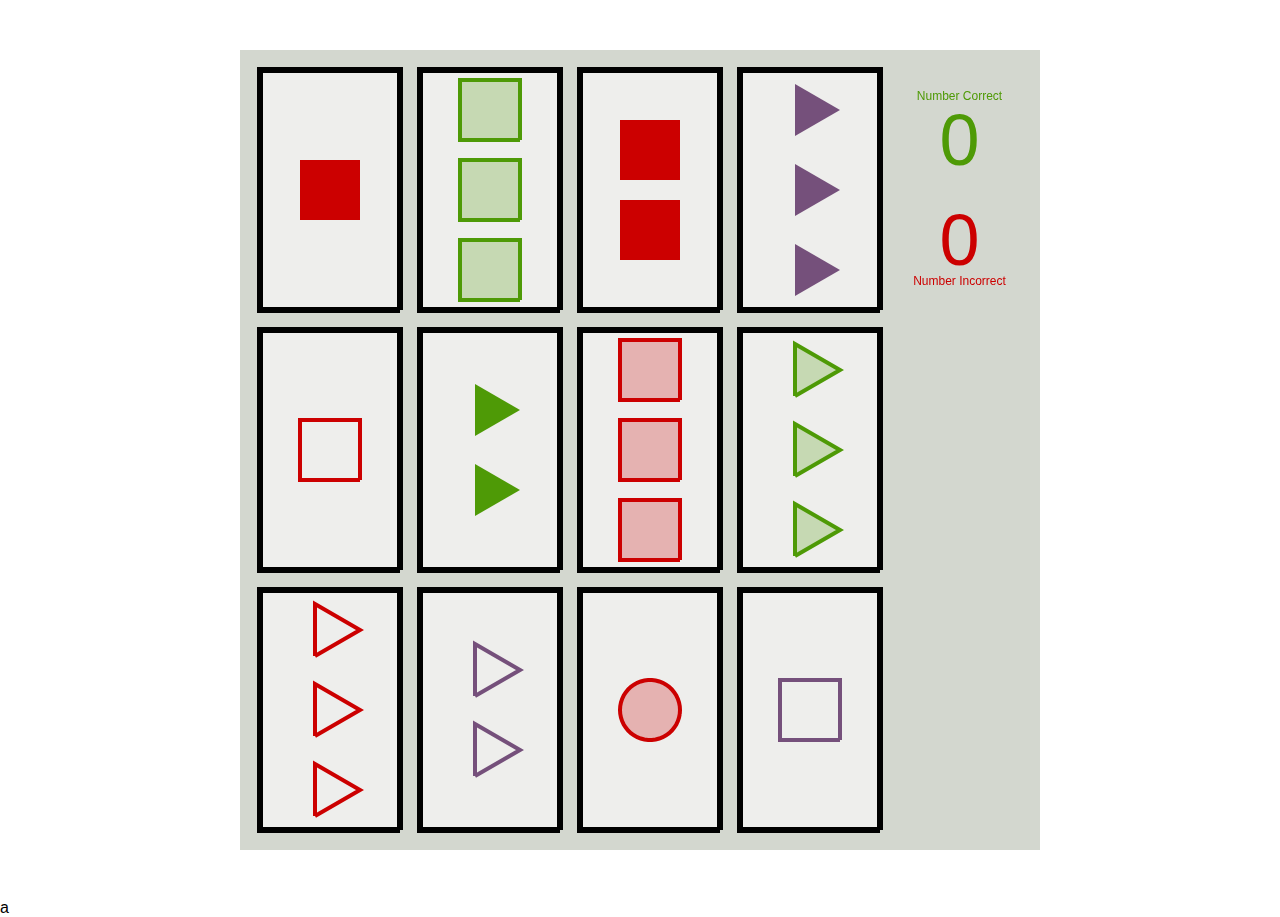
<file: game.html>
<!DOCTYPE HTML>
<html><head><meta charset="UTF-8"><title>Setgame</title><style>html, head, body { padding:0; margin:0; }
body { font-family: calibri, helvetica, arial, sans-serif; }
a:link { text-decoration: none; color: rgb(15,102,230); }
a:visited { text-decoration: none; }
a:active { text-decoration: none; }
a:hover { text-decoration: underline; color: rgb(234,21,122); }
html,body { height: 100%; margin: 0px; }
</style></head><body><script>var Elm = Elm || { Native: {} };
Elm.Basics = Elm.Basics || {};
Elm.Basics.make = function (_elm) {
   "use strict";
   _elm.Basics = _elm.Basics || {};
   if (_elm.Basics.values)
   return _elm.Basics.values;
   var _op = {},
   _N = Elm.Native,
   _U = _N.Utils.make(_elm),
   _L = _N.List.make(_elm),
   _P = _N.Ports.make(_elm),
   $moduleName = "Basics",
   $Native$Basics = Elm.Native.Basics.make(_elm),
   $Native$Show = Elm.Native.Show.make(_elm),
   $Native$Utils = Elm.Native.Utils.make(_elm);
   var uncurry = F2(function (f,
   _v0) {
      return function () {
         switch (_v0.ctor)
         {case "_Tuple2": return A2(f,
              _v0._0,
              _v0._1);}
         _U.badCase($moduleName,
         "on line 472, column 19 to 24");
      }();
   });
   var curry = F3(function (f,
   a,
   b) {
      return f({ctor: "_Tuple2"
               ,_0: a
               ,_1: b});
   });
   var flip = F3(function (f,b,a) {
      return A2(f,a,b);
   });
   var snd = function (_v4) {
      return function () {
         switch (_v4.ctor)
         {case "_Tuple2": return _v4._1;}
         _U.badCase($moduleName,
         "on line 456, column 13 to 14");
      }();
   };
   var fst = function (_v8) {
      return function () {
         switch (_v8.ctor)
         {case "_Tuple2": return _v8._0;}
         _U.badCase($moduleName,
         "on line 452, column 13 to 14");
      }();
   };
   var always = F2(function (a,
   _v12) {
      return function () {
         return a;
      }();
   });
   var identity = function (x) {
      return x;
   };
   _op["<|"] = F2(function (f,x) {
      return f(x);
   });
   _op["|>"] = F2(function (x,f) {
      return f(x);
   });
   _op[">>"] = F3(function (f,
   g,
   x) {
      return g(f(x));
   });
   _op["<<"] = F3(function (g,
   f,
   x) {
      return g(f(x));
   });
   _op["++"] = $Native$Utils.append;
   var toString = $Native$Show.toString;
   var isInfinite = $Native$Basics.isInfinite;
   var isNaN = $Native$Basics.isNaN;
   var toFloat = $Native$Basics.toFloat;
   var ceiling = $Native$Basics.ceiling;
   var floor = $Native$Basics.floor;
   var truncate = $Native$Basics.truncate;
   var round = $Native$Basics.round;
   var otherwise = true;
   var not = $Native$Basics.not;
   var xor = $Native$Basics.xor;
   _op["||"] = $Native$Basics.or;
   _op["&&"] = $Native$Basics.and;
   var max = $Native$Basics.max;
   var min = $Native$Basics.min;
   var GT = {ctor: "GT"};
   var EQ = {ctor: "EQ"};
   var LT = {ctor: "LT"};
   var compare = $Native$Basics.compare;
   _op[">="] = $Native$Basics.ge;
   _op["<="] = $Native$Basics.le;
   _op[">"] = $Native$Basics.gt;
   _op["<"] = $Native$Basics.lt;
   _op["/="] = $Native$Basics.neq;
   _op["=="] = $Native$Basics.eq;
   var e = $Native$Basics.e;
   var pi = $Native$Basics.pi;
   var clamp = $Native$Basics.clamp;
   var logBase = $Native$Basics.logBase;
   var abs = $Native$Basics.abs;
   var negate = $Native$Basics.negate;
   var sqrt = $Native$Basics.sqrt;
   var atan2 = $Native$Basics.atan2;
   var atan = $Native$Basics.atan;
   var asin = $Native$Basics.asin;
   var acos = $Native$Basics.acos;
   var tan = $Native$Basics.tan;
   var sin = $Native$Basics.sin;
   var cos = $Native$Basics.cos;
   _op["^"] = $Native$Basics.exp;
   _op["%"] = $Native$Basics.mod;
   var rem = $Native$Basics.rem;
   _op["//"] = $Native$Basics.div;
   _op["/"] = $Native$Basics.floatDiv;
   _op["*"] = $Native$Basics.mul;
   _op["-"] = $Native$Basics.sub;
   _op["+"] = $Native$Basics.add;
   var toPolar = $Native$Basics.toPolar;
   var fromPolar = $Native$Basics.fromPolar;
   var turns = $Native$Basics.turns;
   var degrees = $Native$Basics.degrees;
   var radians = function (t) {
      return t;
   };
   _elm.Basics.values = {_op: _op
                        ,max: max
                        ,min: min
                        ,compare: compare
                        ,not: not
                        ,xor: xor
                        ,otherwise: otherwise
                        ,rem: rem
                        ,negate: negate
                        ,abs: abs
                        ,sqrt: sqrt
                        ,clamp: clamp
                        ,logBase: logBase
                        ,e: e
                        ,pi: pi
                        ,cos: cos
                        ,sin: sin
                        ,tan: tan
                        ,acos: acos
                        ,asin: asin
                        ,atan: atan
                        ,atan2: atan2
                        ,round: round
                        ,floor: floor
                        ,ceiling: ceiling
                        ,truncate: truncate
                        ,toFloat: toFloat
                        ,degrees: degrees
                        ,radians: radians
                        ,turns: turns
                        ,toPolar: toPolar
                        ,fromPolar: fromPolar
                        ,isNaN: isNaN
                        ,isInfinite: isInfinite
                        ,toString: toString
                        ,fst: fst
                        ,snd: snd
                        ,identity: identity
                        ,always: always
                        ,flip: flip
                        ,curry: curry
                        ,uncurry: uncurry
                        ,LT: LT
                        ,EQ: EQ
                        ,GT: GT};
   return _elm.Basics.values;
};
Elm.Color = Elm.Color || {};
Elm.Color.make = function (_elm) {
   "use strict";
   _elm.Color = _elm.Color || {};
   if (_elm.Color.values)
   return _elm.Color.values;
   var _op = {},
   _N = Elm.Native,
   _U = _N.Utils.make(_elm),
   _L = _N.List.make(_elm),
   _P = _N.Ports.make(_elm),
   $moduleName = "Color",
   $Basics = Elm.Basics.make(_elm);
   var Radial = F5(function (a,
   b,
   c,
   d,
   e) {
      return {ctor: "Radial"
             ,_0: a
             ,_1: b
             ,_2: c
             ,_3: d
             ,_4: e};
   });
   var radial = Radial;
   var Linear = F3(function (a,
   b,
   c) {
      return {ctor: "Linear"
             ,_0: a
             ,_1: b
             ,_2: c};
   });
   var linear = Linear;
   var fmod = F2(function (f,n) {
      return function () {
         var integer = $Basics.floor(f);
         return $Basics.toFloat(A2($Basics._op["%"],
         integer,
         n)) + f - $Basics.toFloat(integer);
      }();
   });
   var rgbToHsl = F3(function (red,
   green,
   blue) {
      return function () {
         var b = $Basics.toFloat(blue) / 255;
         var g = $Basics.toFloat(green) / 255;
         var r = $Basics.toFloat(red) / 255;
         var cMax = A2($Basics.max,
         A2($Basics.max,r,g),
         b);
         var cMin = A2($Basics.min,
         A2($Basics.min,r,g),
         b);
         var c = cMax - cMin;
         var lightness = (cMax + cMin) / 2;
         var saturation = _U.eq(lightness,
         0) ? 0 : c / (1 - $Basics.abs(2 * lightness - 1));
         var hue = $Basics.degrees(60) * (_U.eq(cMax,
         r) ? A2(fmod,
         (g - b) / c,
         6) : _U.eq(cMax,
         g) ? (b - r) / c + 2 : _U.eq(cMax,
         b) ? (r - g) / c + 4 : _U.badIf($moduleName,
         "between lines 141 and 143"));
         return {ctor: "_Tuple3"
                ,_0: hue
                ,_1: saturation
                ,_2: lightness};
      }();
   });
   var hslToRgb = F3(function (hue,
   saturation,
   lightness) {
      return function () {
         var hue$ = hue / $Basics.degrees(60);
         var chroma = (1 - $Basics.abs(2 * lightness - 1)) * saturation;
         var x = chroma * (1 - $Basics.abs(A2(fmod,
         hue$,
         2) - 1));
         var $ = _U.cmp(hue$,
         0) < 0 ? {ctor: "_Tuple3"
                  ,_0: 0
                  ,_1: 0
                  ,_2: 0} : _U.cmp(hue$,
         1) < 0 ? {ctor: "_Tuple3"
                  ,_0: chroma
                  ,_1: x
                  ,_2: 0} : _U.cmp(hue$,
         2) < 0 ? {ctor: "_Tuple3"
                  ,_0: x
                  ,_1: chroma
                  ,_2: 0} : _U.cmp(hue$,
         3) < 0 ? {ctor: "_Tuple3"
                  ,_0: 0
                  ,_1: chroma
                  ,_2: x} : _U.cmp(hue$,
         4) < 0 ? {ctor: "_Tuple3"
                  ,_0: 0
                  ,_1: x
                  ,_2: chroma} : _U.cmp(hue$,
         5) < 0 ? {ctor: "_Tuple3"
                  ,_0: x
                  ,_1: 0
                  ,_2: chroma} : _U.cmp(hue$,
         6) < 0 ? {ctor: "_Tuple3"
                  ,_0: chroma
                  ,_1: 0
                  ,_2: x} : {ctor: "_Tuple3"
                            ,_0: 0
                            ,_1: 0
                            ,_2: 0},
         r = $._0,
         g = $._1,
         b = $._2;
         var m = lightness - chroma / 2;
         return {ctor: "_Tuple3"
                ,_0: r + m
                ,_1: g + m
                ,_2: b + m};
      }();
   });
   var toRgb = function (color) {
      return function () {
         switch (color.ctor)
         {case "HSLA":
            return function () {
                 var $ = A3(hslToRgb,
                 color._0,
                 color._1,
                 color._2),
                 r = $._0,
                 g = $._1,
                 b = $._2;
                 return {_: {}
                        ,alpha: color._3
                        ,blue: $Basics.round(255 * b)
                        ,green: $Basics.round(255 * g)
                        ,red: $Basics.round(255 * r)};
              }();
            case "RGBA": return {_: {}
                                ,alpha: color._3
                                ,blue: color._2
                                ,green: color._1
                                ,red: color._0};}
         _U.badCase($moduleName,
         "between lines 115 and 123");
      }();
   };
   var toHsl = function (color) {
      return function () {
         switch (color.ctor)
         {case "HSLA": return {_: {}
                              ,alpha: color._3
                              ,hue: color._0
                              ,lightness: color._2
                              ,saturation: color._1};
            case "RGBA":
            return function () {
                 var $ = A3(rgbToHsl,
                 color._0,
                 color._1,
                 color._2),
                 h = $._0,
                 s = $._1,
                 l = $._2;
                 return {_: {}
                        ,alpha: color._3
                        ,hue: h
                        ,lightness: l
                        ,saturation: s};
              }();}
         _U.badCase($moduleName,
         "between lines 105 and 112");
      }();
   };
   var HSLA = F4(function (a,
   b,
   c,
   d) {
      return {ctor: "HSLA"
             ,_0: a
             ,_1: b
             ,_2: c
             ,_3: d};
   });
   var hsla = F4(function (hue,
   saturation,
   lightness,
   alpha) {
      return A4(HSLA,
      hue - $Basics.turns($Basics.toFloat($Basics.floor(hue / (2 * $Basics.pi)))),
      saturation,
      lightness,
      alpha);
   });
   var hsl = F3(function (hue,
   saturation,
   lightness) {
      return A4(hsla,
      hue,
      saturation,
      lightness,
      1);
   });
   var complement = function (color) {
      return function () {
         switch (color.ctor)
         {case "HSLA": return A4(hsla,
              color._0 + $Basics.degrees(180),
              color._1,
              color._2,
              color._3);
            case "RGBA":
            return function () {
                 var $ = A3(rgbToHsl,
                 color._0,
                 color._1,
                 color._2),
                 h = $._0,
                 s = $._1,
                 l = $._2;
                 return A4(hsla,
                 h + $Basics.degrees(180),
                 s,
                 l,
                 color._3);
              }();}
         _U.badCase($moduleName,
         "between lines 96 and 102");
      }();
   };
   var grayscale = function (p) {
      return A4(HSLA,0,0,1 - p,1);
   };
   var greyscale = function (p) {
      return A4(HSLA,0,0,1 - p,1);
   };
   var RGBA = F4(function (a,
   b,
   c,
   d) {
      return {ctor: "RGBA"
             ,_0: a
             ,_1: b
             ,_2: c
             ,_3: d};
   });
   var rgba = RGBA;
   var rgb = F3(function (r,g,b) {
      return A4(RGBA,r,g,b,1);
   });
   var lightRed = A4(RGBA,
   239,
   41,
   41,
   1);
   var red = A4(RGBA,204,0,0,1);
   var darkRed = A4(RGBA,
   164,
   0,
   0,
   1);
   var lightOrange = A4(RGBA,
   252,
   175,
   62,
   1);
   var orange = A4(RGBA,
   245,
   121,
   0,
   1);
   var darkOrange = A4(RGBA,
   206,
   92,
   0,
   1);
   var lightYellow = A4(RGBA,
   255,
   233,
   79,
   1);
   var yellow = A4(RGBA,
   237,
   212,
   0,
   1);
   var darkYellow = A4(RGBA,
   196,
   160,
   0,
   1);
   var lightGreen = A4(RGBA,
   138,
   226,
   52,
   1);
   var green = A4(RGBA,
   115,
   210,
   22,
   1);
   var darkGreen = A4(RGBA,
   78,
   154,
   6,
   1);
   var lightBlue = A4(RGBA,
   114,
   159,
   207,
   1);
   var blue = A4(RGBA,
   52,
   101,
   164,
   1);
   var darkBlue = A4(RGBA,
   32,
   74,
   135,
   1);
   var lightPurple = A4(RGBA,
   173,
   127,
   168,
   1);
   var purple = A4(RGBA,
   117,
   80,
   123,
   1);
   var darkPurple = A4(RGBA,
   92,
   53,
   102,
   1);
   var lightBrown = A4(RGBA,
   233,
   185,
   110,
   1);
   var brown = A4(RGBA,
   193,
   125,
   17,
   1);
   var darkBrown = A4(RGBA,
   143,
   89,
   2,
   1);
   var black = A4(RGBA,0,0,0,1);
   var white = A4(RGBA,
   255,
   255,
   255,
   1);
   var lightGrey = A4(RGBA,
   238,
   238,
   236,
   1);
   var grey = A4(RGBA,
   211,
   215,
   207,
   1);
   var darkGrey = A4(RGBA,
   186,
   189,
   182,
   1);
   var lightGray = A4(RGBA,
   238,
   238,
   236,
   1);
   var gray = A4(RGBA,
   211,
   215,
   207,
   1);
   var darkGray = A4(RGBA,
   186,
   189,
   182,
   1);
   var lightCharcoal = A4(RGBA,
   136,
   138,
   133,
   1);
   var charcoal = A4(RGBA,
   85,
   87,
   83,
   1);
   var darkCharcoal = A4(RGBA,
   46,
   52,
   54,
   1);
   _elm.Color.values = {_op: _op
                       ,RGBA: RGBA
                       ,HSLA: HSLA
                       ,rgba: rgba
                       ,rgb: rgb
                       ,hsla: hsla
                       ,hsl: hsl
                       ,grayscale: grayscale
                       ,greyscale: greyscale
                       ,complement: complement
                       ,toHsl: toHsl
                       ,toRgb: toRgb
                       ,fmod: fmod
                       ,rgbToHsl: rgbToHsl
                       ,hslToRgb: hslToRgb
                       ,Linear: Linear
                       ,Radial: Radial
                       ,linear: linear
                       ,radial: radial
                       ,lightRed: lightRed
                       ,red: red
                       ,darkRed: darkRed
                       ,lightOrange: lightOrange
                       ,orange: orange
                       ,darkOrange: darkOrange
                       ,lightYellow: lightYellow
                       ,yellow: yellow
                       ,darkYellow: darkYellow
                       ,lightGreen: lightGreen
                       ,green: green
                       ,darkGreen: darkGreen
                       ,lightBlue: lightBlue
                       ,blue: blue
                       ,darkBlue: darkBlue
                       ,lightPurple: lightPurple
                       ,purple: purple
                       ,darkPurple: darkPurple
                       ,lightBrown: lightBrown
                       ,brown: brown
                       ,darkBrown: darkBrown
                       ,black: black
                       ,white: white
                       ,lightGrey: lightGrey
                       ,grey: grey
                       ,darkGrey: darkGrey
                       ,lightGray: lightGray
                       ,gray: gray
                       ,darkGray: darkGray
                       ,lightCharcoal: lightCharcoal
                       ,charcoal: charcoal
                       ,darkCharcoal: darkCharcoal};
   return _elm.Color.values;
};
Elm.Debug = Elm.Debug || {};
Elm.Debug.make = function (_elm) {
   "use strict";
   _elm.Debug = _elm.Debug || {};
   if (_elm.Debug.values)
   return _elm.Debug.values;
   var _op = {},
   _N = Elm.Native,
   _U = _N.Utils.make(_elm),
   _L = _N.List.make(_elm),
   _P = _N.Ports.make(_elm),
   $moduleName = "Debug",
   $Graphics$Collage = Elm.Graphics.Collage.make(_elm),
   $Native$Debug = Elm.Native.Debug.make(_elm);
   var trace = $Native$Debug.tracePath;
   var watchSummary = $Native$Debug.watchSummary;
   var watch = $Native$Debug.watch;
   var crash = $Native$Debug.crash;
   var log = $Native$Debug.log;
   _elm.Debug.values = {_op: _op
                       ,log: log
                       ,crash: crash
                       ,watch: watch
                       ,watchSummary: watchSummary
                       ,trace: trace};
   return _elm.Debug.values;
};
Elm.Graphics = Elm.Graphics || {};
Elm.Graphics.Collage = Elm.Graphics.Collage || {};
Elm.Graphics.Collage.make = function (_elm) {
   "use strict";
   _elm.Graphics = _elm.Graphics || {};
   _elm.Graphics.Collage = _elm.Graphics.Collage || {};
   if (_elm.Graphics.Collage.values)
   return _elm.Graphics.Collage.values;
   var _op = {},
   _N = Elm.Native,
   _U = _N.Utils.make(_elm),
   _L = _N.List.make(_elm),
   _P = _N.Ports.make(_elm),
   $moduleName = "Graphics.Collage",
   $Basics = Elm.Basics.make(_elm),
   $Color = Elm.Color.make(_elm),
   $Graphics$Element = Elm.Graphics.Element.make(_elm),
   $List = Elm.List.make(_elm),
   $Native$Graphics$Collage = Elm.Native.Graphics.Collage.make(_elm),
   $Transform2D = Elm.Transform2D.make(_elm);
   var ngon = F2(function (n,r) {
      return function () {
         var m = $Basics.toFloat(n);
         var t = 2 * $Basics.pi / m;
         var f = function (i) {
            return {ctor: "_Tuple2"
                   ,_0: r * $Basics.cos(t * i)
                   ,_1: r * $Basics.sin(t * i)};
         };
         return A2($List.map,
         f,
         _L.range(0,m - 1));
      }();
   });
   var oval = F2(function (w,h) {
      return function () {
         var hh = h / 2;
         var hw = w / 2;
         var n = 50;
         var t = 2 * $Basics.pi / n;
         var f = function (i) {
            return {ctor: "_Tuple2"
                   ,_0: hw * $Basics.cos(t * i)
                   ,_1: hh * $Basics.sin(t * i)};
         };
         return A2($List.map,
         f,
         _L.range(0,n - 1));
      }();
   });
   var circle = function (r) {
      return A2(oval,2 * r,2 * r);
   };
   var rect = F2(function (w,h) {
      return function () {
         var hh = h / 2;
         var hw = w / 2;
         return _L.fromArray([{ctor: "_Tuple2"
                              ,_0: 0 - hw
                              ,_1: 0 - hh}
                             ,{ctor: "_Tuple2"
                              ,_0: 0 - hw
                              ,_1: hh}
                             ,{ctor: "_Tuple2",_0: hw,_1: hh}
                             ,{ctor: "_Tuple2"
                              ,_0: hw
                              ,_1: 0 - hh}]);
      }();
   });
   var square = function (n) {
      return A2(rect,n,n);
   };
   var polygon = function (points) {
      return points;
   };
   var segment = F2(function (p1,
   p2) {
      return _L.fromArray([p1,p2]);
   });
   var path = function (ps) {
      return ps;
   };
   var collage = $Native$Graphics$Collage.collage;
   var alpha = F2(function (a,f) {
      return _U.replace([["alpha"
                         ,a]],
      f);
   });
   var rotate = F2(function (t,f) {
      return _U.replace([["theta"
                         ,f.theta + t]],
      f);
   });
   var scale = F2(function (s,f) {
      return _U.replace([["scale"
                         ,f.scale * s]],
      f);
   });
   var moveY = F2(function (y,f) {
      return _U.replace([["y"
                         ,f.y + y]],
      f);
   });
   var moveX = F2(function (x,f) {
      return _U.replace([["x"
                         ,f.x + x]],
      f);
   });
   var move = F2(function (_v0,f) {
      return function () {
         switch (_v0.ctor)
         {case "_Tuple2":
            return _U.replace([["x"
                               ,f.x + _v0._0]
                              ,["y",f.y + _v0._1]],
              f);}
         _U.badCase($moduleName,
         "on line 179, column 20 to 48");
      }();
   });
   var form = function (f) {
      return {_: {}
             ,alpha: 1
             ,form: f
             ,scale: 1
             ,theta: 0
             ,x: 0
             ,y: 0};
   };
   var Fill = function (a) {
      return {ctor: "Fill",_0: a};
   };
   var Line = function (a) {
      return {ctor: "Line",_0: a};
   };
   var FGroup = F2(function (a,b) {
      return {ctor: "FGroup"
             ,_0: a
             ,_1: b};
   });
   var group = function (fs) {
      return form(A2(FGroup,
      $Transform2D.identity,
      fs));
   };
   var groupTransform = F2(function (matrix,
   fs) {
      return form(A2(FGroup,
      matrix,
      fs));
   });
   var FElement = function (a) {
      return {ctor: "FElement"
             ,_0: a};
   };
   var toForm = function (e) {
      return form(FElement(e));
   };
   var FImage = F4(function (a,
   b,
   c,
   d) {
      return {ctor: "FImage"
             ,_0: a
             ,_1: b
             ,_2: c
             ,_3: d};
   });
   var sprite = F4(function (w,
   h,
   pos,
   src) {
      return form(A4(FImage,
      w,
      h,
      pos,
      src));
   });
   var FShape = F2(function (a,b) {
      return {ctor: "FShape"
             ,_0: a
             ,_1: b};
   });
   var fill = F2(function (style,
   shape) {
      return form(A2(FShape,
      Fill(style),
      shape));
   });
   var outlined = F2(function (style,
   shape) {
      return form(A2(FShape,
      Line(style),
      shape));
   });
   var FPath = F2(function (a,b) {
      return {ctor: "FPath"
             ,_0: a
             ,_1: b};
   });
   var traced = F2(function (style,
   path) {
      return form(A2(FPath,
      style,
      path));
   });
   var LineStyle = F6(function (a,
   b,
   c,
   d,
   e,
   f) {
      return {_: {}
             ,cap: c
             ,color: a
             ,dashOffset: f
             ,dashing: e
             ,join: d
             ,width: b};
   });
   var Clipped = {ctor: "Clipped"};
   var Sharp = function (a) {
      return {ctor: "Sharp",_0: a};
   };
   var Smooth = {ctor: "Smooth"};
   var Padded = {ctor: "Padded"};
   var Round = {ctor: "Round"};
   var Flat = {ctor: "Flat"};
   var defaultLine = {_: {}
                     ,cap: Flat
                     ,color: $Color.black
                     ,dashOffset: 0
                     ,dashing: _L.fromArray([])
                     ,join: Sharp(10)
                     ,width: 1};
   var solid = function (clr) {
      return _U.replace([["color"
                         ,clr]],
      defaultLine);
   };
   var dashed = function (clr) {
      return _U.replace([["color"
                         ,clr]
                        ,["dashing"
                         ,_L.fromArray([8,4])]],
      defaultLine);
   };
   var dotted = function (clr) {
      return _U.replace([["color"
                         ,clr]
                        ,["dashing"
                         ,_L.fromArray([3,3])]],
      defaultLine);
   };
   var Grad = function (a) {
      return {ctor: "Grad",_0: a};
   };
   var gradient = F2(function (grad,
   shape) {
      return A2(fill,
      Grad(grad),
      shape);
   });
   var Texture = function (a) {
      return {ctor: "Texture"
             ,_0: a};
   };
   var textured = F2(function (src,
   shape) {
      return A2(fill,
      Texture(src),
      shape);
   });
   var Solid = function (a) {
      return {ctor: "Solid",_0: a};
   };
   var filled = F2(function (color,
   shape) {
      return A2(fill,
      Solid(color),
      shape);
   });
   var Form = F6(function (a,
   b,
   c,
   d,
   e,
   f) {
      return {_: {}
             ,alpha: e
             ,form: f
             ,scale: b
             ,theta: a
             ,x: c
             ,y: d};
   });
   _elm.Graphics.Collage.values = {_op: _op
                                  ,Form: Form
                                  ,Solid: Solid
                                  ,Texture: Texture
                                  ,Grad: Grad
                                  ,Flat: Flat
                                  ,Round: Round
                                  ,Padded: Padded
                                  ,Smooth: Smooth
                                  ,Sharp: Sharp
                                  ,Clipped: Clipped
                                  ,LineStyle: LineStyle
                                  ,defaultLine: defaultLine
                                  ,solid: solid
                                  ,dashed: dashed
                                  ,dotted: dotted
                                  ,FPath: FPath
                                  ,FShape: FShape
                                  ,FImage: FImage
                                  ,FElement: FElement
                                  ,FGroup: FGroup
                                  ,Line: Line
                                  ,Fill: Fill
                                  ,form: form
                                  ,fill: fill
                                  ,filled: filled
                                  ,textured: textured
                                  ,gradient: gradient
                                  ,outlined: outlined
                                  ,traced: traced
                                  ,sprite: sprite
                                  ,toForm: toForm
                                  ,group: group
                                  ,groupTransform: groupTransform
                                  ,move: move
                                  ,moveX: moveX
                                  ,moveY: moveY
                                  ,scale: scale
                                  ,rotate: rotate
                                  ,alpha: alpha
                                  ,collage: collage
                                  ,path: path
                                  ,segment: segment
                                  ,polygon: polygon
                                  ,rect: rect
                                  ,square: square
                                  ,oval: oval
                                  ,circle: circle
                                  ,ngon: ngon};
   return _elm.Graphics.Collage.values;
};
Elm.Graphics = Elm.Graphics || {};
Elm.Graphics.Element = Elm.Graphics.Element || {};
Elm.Graphics.Element.make = function (_elm) {
   "use strict";
   _elm.Graphics = _elm.Graphics || {};
   _elm.Graphics.Element = _elm.Graphics.Element || {};
   if (_elm.Graphics.Element.values)
   return _elm.Graphics.Element.values;
   var _op = {},
   _N = Elm.Native,
   _U = _N.Utils.make(_elm),
   _L = _N.List.make(_elm),
   _P = _N.Ports.make(_elm),
   $moduleName = "Graphics.Element",
   $Basics = Elm.Basics.make(_elm),
   $Color = Elm.Color.make(_elm),
   $List = Elm.List.make(_elm),
   $Maybe = Elm.Maybe.make(_elm),
   $Native$Graphics$Element = Elm.Native.Graphics.Element.make(_elm);
   var DOut = {ctor: "DOut"};
   var outward = DOut;
   var DIn = {ctor: "DIn"};
   var inward = DIn;
   var DRight = {ctor: "DRight"};
   var right = DRight;
   var DLeft = {ctor: "DLeft"};
   var left = DLeft;
   var DDown = {ctor: "DDown"};
   var down = DDown;
   var DUp = {ctor: "DUp"};
   var up = DUp;
   var Position = F4(function (a,
   b,
   c,
   d) {
      return {_: {}
             ,horizontal: a
             ,vertical: b
             ,x: c
             ,y: d};
   });
   var Relative = function (a) {
      return {ctor: "Relative"
             ,_0: a};
   };
   var relative = Relative;
   var Absolute = function (a) {
      return {ctor: "Absolute"
             ,_0: a};
   };
   var absolute = Absolute;
   var N = {ctor: "N"};
   var bottomLeftAt = F2(function (x,
   y) {
      return {_: {}
             ,horizontal: N
             ,vertical: N
             ,x: x
             ,y: y};
   });
   var Z = {ctor: "Z"};
   var middle = {_: {}
                ,horizontal: Z
                ,vertical: Z
                ,x: Relative(0.5)
                ,y: Relative(0.5)};
   var midLeft = _U.replace([["horizontal"
                             ,N]
                            ,["x",Absolute(0)]],
   middle);
   var middleAt = F2(function (x,
   y) {
      return {_: {}
             ,horizontal: Z
             ,vertical: Z
             ,x: x
             ,y: y};
   });
   var midLeftAt = F2(function (x,
   y) {
      return {_: {}
             ,horizontal: N
             ,vertical: Z
             ,x: x
             ,y: y};
   });
   var midBottomAt = F2(function (x,
   y) {
      return {_: {}
             ,horizontal: Z
             ,vertical: N
             ,x: x
             ,y: y};
   });
   var P = {ctor: "P"};
   var topLeft = {_: {}
                 ,horizontal: N
                 ,vertical: P
                 ,x: Absolute(0)
                 ,y: Absolute(0)};
   var bottomLeft = _U.replace([["vertical"
                                ,N]],
   topLeft);
   var topRight = _U.replace([["horizontal"
                              ,P]],
   topLeft);
   var bottomRight = _U.replace([["horizontal"
                                 ,P]],
   bottomLeft);
   var midRight = _U.replace([["horizontal"
                              ,P]],
   midLeft);
   var midTop = _U.replace([["vertical"
                            ,P]
                           ,["y",Absolute(0)]],
   middle);
   var midBottom = _U.replace([["vertical"
                               ,N]],
   midTop);
   var topLeftAt = F2(function (x,
   y) {
      return {_: {}
             ,horizontal: N
             ,vertical: P
             ,x: x
             ,y: y};
   });
   var topRightAt = F2(function (x,
   y) {
      return {_: {}
             ,horizontal: P
             ,vertical: P
             ,x: x
             ,y: y};
   });
   var bottomRightAt = F2(function (x,
   y) {
      return {_: {}
             ,horizontal: P
             ,vertical: N
             ,x: x
             ,y: y};
   });
   var midRightAt = F2(function (x,
   y) {
      return {_: {}
             ,horizontal: P
             ,vertical: Z
             ,x: x
             ,y: y};
   });
   var midTopAt = F2(function (x,
   y) {
      return {_: {}
             ,horizontal: Z
             ,vertical: P
             ,x: x
             ,y: y};
   });
   var Tiled = {ctor: "Tiled"};
   var Cropped = function (a) {
      return {ctor: "Cropped"
             ,_0: a};
   };
   var Fitted = {ctor: "Fitted"};
   var Plain = {ctor: "Plain"};
   var Custom = {ctor: "Custom"};
   var RawHtml = {ctor: "RawHtml"};
   var Spacer = {ctor: "Spacer"};
   var Flow = F2(function (a,b) {
      return {ctor: "Flow"
             ,_0: a
             ,_1: b};
   });
   var Container = F2(function (a,
   b) {
      return {ctor: "Container"
             ,_0: a
             ,_1: b};
   });
   var Image = F4(function (a,
   b,
   c,
   d) {
      return {ctor: "Image"
             ,_0: a
             ,_1: b
             ,_2: c
             ,_3: d};
   });
   var link = F2(function (href,
   e) {
      return function () {
         var p = e.props;
         return {_: {}
                ,element: e.element
                ,props: _U.replace([["href"
                                    ,href]],
                p)};
      }();
   });
   var tag = F2(function (name,e) {
      return function () {
         var p = e.props;
         return {_: {}
                ,element: e.element
                ,props: _U.replace([["tag"
                                    ,name]],
                p)};
      }();
   });
   var color = F2(function (c,e) {
      return function () {
         var p = e.props;
         return {_: {}
                ,element: e.element
                ,props: _U.replace([["color"
                                    ,$Maybe.Just(c)]],
                p)};
      }();
   });
   var opacity = F2(function (o,
   e) {
      return function () {
         var p = e.props;
         return {_: {}
                ,element: e.element
                ,props: _U.replace([["opacity"
                                    ,o]],
                p)};
      }();
   });
   var height = F2(function (nh,
   e) {
      return function () {
         var p = e.props;
         var props = function () {
            var _v0 = e.element;
            switch (_v0.ctor)
            {case "Image":
               return _U.replace([["width"
                                  ,$Basics.round($Basics.toFloat(_v0._1) / $Basics.toFloat(_v0._2) * $Basics.toFloat(nh))]],
                 p);}
            return p;
         }();
         return {_: {}
                ,element: e.element
                ,props: _U.replace([["height"
                                    ,nh]],
                p)};
      }();
   });
   var width = F2(function (nw,e) {
      return function () {
         var p = e.props;
         var props = function () {
            var _v5 = e.element;
            switch (_v5.ctor)
            {case "Image":
               return _U.replace([["height"
                                  ,$Basics.round($Basics.toFloat(_v5._2) / $Basics.toFloat(_v5._1) * $Basics.toFloat(nw))]],
                 p);
               case "RawHtml":
               return _U.replace([["height"
                                  ,$Basics.snd(A2($Native$Graphics$Element.htmlHeight,
                                  nw,
                                  e.element))]],
                 p);}
            return p;
         }();
         return {_: {}
                ,element: e.element
                ,props: _U.replace([["width"
                                    ,nw]],
                props)};
      }();
   });
   var size = F3(function (w,h,e) {
      return A2(height,
      h,
      A2(width,w,e));
   });
   var sizeOf = function (e) {
      return {ctor: "_Tuple2"
             ,_0: e.props.width
             ,_1: e.props.height};
   };
   var heightOf = function (e) {
      return e.props.height;
   };
   var widthOf = function (e) {
      return e.props.width;
   };
   var Element = F2(function (a,
   b) {
      return {_: {}
             ,element: b
             ,props: a};
   });
   var Properties = F9(function (a,
   b,
   c,
   d,
   e,
   f,
   g,
   h,
   i) {
      return {_: {}
             ,click: i
             ,color: e
             ,height: c
             ,hover: h
             ,href: f
             ,id: a
             ,opacity: d
             ,tag: g
             ,width: b};
   });
   var newElement = F3(function (w,
   h,
   e) {
      return {_: {}
             ,element: e
             ,props: A9(Properties,
             $Native$Graphics$Element.guid({ctor: "_Tuple0"}),
             w,
             h,
             1,
             $Maybe.Nothing,
             "",
             "",
             {ctor: "_Tuple0"},
             {ctor: "_Tuple0"})};
   });
   var image = F3(function (w,
   h,
   src) {
      return A3(newElement,
      w,
      h,
      A4(Image,Plain,w,h,src));
   });
   var fittedImage = F3(function (w,
   h,
   src) {
      return A3(newElement,
      w,
      h,
      A4(Image,Fitted,w,h,src));
   });
   var croppedImage = F4(function (pos,
   w,
   h,
   src) {
      return A3(newElement,
      w,
      h,
      A4(Image,Cropped(pos),w,h,src));
   });
   var tiledImage = F3(function (w,
   h,
   src) {
      return A3(newElement,
      w,
      h,
      A4(Image,Tiled,w,h,src));
   });
   var container = F4(function (w,
   h,
   pos,
   e) {
      return A3(newElement,
      w,
      h,
      A2(Container,pos,e));
   });
   var spacer = F2(function (w,h) {
      return A3(newElement,
      w,
      h,
      Spacer);
   });
   var empty = A2(spacer,0,0);
   var flow = F2(function (dir,
   es) {
      return function () {
         var newFlow = F2(function (w,
         h) {
            return A3(newElement,
            w,
            h,
            A2(Flow,dir,es));
         });
         var hs = A2($List.map,
         heightOf,
         es);
         var ws = A2($List.map,
         widthOf,
         es);
         return _U.eq(es,
         _L.fromArray([])) ? empty : function () {
            switch (dir.ctor)
            {case "DDown":
               return A2(newFlow,
                 $List.maximum(ws),
                 $List.sum(hs));
               case "DIn": return A2(newFlow,
                 $List.maximum(ws),
                 $List.maximum(hs));
               case "DLeft": return A2(newFlow,
                 $List.sum(ws),
                 $List.maximum(hs));
               case "DOut": return A2(newFlow,
                 $List.maximum(ws),
                 $List.maximum(hs));
               case "DRight":
               return A2(newFlow,
                 $List.sum(ws),
                 $List.maximum(hs));
               case "DUp": return A2(newFlow,
                 $List.maximum(ws),
                 $List.sum(hs));}
            _U.badCase($moduleName,
            "between lines 280 and 291");
         }();
      }();
   });
   var above = F2(function (hi,
   lo) {
      return A3(newElement,
      A2($Basics.max,
      widthOf(hi),
      widthOf(lo)),
      heightOf(hi) + heightOf(lo),
      A2(Flow,
      DDown,
      _L.fromArray([hi,lo])));
   });
   var below = F2(function (lo,
   hi) {
      return A3(newElement,
      A2($Basics.max,
      widthOf(hi),
      widthOf(lo)),
      heightOf(hi) + heightOf(lo),
      A2(Flow,
      DDown,
      _L.fromArray([hi,lo])));
   });
   var beside = F2(function (lft,
   rht) {
      return A3(newElement,
      widthOf(lft) + widthOf(rht),
      A2($Basics.max,
      heightOf(lft),
      heightOf(rht)),
      A2(Flow,
      right,
      _L.fromArray([lft,rht])));
   });
   var layers = function (es) {
      return function () {
         var hs = A2($List.map,
         heightOf,
         es);
         var ws = A2($List.map,
         widthOf,
         es);
         return A3(newElement,
         $List.maximum(ws),
         $List.maximum(hs),
         A2(Flow,DOut,es));
      }();
   };
   _elm.Graphics.Element.values = {_op: _op
                                  ,Properties: Properties
                                  ,Element: Element
                                  ,empty: empty
                                  ,widthOf: widthOf
                                  ,heightOf: heightOf
                                  ,sizeOf: sizeOf
                                  ,width: width
                                  ,height: height
                                  ,size: size
                                  ,opacity: opacity
                                  ,color: color
                                  ,tag: tag
                                  ,link: link
                                  ,newElement: newElement
                                  ,Image: Image
                                  ,Container: Container
                                  ,Flow: Flow
                                  ,Spacer: Spacer
                                  ,RawHtml: RawHtml
                                  ,Custom: Custom
                                  ,Plain: Plain
                                  ,Fitted: Fitted
                                  ,Cropped: Cropped
                                  ,Tiled: Tiled
                                  ,image: image
                                  ,fittedImage: fittedImage
                                  ,croppedImage: croppedImage
                                  ,tiledImage: tiledImage
                                  ,P: P
                                  ,Z: Z
                                  ,N: N
                                  ,Absolute: Absolute
                                  ,Relative: Relative
                                  ,Position: Position
                                  ,container: container
                                  ,spacer: spacer
                                  ,DUp: DUp
                                  ,DDown: DDown
                                  ,DLeft: DLeft
                                  ,DRight: DRight
                                  ,DIn: DIn
                                  ,DOut: DOut
                                  ,flow: flow
                                  ,above: above
                                  ,below: below
                                  ,beside: beside
                                  ,layers: layers
                                  ,absolute: absolute
                                  ,relative: relative
                                  ,middle: middle
                                  ,topLeft: topLeft
                                  ,topRight: topRight
                                  ,bottomLeft: bottomLeft
                                  ,bottomRight: bottomRight
                                  ,midLeft: midLeft
                                  ,midRight: midRight
                                  ,midTop: midTop
                                  ,midBottom: midBottom
                                  ,middleAt: middleAt
                                  ,topLeftAt: topLeftAt
                                  ,topRightAt: topRightAt
                                  ,bottomLeftAt: bottomLeftAt
                                  ,bottomRightAt: bottomRightAt
                                  ,midLeftAt: midLeftAt
                                  ,midRightAt: midRightAt
                                  ,midTopAt: midTopAt
                                  ,midBottomAt: midBottomAt
                                  ,up: up
                                  ,down: down
                                  ,left: left
                                  ,right: right
                                  ,inward: inward
                                  ,outward: outward};
   return _elm.Graphics.Element.values;
};
Elm.Graphics = Elm.Graphics || {};
Elm.Graphics.Input = Elm.Graphics.Input || {};
Elm.Graphics.Input.make = function (_elm) {
   "use strict";
   _elm.Graphics = _elm.Graphics || {};
   _elm.Graphics.Input = _elm.Graphics.Input || {};
   if (_elm.Graphics.Input.values)
   return _elm.Graphics.Input.values;
   var _op = {},
   _N = Elm.Native,
   _U = _N.Utils.make(_elm),
   _L = _N.List.make(_elm),
   _P = _N.Ports.make(_elm),
   $moduleName = "Graphics.Input",
   $Graphics$Element = Elm.Graphics.Element.make(_elm),
   $Native$Graphics$Input = Elm.Native.Graphics.Input.make(_elm),
   $Signal = Elm.Signal.make(_elm);
   var clickable = $Native$Graphics$Input.clickable;
   var hoverable = $Native$Graphics$Input.hoverable;
   var dropDown = $Native$Graphics$Input.dropDown;
   var checkbox = $Native$Graphics$Input.checkbox;
   var customButton = $Native$Graphics$Input.customButton;
   var button = $Native$Graphics$Input.button;
   _elm.Graphics.Input.values = {_op: _op
                                ,button: button
                                ,customButton: customButton
                                ,checkbox: checkbox
                                ,dropDown: dropDown
                                ,hoverable: hoverable
                                ,clickable: clickable};
   return _elm.Graphics.Input.values;
};
Elm.List = Elm.List || {};
Elm.List.make = function (_elm) {
   "use strict";
   _elm.List = _elm.List || {};
   if (_elm.List.values)
   return _elm.List.values;
   var _op = {},
   _N = Elm.Native,
   _U = _N.Utils.make(_elm),
   _L = _N.List.make(_elm),
   _P = _N.Ports.make(_elm),
   $moduleName = "List",
   $Basics = Elm.Basics.make(_elm),
   $Maybe = Elm.Maybe.make(_elm),
   $Native$List = Elm.Native.List.make(_elm);
   var sortWith = $Native$List.sortWith;
   var sortBy = $Native$List.sortBy;
   var sort = $Native$List.sort;
   var repeat = $Native$List.repeat;
   var drop = $Native$List.drop;
   var take = $Native$List.take;
   var map5 = $Native$List.map5;
   var map4 = $Native$List.map4;
   var map3 = $Native$List.map3;
   var map2 = $Native$List.map2;
   var append = $Native$List.append;
   var any = $Native$List.any;
   var all = $Native$List.all;
   var length = $Native$List.length;
   var filter = $Native$List.filter;
   var scanl1 = $Native$List.scanl1;
   var scanl = $Native$List.scanl;
   var foldr1 = $Native$List.foldr1;
   var foldl1 = $Native$List.foldl1;
   var maximum = foldl1($Basics.max);
   var minimum = foldl1($Basics.min);
   var foldr = $Native$List.foldr;
   var concat = function (lists) {
      return A3(foldr,
      append,
      _L.fromArray([]),
      lists);
   };
   var foldl = $Native$List.foldl;
   var sum = function (numbers) {
      return A3(foldl,
      F2(function (x,y) {
         return x + y;
      }),
      0,
      numbers);
   };
   var product = function (numbers) {
      return A3(foldl,
      F2(function (x,y) {
         return x * y;
      }),
      1,
      numbers);
   };
   var indexedMap = F2(function (f,
   xs) {
      return A3(map2,
      f,
      _L.range(0,length(xs) - 1),
      xs);
   });
   var map = $Native$List.map;
   var concatMap = F2(function (f,
   list) {
      return concat(A2(map,
      f,
      list));
   });
   var member = $Native$List.member;
   var isEmpty = function (xs) {
      return function () {
         switch (xs.ctor)
         {case "[]": return true;}
         return false;
      }();
   };
   var tail = $Native$List.tail;
   var head = $Native$List.head;
   _op["::"] = $Native$List.cons;
   var maybeCons = F3(function (f,
   mx,
   xs) {
      return function () {
         var _v1 = f(mx);
         switch (_v1.ctor)
         {case "Just":
            return A2(_op["::"],_v1._0,xs);
            case "Nothing": return xs;}
         _U.badCase($moduleName,
         "between lines 162 and 169");
      }();
   });
   var filterMap = F2(function (f,
   xs) {
      return A3(foldr,
      maybeCons(f),
      _L.fromArray([]),
      xs);
   });
   var reverse = A2(foldl,
   F2(function (x,y) {
      return A2(_op["::"],x,y);
   }),
   _L.fromArray([]));
   var partition = F2(function (pred,
   list) {
      return function () {
         var step = F2(function (x,
         _v3) {
            return function () {
               switch (_v3.ctor)
               {case "_Tuple2":
                  return pred(x) ? {ctor: "_Tuple2"
                                   ,_0: A2(_op["::"],x,_v3._0)
                                   ,_1: _v3._1} : {ctor: "_Tuple2"
                                                  ,_0: _v3._0
                                                  ,_1: A2(_op["::"],x,_v3._1)};}
               _U.badCase($moduleName,
               "between lines 271 and 273");
            }();
         });
         return A3(foldr,
         step,
         {ctor: "_Tuple2"
         ,_0: _L.fromArray([])
         ,_1: _L.fromArray([])},
         list);
      }();
   });
   var unzip = function (pairs) {
      return function () {
         var step = F2(function (_v7,
         _v8) {
            return function () {
               switch (_v8.ctor)
               {case "_Tuple2":
                  return function () {
                       switch (_v7.ctor)
                       {case "_Tuple2":
                          return {ctor: "_Tuple2"
                                 ,_0: A2(_op["::"],_v7._0,_v8._0)
                                 ,_1: A2(_op["::"],
                                 _v7._1,
                                 _v8._1)};}
                       _U.badCase($moduleName,
                       "on line 309, column 12 to 28");
                    }();}
               _U.badCase($moduleName,
               "on line 309, column 12 to 28");
            }();
         });
         return A3(foldr,
         step,
         {ctor: "_Tuple2"
         ,_0: _L.fromArray([])
         ,_1: _L.fromArray([])},
         pairs);
      }();
   };
   var intersperse = F2(function (sep,
   xs) {
      return function () {
         switch (xs.ctor)
         {case "::": return function () {
                 var step = F2(function (x,
                 rest) {
                    return A2(_op["::"],
                    sep,
                    A2(_op["::"],x,rest));
                 });
                 var spersed = A3(foldr,
                 step,
                 _L.fromArray([]),
                 xs._1);
                 return A2(_op["::"],
                 xs._0,
                 spersed);
              }();
            case "[]":
            return _L.fromArray([]);}
         _U.badCase($moduleName,
         "between lines 320 and 331");
      }();
   });
   _elm.List.values = {_op: _op
                      ,head: head
                      ,tail: tail
                      ,isEmpty: isEmpty
                      ,member: member
                      ,map: map
                      ,indexedMap: indexedMap
                      ,foldl: foldl
                      ,foldr: foldr
                      ,foldl1: foldl1
                      ,foldr1: foldr1
                      ,scanl: scanl
                      ,scanl1: scanl1
                      ,filter: filter
                      ,filterMap: filterMap
                      ,maybeCons: maybeCons
                      ,length: length
                      ,reverse: reverse
                      ,all: all
                      ,any: any
                      ,append: append
                      ,concat: concat
                      ,concatMap: concatMap
                      ,sum: sum
                      ,product: product
                      ,maximum: maximum
                      ,minimum: minimum
                      ,partition: partition
                      ,map2: map2
                      ,map3: map3
                      ,map4: map4
                      ,map5: map5
                      ,unzip: unzip
                      ,intersperse: intersperse
                      ,take: take
                      ,drop: drop
                      ,repeat: repeat
                      ,sort: sort
                      ,sortBy: sortBy
                      ,sortWith: sortWith};
   return _elm.List.values;
};
Elm.Maybe = Elm.Maybe || {};
Elm.Maybe.make = function (_elm) {
   "use strict";
   _elm.Maybe = _elm.Maybe || {};
   if (_elm.Maybe.values)
   return _elm.Maybe.values;
   var _op = {},
   _N = Elm.Native,
   _U = _N.Utils.make(_elm),
   _L = _N.List.make(_elm),
   _P = _N.Ports.make(_elm),
   $moduleName = "Maybe";
   var withDefault = F2(function ($default,
   maybe) {
      return function () {
         switch (maybe.ctor)
         {case "Just": return maybe._0;
            case "Nothing":
            return $default;}
         _U.badCase($moduleName,
         "between lines 45 and 56");
      }();
   });
   var Nothing = {ctor: "Nothing"};
   var oneOf = function (maybes) {
      return function () {
         switch (maybes.ctor)
         {case "::": return function () {
                 switch (maybes._0.ctor)
                 {case "Just": return maybes._0;
                    case "Nothing":
                    return oneOf(maybes._1);}
                 _U.badCase($moduleName,
                 "between lines 64 and 73");
              }();
            case "[]": return Nothing;}
         _U.badCase($moduleName,
         "between lines 59 and 73");
      }();
   };
   var andThen = F2(function (maybeValue,
   callback) {
      return function () {
         switch (maybeValue.ctor)
         {case "Just":
            return callback(maybeValue._0);
            case "Nothing": return Nothing;}
         _U.badCase($moduleName,
         "between lines 110 and 112");
      }();
   });
   var Just = function (a) {
      return {ctor: "Just",_0: a};
   };
   var map = F2(function (f,
   maybe) {
      return function () {
         switch (maybe.ctor)
         {case "Just":
            return Just(f(maybe._0));
            case "Nothing": return Nothing;}
         _U.badCase($moduleName,
         "between lines 76 and 107");
      }();
   });
   _elm.Maybe.values = {_op: _op
                       ,andThen: andThen
                       ,map: map
                       ,withDefault: withDefault
                       ,oneOf: oneOf
                       ,Just: Just
                       ,Nothing: Nothing};
   return _elm.Maybe.values;
};
Elm.Mouse = Elm.Mouse || {};
Elm.Mouse.make = function (_elm) {
   "use strict";
   _elm.Mouse = _elm.Mouse || {};
   if (_elm.Mouse.values)
   return _elm.Mouse.values;
   var _op = {},
   _N = Elm.Native,
   _U = _N.Utils.make(_elm),
   _L = _N.List.make(_elm),
   _P = _N.Ports.make(_elm),
   $moduleName = "Mouse",
   $Native$Mouse = Elm.Native.Mouse.make(_elm),
   $Signal = Elm.Signal.make(_elm);
   var clicks = $Native$Mouse.clicks;
   var isDown = $Native$Mouse.isDown;
   var y = $Native$Mouse.y;
   var x = $Native$Mouse.x;
   var position = $Native$Mouse.position;
   _elm.Mouse.values = {_op: _op
                       ,position: position
                       ,x: x
                       ,y: y
                       ,isDown: isDown
                       ,clicks: clicks};
   return _elm.Mouse.values;
};

Elm.Native.Basics = {};
Elm.Native.Basics.make = function(elm) {
  elm.Native = elm.Native || {};
  elm.Native.Basics = elm.Native.Basics || {};
  if (elm.Native.Basics.values) return elm.Native.Basics.values;

  var Utils = Elm.Native.Utils.make(elm);

  function div(a, b) {
      return (a/b)|0;
  }
  function rem(a, b) {
      return a % b;
  }
  function mod(a, b) {
        if (b === 0) {
            throw new Error("Cannot perform mod 0. Division by zero error.");
        }
        var r = a % b;
        var m = a === 0 ? 0 : (b > 0 ? (a >= 0 ? r : r+b) : -mod(-a,-b));

        return m === b ? 0 : m;
  }
  function logBase(base, n) {
      return Math.log(n) / Math.log(base);
  }
  function negate(n) {
      return -n;
  }
  function abs(n) {
      return n < 0 ? -n : n;
  }

  function min(a, b) {
      return Utils.cmp(a,b) < 0 ? a : b;
  }
  function max(a, b) {
      return Utils.cmp(a,b) > 0 ? a : b;
  }
  function clamp(lo, hi, n) {
      return Utils.cmp(n,lo) < 0 ? lo : Utils.cmp(n,hi) > 0 ? hi : n;
  }

  function xor(a, b) {
      return a !== b;
  }
  function not(b) {
      return !b;
  }
  function isInfinite(n) {
      return n === Infinity || n === -Infinity
  }

  function truncate(n) {
      return n|0;
  }

  function degrees(d) {
      return d * Math.PI / 180;
  }
  function turns(t) {
      return 2 * Math.PI * t;
  }
  function fromPolar(point) {
      var r = point._0;
      var t = point._1;
      return Utils.Tuple2(r * Math.cos(t), r * Math.sin(t));
  }
  function toPolar(point) {
      var x = point._0;
      var y = point._1;
      return Utils.Tuple2(Math.sqrt(x * x + y * y), Math.atan2(y,x));
  }

  var basics = {
      div: F2(div),
      rem: F2(rem),
      mod: F2(mod),

      pi: Math.PI,
      e: Math.E,
      cos: Math.cos,
      sin: Math.sin,
      tan: Math.tan,
      acos: Math.acos,
      asin: Math.asin,
      atan: Math.atan,
      atan2: F2(Math.atan2),

      degrees:  degrees,
      turns:  turns,
      fromPolar:  fromPolar,
      toPolar:  toPolar,

      sqrt: Math.sqrt,
      logBase: F2(logBase),
      negate: negate,
      abs: abs,
      min: F2(min),
      max: F2(max),
      clamp: F3(clamp),
      compare: Utils.compare,

      xor: F2(xor),
      not: not,

      truncate: truncate,
      ceiling: Math.ceil,
      floor: Math.floor,
      round: Math.round,
      toFloat: function(x) { return x; },
      isNaN: isNaN,
      isInfinite: isInfinite
  };

  return elm.Native.Basics.values = basics;
};

Elm.Native.Color = {};
Elm.Native.Color.make = function(elm) {
    elm.Native = elm.Native || {};
    elm.Native.Color = elm.Native.Color || {};
    if (elm.Native.Color.values) return elm.Native.Color.values;

    function toCss(c) {
        var format = '';
        var colors = '';
        if (c.ctor === 'RGBA') {
            format = 'rgb';
            colors = c._0 + ', ' + c._1 + ', ' + c._2;
        } else {
            format = 'hsl';
            colors = (c._0 * 180 / Math.PI) + ', ' +
                     (c._1 * 100) + '%, ' +
                     (c._2 * 100) + '%';
        }
        if (c._3 === 1) {
            return format + '(' + colors + ')';
        } else {
            return format + 'a(' + colors + ', ' + c._3 + ')';
        }
    }

    return elm.Native.Color.values = {
        toCss:toCss
    };

};

Elm.Native.Debug = {};
Elm.Native.Debug.make = function(elm) {
    elm.Native = elm.Native || {};
    elm.Native.Debug = elm.Native.Debug || {};
    if (elm.Native.Debug.values)
    {
        return elm.Native.Debug.values;
    }

    var toString = Elm.Native.Show.make(elm).toString;

    function log(tag, value)
    {
        var msg = tag + ': ' + toString(value);
        var process = process || {};
        if (process.stdout) {
            process.stdout.write(msg);
        } else {
            console.log(msg);
        }
        return value;
    }

    function crash(message)
    {
        throw new Error(message);
    }

    function tracePath(tag, form)
    {
        if (elm.debug)
        {
            return elm.debug.trace(tag, form);
        }
        return form;
    }

    function watch(tag, value)
    {
        if (elm.debug)
        {
            elm.debug.watch(tag, value);
        }
        return value;
    }

    function watchSummary(tag, summarize, value)
    {
        if (elm.debug)
        {
            elm.debug.watch(tag, summarize(value));
        }
        return value;
    }

    return elm.Native.Debug.values = {
        crash: crash,
        tracePath: F2(tracePath),
        log: F2(log),
        watch: F2(watch),
        watchSummary:F3(watchSummary),
    };
};


// setup
Elm.Native = Elm.Native || {};
Elm.Native.Graphics = Elm.Native.Graphics || {};
Elm.Native.Graphics.Collage = Elm.Native.Graphics.Collage || {};

// definition
Elm.Native.Graphics.Collage.make = function(localRuntime) {
    'use strict';

    // attempt to short-circuit
    localRuntime.Native = localRuntime.Native || {};
    localRuntime.Native.Graphics = localRuntime.Native.Graphics || {};
    localRuntime.Native.Graphics.Collage = localRuntime.Native.Graphics.Collage || {};
    if ('values' in localRuntime.Native.Graphics.Collage) {
        return localRuntime.Native.Graphics.Collage.values;
    }

    // okay, we cannot short-ciruit, so now we define everything
    var Color = Elm.Native.Color.make(localRuntime);
    var List = Elm.Native.List.make(localRuntime);
    var Transform = Elm.Transform2D.make(localRuntime);

    var Element = Elm.Graphics.Element.make(localRuntime);
    var NativeElement = Elm.Native.Graphics.Element.make(localRuntime);


    function trace(ctx, path) {
        var points = List.toArray(path);
        var i = points.length - 1;
        if (i <= 0) {
            return;
        }
        ctx.moveTo(points[i]._0, points[i]._1);
        while (i--) {
            ctx.lineTo(points[i]._0, points[i]._1);
        }
        if (path.closed) {
            i = points.length - 1;
            ctx.lineTo(points[i]._0, points[i]._1);
        }
    }

    function line(ctx,style,path) {
        (style.dashing.ctor === '[]')
            ? trace(ctx, path)
            : customLineHelp(ctx, style, path);
        ctx.scale(1,-1);
        ctx.stroke();
    }

    function customLineHelp(ctx, style, path) {
        var points = List.toArray(path);
        if (path.closed) {
            points.push(points[0]);
        }
        var pattern = List.toArray(style.dashing);
        var i = points.length - 1;
        if (i <= 0) {
            return;
        }
        var x0 = points[i]._0, y0 = points[i]._1;
        var x1=0, y1=0, dx=0, dy=0, remaining=0, nx=0, ny=0;
        var pindex = 0, plen = pattern.length;
        var draw = true, segmentLength = pattern[0];
        ctx.moveTo(x0,y0);
        while (i--) {
            x1 = points[i]._0; y1 = points[i]._1;
            dx = x1 - x0; dy = y1 - y0;
            remaining = Math.sqrt(dx * dx + dy * dy);
            while (segmentLength <= remaining) {
                x0 += dx * segmentLength / remaining;
                y0 += dy * segmentLength / remaining;
                ctx[draw ? 'lineTo' : 'moveTo'](x0, y0);
                // update starting position
                dx = x1 - x0; dy = y1 - y0;
                remaining = Math.sqrt(dx * dx + dy * dy);
                // update pattern
                draw = !draw;
                pindex = (pindex + 1) % plen;
                segmentLength = pattern[pindex];
            }
            if (remaining > 0) {
                ctx[draw ? 'lineTo' : 'moveTo'](x1, y1);
                segmentLength -= remaining;
            }
            x0 = x1; y0 = y1;
        }
    }

    function drawLine(ctx, style, path) {
        ctx.lineWidth = style.width;

        var cap = style.cap.ctor;
        ctx.lineCap = cap === 'Flat'
            ? 'butt'
            : cap === 'Round'
                ? 'round'
                : 'square';

        var join = style.join.ctor;
        ctx.lineJoin = join === 'Smooth'
            ? 'round'
            : join === 'Sharp'
                ? 'miter'
                : 'bevel';

        ctx.miterLimit = style.join._0 || 10;
        ctx.strokeStyle = Color.toCss(style.color);

        return line(ctx, style, path);
    }

    function texture(redo, ctx, src) {
        var img = new Image();
        img.src = src;
        img.onload = redo;
        return ctx.createPattern(img, 'repeat');
    }

    function gradient(ctx, grad) {
        var g;
        var stops = [];
        if (grad.ctor === 'Linear') {
            var p0 = grad._0, p1 = grad._1;
            g = ctx.createLinearGradient(p0._0, -p0._1, p1._0, -p1._1);
            stops = List.toArray(grad._2);
        } else {
            var p0 = grad._0, p2 = grad._2;
            g = ctx.createRadialGradient(p0._0, -p0._1, grad._1, p2._0, -p2._1, grad._3);
            stops = List.toArray(grad._4);
        }
        var len = stops.length;
        for (var i = 0; i < len; ++i) {
            var stop = stops[i];
            g.addColorStop(stop._0, Color.toCss(stop._1));
        }
        return g;
    }

    function drawShape(redo, ctx, style, path) {
        trace(ctx, path);
        var sty = style.ctor;
        ctx.fillStyle = sty === 'Solid'
            ? Color.toCss(style._0)
            : sty === 'Texture'
                ? texture(redo, ctx, style._0)
                : gradient(ctx, style._0);

        ctx.scale(1,-1);
        ctx.fill();
    }

    function drawImage(redo, ctx, form) {
        var img = new Image();
        img.onload = redo;
        img.src = form._3;
        var w = form._0,
            h = form._1,
            pos = form._2,
            srcX = pos._0,
            srcY = pos._1,
            srcW = w,
            srcH = h,
            destX = -w/2,
            destY = -h/2,
            destW = w,
            destH = h;

        ctx.scale(1,-1);
        ctx.drawImage(img, srcX, srcY, srcW, srcH, destX, destY, destW, destH);
    }

    function renderForm(redo, ctx, form) {
        ctx.save();
        var x = form.x, y = form.y, theta = form.theta, scale = form.scale;
        if (x !== 0 || y !== 0) ctx.translate(x, y);
        if (theta !== 0) ctx.rotate(theta);
        if (scale !== 1) ctx.scale(scale,scale);
        if (form.alpha !== 1) ctx.globalAlpha = ctx.globalAlpha * form.alpha;
        ctx.beginPath();
        var f = form.form;
        switch(f.ctor) {
        case 'FPath' : drawLine(ctx, f._0, f._1); break;
        case 'FImage': drawImage(redo, ctx, f); break;
        case 'FShape':
          if (f._0.ctor === 'Line') {
            f._1.closed = true;
            drawLine(ctx, f._0._0, f._1);
          } else {
            drawShape(redo, ctx, f._0._0, f._1);
          }
        break;
        }
        ctx.restore();
    }

    function formToMatrix(form) {
       var scale = form.scale;
       var matrix = A6( Transform.matrix, scale, 0, 0, scale, form.x, form.y );

       var theta = form.theta
       if (theta !== 0) {
           matrix = A2( Transform.multiply, matrix, Transform.rotation(theta) );
       }

       return matrix;
    }

    function str(n) {
        if (n < 0.00001 && n > -0.00001) return 0;
        return n;
    }

    function makeTransform(w, h, form, matrices) {
        var props = form.form._0.props;
        var m = A6( Transform.matrix, 1, 0, 0, -1,
                    (w - props.width ) / 2,
                    (h - props.height) / 2 );
        var len = matrices.length;
        for (var i = 0; i < len; ++i) {
            m = A2( Transform.multiply, m, matrices[i] );
        }
        m = A2( Transform.multiply, m, formToMatrix(form) );

        return 'matrix(' + str( m[0]) + ', ' + str( m[3]) + ', ' +
                           str(-m[1]) + ', ' + str(-m[4]) + ', ' +
                           str( m[2]) + ', ' + str( m[5]) + ')';
    }

    function stepperHelp(list) {
        var arr = List.toArray(list);
        var i = 0;
        function peekNext() {
            return i < arr.length ? arr[i].form.ctor : '';
        }
        // assumes that there is a next element
        function next() {
            var out = arr[i];
            ++i;
            return out;
        }
        return {
            peekNext:peekNext,
            next:next
        };
    }

    function formStepper(forms) {
        var ps = [stepperHelp(forms)];
        var matrices = [];
        var alphas = [];
        function peekNext() {
            var len = ps.length;
            var formType = '';
            for (var i = 0; i < len; ++i ) {
                if (formType = ps[i].peekNext()) return formType;
            }
            return '';
        }
        // assumes that there is a next element
        function next(ctx) {
            while (!ps[0].peekNext()) {
                ps.shift();
                matrices.pop();
                alphas.shift();
                if (ctx) { ctx.restore(); }
            }
            var out = ps[0].next();
            var f = out.form;
            if (f.ctor === 'FGroup') {
                ps.unshift(stepperHelp(f._1));
                var m = A2(Transform.multiply, f._0, formToMatrix(out));
                ctx.save();
                ctx.transform(m[0], m[3], m[1], m[4], m[2], m[5]);
                matrices.push(m);

                var alpha = (alphas[0] || 1) * out.alpha;
                alphas.unshift(alpha);
                ctx.globalAlpha = alpha;
            }
            return out;
        }
        function transforms() { return matrices; }
        function alpha() { return alphas[0] || 1; }
        return {
            peekNext:peekNext,
            next:next,
            transforms:transforms,
            alpha:alpha
        };
    }

    function makeCanvas(w,h) {
        var canvas = NativeElement.createNode('canvas');
        canvas.style.width  = w + 'px';
        canvas.style.height = h + 'px';
        canvas.style.display = "block";
        canvas.style.position = "absolute";
        canvas.width  = w;
        canvas.height = h;
        return canvas;
    }

    function render(model) {
        var div = NativeElement.createNode('div');
        div.style.overflow = 'hidden';
        div.style.position = 'relative';
        update(div, model, model);
        return div;
    }

    function nodeStepper(w,h,div) {
        var kids = div.childNodes;
        var i = 0;
        function transform(transforms, ctx) {
            ctx.translate(w/2, h/2);
            ctx.scale(1,-1);
            var len = transforms.length;
            for (var i = 0; i < len; ++i) {
                var m = transforms[i];
                ctx.save();
                ctx.transform(m[0], m[3], m[1], m[4], m[2], m[5]);
            }
            return ctx;
        }
        function nextContext(transforms) {
            while (i < kids.length) {
                var node = kids[i];
                if (node.getContext) {
                    node.width = w;
                    node.height = h;
                    node.style.width = w + 'px';
                    node.style.height = h + 'px';
                    ++i;
                    return transform(transforms, node.getContext('2d'));
                }
                div.removeChild(node);
            }
            var canvas = makeCanvas(w,h);
            div.appendChild(canvas);
            // we have added a new node, so we must step our position
            ++i;
            return transform(transforms, canvas.getContext('2d'));
        }
        function addElement(matrices, alpha, form) {
            var kid = kids[i];
            var elem = form.form._0;

            var node = (!kid || kid.getContext)
                ? NativeElement.render(elem)
                : NativeElement.update(kid, kid.oldElement, elem);

            node.style.position = 'absolute';
            node.style.opacity = alpha * form.alpha * elem.props.opacity;
            NativeElement.addTransform(node.style, makeTransform(w, h, form, matrices));
            node.oldElement = elem;
            ++i;
            if (!kid) {
                div.appendChild(node);
            } else {
                div.insertBefore(node, kid);
            }
        }
        function clearRest() {
            while (i < kids.length) {
                div.removeChild(kids[i]);
            }
        }
        return { nextContext:nextContext, addElement:addElement, clearRest:clearRest };
    }


    function update(div, _, model) {
        var w = model.w;
        var h = model.h;

        var forms = formStepper(model.forms);
        var nodes = nodeStepper(w,h,div);
        var ctx = null;
        var formType = '';

        while (formType = forms.peekNext()) {
            // make sure we have context if we need it
            if (ctx === null && formType !== 'FElement') {
                ctx = nodes.nextContext(forms.transforms());
                ctx.globalAlpha = forms.alpha();
            }

            var form = forms.next(ctx);
            // if it is FGroup, all updates are made within formStepper when next is called.
            if (formType === 'FElement') {
                // update or insert an element, get a new context
                nodes.addElement(forms.transforms(), forms.alpha(), form);
                ctx = null;
            } else if (formType !== 'FGroup') {
                renderForm(function() { update(div, model, model); }, ctx, form);
            }
        }
        nodes.clearRest();
        return div;
    }


    function collage(w,h,forms) {
        return A3(Element.newElement, w, h, {
            ctor: 'Custom',
            type: 'Collage',
            render: render,
            update: update,
            model: {w:w, h:h, forms:forms}
        });
    }

    return localRuntime.Native.Graphics.Collage.values = {
        collage:F3(collage)
    };
};


// setup
Elm.Native = Elm.Native || {};
Elm.Native.Graphics = Elm.Native.Graphics || {};
Elm.Native.Graphics.Element = Elm.Native.Graphics.Element || {};

// definition
Elm.Native.Graphics.Element.make = function(localRuntime) {
    'use strict';

    // attempt to short-circuit
    localRuntime.Native = localRuntime.Native || {};
    localRuntime.Native.Graphics = localRuntime.Native.Graphics || {};
    localRuntime.Native.Graphics.Element = localRuntime.Native.Graphics.Element || {};
    if ('values' in localRuntime.Native.Graphics.Element) {
        return localRuntime.Native.Graphics.Element.values;
    }

    var Color = Elm.Native.Color.make(localRuntime);
    var List = Elm.Native.List.make(localRuntime);
    var Utils = Elm.Native.Utils.make(localRuntime);


    function createNode(elementType) {
        var node = document.createElement(elementType);
        node.style.padding = "0";
        node.style.margin = "0";
        return node;
    }

    function setProps(elem, node) {
        var props = elem.props;

        var element = elem.element;
        var width = props.width - (element.adjustWidth || 0);
        var height = props.height - (element.adjustHeight || 0);
        node.style.width  = (width |0) + 'px';
        node.style.height = (height|0) + 'px';

        if (props.opacity !== 1) {
            node.style.opacity = props.opacity;
        }

        if (props.color.ctor === 'Just') {
            node.style.backgroundColor = Color.toCss(props.color._0);
        }

        if (props.tag !== '') {
            node.id = props.tag;
        }

        if (props.hover.ctor !== '_Tuple0') {
            addHover(node, props.hover);
        }

        if (props.click.ctor !== '_Tuple0') {
            addClick(node, props.click);
        }

        if (props.href !== '') {
            var anchor = createNode('a');
            anchor.href = props.href;
            anchor.style.display = 'block';
            anchor.style.pointerEvents = 'auto';
            anchor.appendChild(node);
            node = anchor;
        }

        return node;
    }

    function addClick(e, handler) {
        e.style.pointerEvents = 'auto';
        e.elm_click_handler = handler;
        function trigger(ev) {
            e.elm_click_handler(Utils.Tuple0);
            ev.stopPropagation();
        }
        e.elm_click_trigger = trigger;
        e.addEventListener('click', trigger);
    }

    function removeClick(e, handler) {
        if (e.elm_click_trigger) {
            e.removeEventListener('click', e.elm_click_trigger);
            e.elm_click_trigger = null;
            e.elm_click_handler = null;
        }
    }

    function addHover(e, handler) {
        e.style.pointerEvents = 'auto';
        e.elm_hover_handler = handler;
        e.elm_hover_count = 0;

        function over(evt) {
            if (e.elm_hover_count++ > 0) return;
            e.elm_hover_handler(true);
            evt.stopPropagation();
        }
        function out(evt) {
            if (e.contains(evt.toElement || evt.relatedTarget)) return;
            e.elm_hover_count = 0;
            e.elm_hover_handler(false);
            evt.stopPropagation();
        }
        e.elm_hover_over = over;
        e.elm_hover_out = out;
        e.addEventListener('mouseover', over);
        e.addEventListener('mouseout', out);
    }

    function removeHover(e) {
        e.elm_hover_handler = null;
        if (e.elm_hover_over) {
            e.removeEventListener('mouseover', e.elm_hover_over);
            e.elm_hover_over = null;
        }
        if (e.elm_hover_out) {
            e.removeEventListener('mouseout', e.elm_hover_out);
            e.elm_hover_out = null;
        }
    }

    function image(props, img) {
        switch (img._0.ctor) {
        case 'Plain':   return plainImage(img._3);
        case 'Fitted':  return fittedImage(props.width, props.height, img._3);
        case 'Cropped': return croppedImage(img,props.width,props.height,img._3);
        case 'Tiled':   return tiledImage(img._3);
        }
    }

    function plainImage(src) {
        var img = createNode('img');
        img.src = src;
        img.name = src;
        img.style.display = "block";
        return img;
    }

    function tiledImage(src) {
        var div = createNode('div');
        div.style.backgroundImage = 'url(' + src + ')';
        return div;
    }

    function fittedImage(w, h, src) {
        var div = createNode('div');
        div.style.background = 'url(' + src + ') no-repeat center';
        div.style.webkitBackgroundSize = 'cover';
        div.style.MozBackgroundSize = 'cover';
        div.style.OBackgroundSize = 'cover';
        div.style.backgroundSize = 'cover';
        return div;
    }

    function croppedImage(elem, w, h, src) {
        var pos = elem._0._0;
        var e = createNode('div');
        e.style.overflow = "hidden";

        var img = createNode('img');
        img.onload = function() {
            var sw = w / elem._1, sh = h / elem._2;
            img.style.width = ((this.width * sw)|0) + 'px';
            img.style.height = ((this.height * sh)|0) + 'px';
            img.style.marginLeft = ((- pos._0 * sw)|0) + 'px';
            img.style.marginTop = ((- pos._1 * sh)|0) + 'px';
        };
        img.src = src;
        img.name = src;
        e.appendChild(img);
        return e;
    }

    function goOut(node) {
        node.style.position = 'absolute';
        return node;
    }
    function goDown(node) {
        return node;
    }
    function goRight(node) {
        node.style.styleFloat = 'left';
        node.style.cssFloat = 'left';
        return node;
    }

    var directionTable = {
        DUp    : goDown,
        DDown  : goDown,
        DLeft  : goRight,
        DRight : goRight,
        DIn    : goOut,
        DOut   : goOut
    };
    function needsReversal(dir) {
        return dir == 'DUp' || dir == 'DLeft' || dir == 'DIn';
    }

    function flow(dir,elist) {
        var array = List.toArray(elist);
        var container = createNode('div');
        var goDir = directionTable[dir];
        if (goDir == goOut) {
            container.style.pointerEvents = 'none';
        }
        if (needsReversal(dir)) {
            array.reverse();
        }
        var len = array.length;
        for (var i = 0; i < len; ++i) {
            container.appendChild(goDir(render(array[i])));
        }
        return container;
    }

    function toPos(pos) {
        switch(pos.ctor) {
        case "Absolute": return  pos._0 + "px";
        case "Relative": return (pos._0 * 100) + "%";
        }
    }

    // must clear right, left, top, bottom, and transform
    // before calling this function
    function setPos(pos,elem,e) {
        var element = elem.element;
        var props = elem.props;
        var w = props.width + (element.adjustWidth ? element.adjustWidth : 0);
        var h = props.height + (element.adjustHeight ? element.adjustHeight : 0);

        e.style.position = 'absolute';
        e.style.margin = 'auto';
        var transform = '';
        switch(pos.horizontal.ctor) {
        case 'P': e.style.right = toPos(pos.x); e.style.removeProperty('left'); break;
        case 'Z': transform = 'translateX(' + ((-w/2)|0) + 'px) ';
        case 'N': e.style.left = toPos(pos.x); e.style.removeProperty('right'); break;
        }
        switch(pos.vertical.ctor) {
        case 'N': e.style.bottom = toPos(pos.y); e.style.removeProperty('top'); break;
        case 'Z': transform += 'translateY(' + ((-h/2)|0) + 'px)';
        case 'P': e.style.top = toPos(pos.y); e.style.removeProperty('bottom'); break;
        }
        if (transform !== '') {
            addTransform(e.style, transform);
        }
        return e;
    }

    function addTransform(style, transform) {
        style.transform       = transform;
        style.msTransform     = transform;
        style.MozTransform    = transform;
        style.webkitTransform = transform;
        style.OTransform      = transform;
    }

    function container(pos,elem) {
        var e = render(elem);
        setPos(pos, elem, e);
        var div = createNode('div');
        div.style.position = 'relative';
        div.style.overflow = 'hidden';
        div.appendChild(e);
        return div;
    }

    function rawHtml(elem) {
        var html = elem.html;
        var guid = elem.guid;
        var align = elem.align;

        var div = createNode('div');
        div.innerHTML = html;
        div.style.visibility = "hidden";
        if (align) {
            div.style.textAlign = align;
        }
        div.style.visibility = 'visible';
        div.style.pointerEvents = 'auto';
        return div;
    }

    function render(elem) {
        return setProps(elem, makeElement(elem));
    }
    function makeElement(e) {
        var elem = e.element;
        switch(elem.ctor) {
        case 'Image':     return image(e.props, elem);
        case 'Flow':      return flow(elem._0.ctor, elem._1);
        case 'Container': return container(elem._0, elem._1);
        case 'Spacer':    return createNode('div');
        case 'RawHtml':   return rawHtml(elem);
        case 'Custom':    return elem.render(elem.model);
        }
    }

    function updateAndReplace(node, curr, next) {
        var newNode = update(node, curr, next);
        if (newNode !== node) {
            node.parentNode.replaceChild(newNode, node);
        }
        return newNode;
    }

    function update(node, curr, next) {
        var rootNode = node;
        if (node.tagName === 'A') {
            node = node.firstChild;
        }
        if (curr.props.id === next.props.id) {
            updateProps(node, curr, next);
            return rootNode;
        }
        if (curr.element.ctor !== next.element.ctor) {
            return render(next);
        }
        var nextE = next.element;
        var currE = curr.element;
        switch(nextE.ctor) {
        case "Spacer":
            updateProps(node, curr, next);
            return rootNode;

        case "RawHtml":
            if(currE.html.valueOf() !== nextE.html.valueOf()) {
                node.innerHTML = nextE.html;
            }
            updateProps(node, curr, next);
            return rootNode;

        case "Image":
            if (nextE._0.ctor === 'Plain') {
                if (nextE._3 !== currE._3) {
                    node.src = nextE._3;
                }
            } else if (!Utils.eq(nextE,currE) ||
                       next.props.width !== curr.props.width ||
                       next.props.height !== curr.props.height) {
                return render(next);
            }
            updateProps(node, curr, next);
            return rootNode;

        case "Flow":
            var arr = List.toArray(nextE._1);
            for (var i = arr.length; i--; ) {
                arr[i] = arr[i].element.ctor;
            }
            if (nextE._0.ctor !== currE._0.ctor) {
                return render(next);
            }
            var nexts = List.toArray(nextE._1);
            var kids = node.childNodes;
            if (nexts.length !== kids.length) {
                return render(next);
            }
            var currs = List.toArray(currE._1);
            var dir = nextE._0.ctor;
            var goDir = directionTable[dir];
            var toReverse = needsReversal(dir);
            var len = kids.length;
            for (var i = len; i-- ;) {
                var subNode = kids[toReverse ? len - i - 1 : i];
                goDir(updateAndReplace(subNode, currs[i], nexts[i]));
            }
            updateProps(node, curr, next);
            return rootNode;

        case "Container":
            var subNode = node.firstChild;
            var newSubNode = updateAndReplace(subNode, currE._1, nextE._1);
            setPos(nextE._0, nextE._1, newSubNode);
            updateProps(node, curr, next);
            return rootNode;

        case "Custom":
            if (currE.type === nextE.type) {
                var updatedNode = nextE.update(node, currE.model, nextE.model);
                updateProps(updatedNode, curr, next);
                return updatedNode;
            } else {
                return render(next);
            }
        }
    }

    function updateProps(node, curr, next) {
        var nextProps = next.props;
        var currProps = curr.props;

        var element = next.element;
        var width = nextProps.width - (element.adjustWidth || 0);
        var height = nextProps.height - (element.adjustHeight || 0);
        if (width !== currProps.width) {
            node.style.width = (width|0) + 'px';
        }
        if (height !== currProps.height) {
            node.style.height = (height|0) + 'px';
        }

        if (nextProps.opacity !== currProps.opacity) {
            node.style.opacity = nextProps.opacity;
        }

        var nextColor = nextProps.color.ctor === 'Just'
            ? Color.toCss(nextProps.color._0)
            : '';
        if (node.style.backgroundColor !== nextColor) {
            node.style.backgroundColor = nextColor;
        }

        if (nextProps.tag !== currProps.tag) {
            node.id = nextProps.tag;
        }

        if (nextProps.href !== currProps.href) {
            if (currProps.href === '') {
                // add a surrounding href
                var anchor = createNode('a');
                anchor.href = nextProps.href;
                anchor.style.display = 'block';
                anchor.style.pointerEvents = 'auto';

                node.parentNode.replaceChild(anchor, node);
                anchor.appendChild(node);
            } else if (nextProps.href === '') {
                // remove the surrounding href
                var anchor = node.parentNode;
                anchor.parentNode.replaceChild(node, anchor);
            } else {
                // just update the link
                node.parentNode.href = nextProps.href;
            }
        }

        // update click and hover handlers
        var removed = false;

        // update hover handlers
        if (currProps.hover.ctor === '_Tuple0') {
            if (nextProps.hover.ctor !== '_Tuple0') {
                addHover(node, nextProps.hover);
            }
        }
        else {
            if (nextProps.hover.ctor === '_Tuple0') {
                removed = true;
                removeHover(node);
            }
            else {
                node.elm_hover_handler = nextProps.hover;
            }
        }

        // update click handlers
        if (currProps.click.ctor === '_Tuple0') {
            if (nextProps.click.ctor !== '_Tuple0') {
                addClick(node, nextProps.click);
            }
        }
        else {
            if (nextProps.click.ctor === '_Tuple0') {
                removed = true;
                removeClick(node);
            } else {
                node.elm_click_handler = nextProps.click;
            }
        }

        // stop capturing clicks if 
        if (removed
            && nextProps.hover.ctor === '_Tuple0'
            && nextProps.click.ctor === '_Tuple0')
        {
            node.style.pointerEvents = 'none';
        }
    }


    function htmlHeight(width, rawHtml) {
        // create dummy node
        var temp = document.createElement('div');
        temp.innerHTML = rawHtml.html;
        if (width > 0) {
            temp.style.width = width + "px";
        }
        temp.style.visibility = "hidden";
        temp.style.styleFloat = "left";
        temp.style.cssFloat   = "left";

        document.body.appendChild(temp);

        // get dimensions
        var style = window.getComputedStyle(temp, null);
        var w = Math.ceil(style.getPropertyValue("width").slice(0,-2) - 0);
        var h = Math.ceil(style.getPropertyValue("height").slice(0,-2) - 0);
        document.body.removeChild(temp);
        return Utils.Tuple2(w,h);
    }


    return localRuntime.Native.Graphics.Element.values = {
        render: render,
        update: update,
        updateAndReplace: updateAndReplace,

        createNode: createNode,
        addTransform: addTransform,
        htmlHeight: F2(htmlHeight),
        guid: Utils.guid
    };

};

// setup
Elm.Native = Elm.Native || {};
Elm.Native.Graphics = Elm.Native.Graphics || {};
Elm.Native.Graphics.Input = Elm.Native.Graphics.Input || {};

// definition
Elm.Native.Graphics.Input.make = function(localRuntime) {
    'use strict';

    // attempt to short-circuit
    if ('values' in Elm.Native.Graphics.Input) {
        return Elm.Native.Graphics.Input.values;
    }

    var Color = Elm.Native.Color.make(localRuntime);
    var List = Elm.Native.List.make(localRuntime);
    var Text = Elm.Native.Text.make(localRuntime);
    var Utils = Elm.Native.Utils.make(localRuntime);

    var Element = Elm.Graphics.Element.make(localRuntime);
    var NativeElement = Elm.Native.Graphics.Element.make(localRuntime);


    function renderDropDown(model) {
        var drop = NativeElement.createNode('select');
        drop.style.border = '0 solid';
        drop.style.pointerEvents = 'auto';
        drop.style.display = 'block';

        drop.elm_values = List.toArray(model.values);
        drop.elm_handler = model.handler;
        var values = drop.elm_values;

        for (var i = 0; i < values.length; ++i) {
            var option = NativeElement.createNode('option');
            var name = values[i]._0;
            option.value = name;
            option.innerHTML = name;
            drop.appendChild(option);
        }
        drop.addEventListener('change', function() {
            drop.elm_handler(drop.elm_values[drop.selectedIndex]._1)();
        });

        return drop;
    }

    function updateDropDown(node, oldModel, newModel) {
        node.elm_values = List.toArray(newModel.values);
        node.elm_handler = newModel.handler;

        var values = node.elm_values;
        var kids = node.childNodes;
        var kidsLength = kids.length;

        var i = 0;
        for (; i < kidsLength && i < values.length; ++i) {
            var option = kids[i];
            var name = values[i]._0;
            option.value = name;
            option.innerHTML = name;
        }
        for (; i < kidsLength; ++i) {
            node.removeChild(node.lastChild);
        }
        for (; i < values.length; ++i) {
            var option = NativeElement.createNode('option');
            var name = values[i]._0;
            option.value = name;
            option.innerHTML = name;
            node.appendChild(option);
        }
        return node;
    }

    function dropDown(handler, values) {
        return A3(Element.newElement, 100, 24, {
            ctor: 'Custom',
            type: 'DropDown',
            render: renderDropDown,
            update: updateDropDown,
            model: {
                values: values,
                handler: handler
            }
        });
    }

    function renderButton(model) {
        var node = NativeElement.createNode('button');
        node.style.display = 'block';
        node.style.pointerEvents = 'auto';
        node.elm_message = model.message;
        function click() {
            node.elm_message();
        }
        node.addEventListener('click', click);
        node.innerHTML = model.text;
        return node;
    }

    function updateButton(node, oldModel, newModel) {
        node.elm_message = newModel.message;
        var txt = newModel.text;
        if (oldModel.text !== txt) {
            node.innerHTML = txt;
        }
        return node;
    }

    function button(message, text) {
        return A3(Element.newElement, 100, 40, {
            ctor: 'Custom',
            type: 'Button',
            render: renderButton,
            update: updateButton,
            model: {
                message: message,
                text:text
            }
        });
    }

    function renderCustomButton(model) {
        var btn = NativeElement.createNode('div');
        btn.style.pointerEvents = 'auto';
        btn.elm_message = model.message;

        btn.elm_up    = NativeElement.render(model.up);
        btn.elm_hover = NativeElement.render(model.hover);
        btn.elm_down  = NativeElement.render(model.down);

        btn.elm_up.style.display = 'block';
        btn.elm_hover.style.display = 'none';
        btn.elm_down.style.display = 'none';
  
        btn.appendChild(btn.elm_up);
        btn.appendChild(btn.elm_hover);
        btn.appendChild(btn.elm_down);

        function swap(visibleNode, hiddenNode1, hiddenNode2) {
            visibleNode.style.display = 'block';
            hiddenNode1.style.display = 'none';
            hiddenNode2.style.display = 'none';
        }

        var overCount = 0;
        function over(e) {
            if (overCount++ > 0) return;
            swap(btn.elm_hover, btn.elm_down, btn.elm_up);
        }
        function out(e) {
            if (btn.contains(e.toElement || e.relatedTarget)) return;
            overCount = 0;
            swap(btn.elm_up, btn.elm_down, btn.elm_hover);
        }
        function up() {
            swap(btn.elm_hover, btn.elm_down, btn.elm_up);
            btn.elm_message();
        }
        function down() {
            swap(btn.elm_down, btn.elm_hover, btn.elm_up);
        }

        btn.addEventListener('mouseover', over);
        btn.addEventListener('mouseout' , out);
        btn.addEventListener('mousedown', down);
        btn.addEventListener('mouseup'  , up);

        return btn;
    }

    function updateCustomButton(node, oldModel, newModel) {
        node.elm_message = newModel.message;

        var kids = node.childNodes;
        var styleUp    = kids[0].style.display;
        var styleHover = kids[1].style.display;
        var styleDown  = kids[2].style.display;

        NativeElement.updateAndReplace(kids[0], oldModel.up, newModel.up);
        NativeElement.updateAndReplace(kids[1], oldModel.hover, newModel.hover);
        NativeElement.updateAndReplace(kids[2], oldModel.down, newModel.down);

        var kids = node.childNodes;
        kids[0].style.display = styleUp;
        kids[1].style.display = styleHover;
        kids[2].style.display = styleDown;

        return node;
    }

    function max3(a,b,c) {
        var ab = a > b ? a : b;
        return ab > c ? ab : c;
    }

    function customButton(message, up, hover, down) {
        return A3(Element.newElement,
                  max3(up.props.width, hover.props.width, down.props.width),
                  max3(up.props.height, hover.props.height, down.props.height),
                  { ctor: 'Custom',
                    type: 'CustomButton',
                    render: renderCustomButton,
                    update: updateCustomButton,
                    model: {
                        message: message,
                        up: up,
                        hover: hover,
                        down: down
                    }
                  });
    }

    function renderCheckbox(model) {
        var node = NativeElement.createNode('input');
        node.type = 'checkbox';
        node.checked = model.checked;
        node.style.display = 'block';
        node.style.pointerEvents = 'auto';
        node.elm_handler = model.handler;
        function change() {
            node.elm_handler(node.checked)();
        }
        node.addEventListener('change', change);
        return node;
    }

    function updateCheckbox(node, oldModel, newModel) {
        node.elm_handler = newModel.handler;
        node.checked = newModel.checked;
        return node;
    }

    function checkbox(handler, checked) {
        return A3(Element.newElement, 13, 13, {
            ctor: 'Custom',
            type: 'CheckBox',
            render: renderCheckbox,
            update: updateCheckbox,
            model: { handler:handler, checked:checked }
        });
    }

    function setRange(node, start, end, dir) {
        if (node.parentNode) {
            node.setSelectionRange(start, end, dir);
        } else {
            setTimeout(function(){node.setSelectionRange(start, end, dir);}, 0);
        }
    }

    function updateIfNeeded(css, attribute, latestAttribute) {
        if (css[attribute] !== latestAttribute) {
            css[attribute] = latestAttribute;
        }
    }
    function cssDimensions(dimensions) {
        return dimensions.top    + 'px ' +
               dimensions.right  + 'px ' +
               dimensions.bottom + 'px ' +
               dimensions.left   + 'px';
    }
    function updateFieldStyle(css, style) {
        updateIfNeeded(css, 'padding', cssDimensions(style.padding));

        var outline = style.outline;
        updateIfNeeded(css, 'border-width', cssDimensions(outline.width));
        updateIfNeeded(css, 'border-color', Color.toCss(outline.color));
        updateIfNeeded(css, 'border-radius', outline.radius + 'px');

        var highlight = style.highlight;
        if (highlight.width === 0) {
            css.outline = 'none';
        } else {
            updateIfNeeded(css, 'outline-width', highlight.width + 'px');
            updateIfNeeded(css, 'outline-color', Color.toCss(highlight.color));
        }

        var textStyle = style.style;
        updateIfNeeded(css, 'color', Color.toCss(textStyle.color));
        if (textStyle.typeface.ctor !== '[]') {
            updateIfNeeded(css, 'font-family', Text.toTypefaces(textStyle.typeface));
        }
        if (textStyle.height.ctor !== "Nothing") {
            updateIfNeeded(css, 'font-size', textStyle.height._0 + 'px');
        }
        updateIfNeeded(css, 'font-weight', textStyle.bold ? 'bold' : 'normal');
        updateIfNeeded(css, 'font-style', textStyle.italic ? 'italic' : 'normal');
        if (textStyle.line.ctor !== 'Nothing') {
            updateIfNeeded(css, 'text-decoration', Text.toLine(textStyle.line._0));
        }
    }

    function renderField(model) {
        var field = NativeElement.createNode('input');
        updateFieldStyle(field.style, model.style);
        field.style.borderStyle = 'solid';
        field.style.pointerEvents = 'auto';

        field.type = model.type;
        field.placeholder = model.placeHolder;
        field.value = model.content.string;

        field.elm_handler = model.handler;
        field.elm_old_value = field.value;

        function inputUpdate(event) {
            var curr = field.elm_old_value;
            var next = field.value;
            if (curr === next) {
                return;
            }

            var direction = field.selectionDirection === 'forward' ? 'Forward' : 'Backward';
            var start = field.selectionStart;
            var end = field.selectionEnd;
            field.value = field.elm_old_value;

            field.elm_handler({
                _:{},
                string: next,
                selection: {
                    _:{},
                    start: start,
                    end: end,
                    direction: { ctor: direction }
                }
            })();
        }

        field.addEventListener('input', inputUpdate);
        field.addEventListener('focus', function() {
            field.elm_hasFocus = true;
        });
        field.addEventListener('blur', function() {
            field.elm_hasFocus = false;
        });

        return field;
    }

    function updateField(field, oldModel, newModel) {
        if (oldModel.style !== newModel.style) {
            updateFieldStyle(field.style, newModel.style);
        }
        field.elm_handler = newModel.handler;

        field.type = newModel.type;
        field.placeholder = newModel.placeHolder;
        var value = newModel.content.string;
        field.value = value;
        field.elm_old_value = value;
        if (field.elm_hasFocus) {
            var selection = newModel.content.selection;
            var direction = selection.direction.ctor === 'Forward' ? 'forward' : 'backward';
            setRange(field, selection.start, selection.end, direction);
        }
        return field;
    }

    function mkField(type) {
        function field(style, handler, placeHolder, content) {
            var padding = style.padding;
            var outline = style.outline.width;
            var adjustWidth = padding.left + padding.right + outline.left + outline.right;
            var adjustHeight = padding.top + padding.bottom + outline.top + outline.bottom;
            return A3(Element.newElement, 200, 30, {
                ctor: 'Custom',
                type: type + 'Field',
                adjustWidth: adjustWidth,
                adjustHeight: adjustHeight,
                render: renderField,
                update: updateField,
                model: {
                    handler:handler,
                    placeHolder:placeHolder,
                    content:content,
                    style:style,
                    type:type
                }
            });
        }
        return F4(field);
    }

    function hoverable(handler, elem) {
        function onHover(bool) {
            handler(bool)();
        }
        var props = Utils.replace([['hover',onHover]], elem.props);
        return { props:props, element:elem.element };
    }

    function clickable(message, elem) {
        function onClick() {
            message();
        }
        var props = Utils.replace([['click',onClick]], elem.props);
        return { props:props, element:elem.element };
    }

    return Elm.Native.Graphics.Input.values = {
        button: F2(button),
        customButton: F4(customButton),
        checkbox: F2(checkbox),
        dropDown: F2(dropDown),
        field: mkField('text'),
        email: mkField('email'),
        password: mkField('password'),
        hoverable: F2(hoverable),
        clickable: F2(clickable)
    };

};

Elm.Native.List = {};
Elm.Native.List.make = function(elm) {
    elm.Native = elm.Native || {};
    elm.Native.List = elm.Native.List || {};
    if (elm.Native.List.values) return elm.Native.List.values;
    if ('values' in Elm.Native.List)
        return elm.Native.List.values = Elm.Native.List.values;

    var Utils = Elm.Native.Utils.make(elm);

    var Nil = Utils.Nil;
    var Cons = Utils.Cons;

    function throwError(f) {
        throw new Error("Function '" + f + "' expects a non-empty list!");
    }

    function toArray(xs) {
        var out = [];
        while (xs.ctor !== '[]') {
            out.push(xs._0);
            xs = xs._1;
        }
        return out;
    }

    function fromArray(arr) {
        var out = Nil;
        for (var i = arr.length; i--; ) {
            out = Cons(arr[i], out);
        }
        return out;
    }

    function range(lo,hi) {
        var lst = Nil;
        if (lo <= hi) {
            do { lst = Cons(hi,lst) } while (hi-->lo);
        }
        return lst
    }

    function head(v) {
        return v.ctor === '[]' ? throwError('head') : v._0;
    }
    function tail(v) {
        return v.ctor === '[]' ? throwError('tail') : v._1;
    }

    function map(f, xs) {
        var arr = [];
        while (xs.ctor !== '[]') {
            arr.push(f(xs._0));
            xs = xs._1;
        }
        return fromArray(arr);
    }

    // f defined similarly for both foldl and foldr (NB: different from Haskell)
    // ie, foldl : (a -> b -> b) -> b -> [a] -> b
    function foldl(f, b, xs) {
        var acc = b;
        while (xs.ctor !== '[]') {
            acc = A2(f, xs._0, acc);
            xs = xs._1;
        }
        return acc;
    }

    function foldr(f, b, xs) {
        var arr = toArray(xs);
        var acc = b;
        for (var i = arr.length; i--; ) {
            acc = A2(f, arr[i], acc);
        }
        return acc;
    }

    function foldl1(f, xs) {
        return xs.ctor === '[]' ? throwError('foldl1') : foldl(f, xs._0, xs._1);
    }

    function foldr1(f, xs) {
        if (xs.ctor === '[]') { throwError('foldr1'); }
        var arr = toArray(xs);
        var acc = arr.pop();
        for (var i = arr.length; i--; ) {
            acc = A2(f, arr[i], acc);
        }
        return acc;
    }

    function scanl(f, b, xs) {
        var arr = toArray(xs);
        arr.unshift(b);
        var len = arr.length;
        for (var i = 1; i < len; ++i) {
            arr[i] = A2(f, arr[i], arr[i-1]);
        }
        return fromArray(arr);
    }

    function scanl1(f, xs) {
        return xs.ctor === '[]' ? throwError('scanl1') : scanl(f, xs._0, xs._1);
    }

    function filter(pred, xs) {
        var arr = [];
        while (xs.ctor !== '[]') {
            if (pred(xs._0)) { arr.push(xs._0); }
            xs = xs._1;
        }
        return fromArray(arr);
    }

    function length(xs) {
        var out = 0;
        while (xs.ctor !== '[]') {
            out += 1;
            xs = xs._1;
        }
        return out;
    }

    function member(x, xs) {
        while (xs.ctor !== '[]') {
            if (Utils.eq(x,xs._0)) return true;
            xs = xs._1;
        }
        return false;
    }

    function append(xs, ys) {
        if (xs.ctor === '[]') {
            return ys;
        }
        var root = Cons(xs._0, Nil);
        var curr = root;
        xs = xs._1;
        while (xs.ctor !== '[]') {
            curr._1 = Cons(xs._0, Nil);
            xs = xs._1;
            curr = curr._1;
        }
        curr._1 = ys;
        return root;
    }

    function all(pred, xs) {
        while (xs.ctor !== '[]') {
            if (!pred(xs._0)) return false;
            xs = xs._1;
        }
        return true;
    }

    function any(pred, xs) {
        while (xs.ctor !== '[]') {
            if (pred(xs._0)) return true;
            xs = xs._1;
        }
        return false;
    }

    function map2(f, xs, ys) {
        var arr = [];
        while (xs.ctor !== '[]' && ys.ctor !== '[]') {
            arr.push(A2(f, xs._0, ys._0));
            xs = xs._1;
            ys = ys._1;
        }
        return fromArray(arr);
    }

    function map3(f, xs, ys, zs) {
        var arr = [];
        while (xs.ctor !== '[]' && ys.ctor !== '[]' && zs.ctor !== '[]') {
            arr.push(A3(f, xs._0, ys._0, zs._0));
            xs = xs._1;
            ys = ys._1;
            zs = zs._1;
        }
        return fromArray(arr);
    }

    function map4(f, ws, xs, ys, zs) {
        var arr = [];
        while (   ws.ctor !== '[]'
               && xs.ctor !== '[]'
               && ys.ctor !== '[]'
               && zs.ctor !== '[]')
        {
            arr.push(A4(f, ws._0, xs._0, ys._0, zs._0));
            ws = ws._1;
            xs = xs._1;
            ys = ys._1;
            zs = zs._1;
        }
        return fromArray(arr);
    }

    function map5(f, vs, ws, xs, ys, zs) {
        var arr = [];
        while (   vs.ctor !== '[]'
               && ws.ctor !== '[]'
               && xs.ctor !== '[]'
               && ys.ctor !== '[]'
               && zs.ctor !== '[]')
        {
            arr.push(A5(f, vs._0, ws._0, xs._0, ys._0, zs._0));
            vs = vs._1;
            ws = ws._1;
            xs = xs._1;
            ys = ys._1;
            zs = zs._1;
        }
        return fromArray(arr);
    }

    function sort(xs) {
        return fromArray(toArray(xs).sort(Utils.cmp));
    }

    function sortBy(f, xs) {
        return fromArray(toArray(xs).sort(function(a,b){
            return Utils.cmp(f(a), f(b));
        }));
    }

    function sortWith(f, xs) {
        return fromArray(toArray(xs).sort(function(a,b){
            var ord = f(a)(b).ctor;
            return ord === 'EQ' ? 0 : ord === 'LT' ? -1 : 1;
        }));
    }

    function take(n, xs) {
        var arr = [];
        while (xs.ctor !== '[]' && n > 0) {
            arr.push(xs._0);
            xs = xs._1;
            --n;
        }
        return fromArray(arr);
    }

    function drop(n, xs) {
        while (xs.ctor !== '[]' && n > 0) {
            xs = xs._1;
            --n;
        }
        return xs;
    }

    function repeat(n, x) {
        var arr = [];
        var pattern = [x];
        while (n > 0) {
            if (n & 1) arr = arr.concat(pattern);
            n >>= 1, pattern = pattern.concat(pattern);
        }
        return fromArray(arr);
    }


    Elm.Native.List.values = {
        Nil:Nil,
        Cons:Cons,
        cons:F2(Cons),
        toArray:toArray,
        fromArray:fromArray,
        range:range,
        append: F2(append),

        head:head,
        tail:tail,

        map:F2(map),
        foldl:F3(foldl),
        foldr:F3(foldr),

        foldl1:F2(foldl1),
        foldr1:F2(foldr1),
        scanl:F3(scanl),
        scanl1:F2(scanl1),
        filter:F2(filter),
        length:length,
        member:F2(member),

        all:F2(all),
        any:F2(any),
        map2:F3(map2),
        map3:F4(map3),
        map4:F5(map4),
        map5:F6(map5),
        sort:sort,
        sortBy:F2(sortBy),
        sortWith:F2(sortWith),
        take:F2(take),
        drop:F2(drop),
        repeat:F2(repeat)
    };
    return elm.Native.List.values = Elm.Native.List.values;

};

Elm.Native = Elm.Native || {};
Elm.Native.Mouse = {};
Elm.Native.Mouse.make = function(localRuntime) {

    localRuntime.Native = localRuntime.Native || {};
    localRuntime.Native.Mouse = localRuntime.Native.Mouse || {};
    if (localRuntime.Native.Mouse.values) {
        return localRuntime.Native.Mouse.values;
    }

    var Signal = Elm.Signal.make(localRuntime);
    var Utils = Elm.Native.Utils.make(localRuntime);

    var position = Signal.constant(Utils.Tuple2(0,0));
    position.defaultNumberOfKids = 2;

    // do not move x and y into Elm. By setting their default number
    // of kids, it is possible to detatch the mouse listeners if
    // they are not needed.
    function fst(pair) {
        return pair._0;
    }
    function snd(pair) {
        return pair._1;
    }

    var x = A2( Signal.map, fst, position );
    x.defaultNumberOfKids = 0;

    var y = A2( Signal.map, snd, position );
    y.defaultNumberOfKids = 0;

    var isDown = Signal.constant(false);
    var clicks = Signal.constant(Utils.Tuple0);

    var node = localRuntime.isFullscreen()
        ? document
        : localRuntime.node;

    localRuntime.addListener([clicks.id], node, 'click', function click() {
        localRuntime.notify(clicks.id, Utils.Tuple0);
    });
    localRuntime.addListener([isDown.id], node, 'mousedown', function down() {
        localRuntime.notify(isDown.id, true);
    });
    localRuntime.addListener([isDown.id], node, 'mouseup', function up() {
        localRuntime.notify(isDown.id, false);
    });
    localRuntime.addListener([position.id], node, 'mousemove', function move(e) {
        localRuntime.notify(position.id, Utils.getXY(e));
    });

    return localRuntime.Native.Mouse.values = {
        position: position,
        x: x,
        y: y,
        isDown: isDown,
        clicks: clicks
    };
};

Elm.Native.Ports = {};
Elm.Native.Ports.make = function(localRuntime) {
    localRuntime.Native = localRuntime.Native || {};
    localRuntime.Native.Ports = localRuntime.Native.Ports || {};
    if (localRuntime.Native.Ports.values) {
        return localRuntime.Native.Ports.values;
    }

    var Signal;

    function incomingSignal(converter) {
        converter.isSignal = true;
        return converter;
    }

    function outgoingSignal(converter) {
        if (!Signal) {
            Signal = Elm.Signal.make(localRuntime);
        }
        return function(signal) {
            var subscribers = []
            function subscribe(handler) {
                subscribers.push(handler);
            }
            function unsubscribe(handler) {
                subscribers.pop(subscribers.indexOf(handler));
            }
            A2( Signal.map, function(value) {
                var val = converter(value);
                var len = subscribers.length;
                for (var i = 0; i < len; ++i) {
                    subscribers[i](val);
                }
            }, signal);
            return { subscribe:subscribe, unsubscribe:unsubscribe };
        }
    }

    function portIn(name, converter) {
        var jsValue = localRuntime.ports.incoming[name];
        if (jsValue === undefined) {
            throw new Error("Initialization Error: port '" + name +
                            "' was not given an input!");
        }
        localRuntime.ports.uses[name] += 1;
        try {
            var elmValue = converter(jsValue);
        } catch(e) {
            throw new Error("Initialization Error on port '" + name + "': \n" + e.message);
        }

        // just return a static value if it is not a signal
        if (!converter.isSignal) {
            return elmValue;
        }

        // create a signal if necessary
        if (!Signal) {
            Signal = Elm.Signal.make(localRuntime);
        }
        var signal = Signal.constant(elmValue);
        function send(jsValue) {
            try {
                var elmValue = converter(jsValue);
            } catch(e) {
                throw new Error("Error sending to port '" + name + "': \n" + e.message);
            }
            setTimeout(function() {
                localRuntime.notify(signal.id, elmValue);
            }, 0);
        }
        localRuntime.ports.outgoing[name] = { send:send };
        return signal;
    }

    function portOut(name, converter, value) {
        try {
            localRuntime.ports.outgoing[name] = converter(value);
        } catch(e) {
            throw new Error("Initialization Error on port '" + name + "': \n" + e.message);
        }
        return value;
    }

    return localRuntime.Native.Ports.values = {
        incomingSignal: incomingSignal,
        outgoingSignal: outgoingSignal,
        portOut: portOut,
        portIn: portIn
    };
};



if (!Elm.fullscreen) {

    (function() {
        'use strict';

        var Display = { FULLSCREEN: 0, COMPONENT: 1, NONE: 2 };

        Elm.fullscreen = function(module, ports) {
            var container = document.createElement('div');
            document.body.appendChild(container);
            return init(Display.FULLSCREEN, container, module, ports || {});
        };

        Elm.embed = function(module, container, ports) {
            var tag = container.tagName;
            if (tag !== 'DIV') {
                throw new Error('Elm.node must be given a DIV, not a ' + tag + '.');
            }
            return init(Display.COMPONENT, container, module, ports || {});
        };

        Elm.worker = function(module, ports) {
            return init(Display.NONE, {}, module, ports || {});
        };

        function init(display, container, module, ports, moduleToReplace) {
            // defining state needed for an instance of the Elm RTS
            var inputs = [];

            /* OFFSET
             * Elm's time traveling debugger lets you pause time. This means
             * "now" may be shifted a bit into the past. By wrapping Date.now()
             * we can manage this.
             */
            var timer = {
                now: function() {
                    return Date.now();
                }
            };

            var updateInProgress = false;
            function notify(id, v) {
                if (updateInProgress) {
                    throw new Error(
                        'The notify function has been called synchronously!\n' +
                        'This can lead to frames being dropped.\n' +
                        'Definitely report this to <https://github.com/elm-lang/Elm/issues>\n');
                }
                updateInProgress = true;
                var timestep = timer.now();
                for (var i = inputs.length; i--; ) {
                    inputs[i].recv(timestep, id, v);
                }
                updateInProgress = false;
            }
            function setTimeout(func, delay) {
                window.setTimeout(func, delay);
            }

            var listeners = [];
            function addListener(relevantInputs, domNode, eventName, func) {
                domNode.addEventListener(eventName, func);
                var listener = {
                    relevantInputs: relevantInputs,
                    domNode: domNode,
                    eventName: eventName,
                    func: func
                };
                listeners.push(listener);
            }

            var portUses = {}
            for (var key in ports) {
                portUses[key] = 0;
            }
            // create the actual RTS. Any impure modules will attach themselves to this
            // object. This permits many Elm programs to be embedded per document.
            var elm = {
                notify: notify,
                setTimeout: setTimeout,
                node: container,
                addListener: addListener,
                inputs: inputs,
                timer: timer,
                ports: { incoming:ports, outgoing:{}, uses:portUses },

                isFullscreen: function() { return display === Display.FULLSCREEN; },
                isEmbed: function() { return display === Display.COMPONENT; },
                isWorker: function() { return display === Display.NONE; }
            };

            function swap(newModule) {
                removeListeners(listeners);
                var div = document.createElement('div');
                var newElm = init(display, div, newModule, ports, elm);
                inputs = [];
                // elm.swap = newElm.swap;
                return newElm;
            }

            function dispose() {
                removeListeners(listeners);
                inputs = [];
            }

            var Module = {};
            try {
                Module = module.make(elm);
                checkPorts(elm);
            }
            catch (error) {
                if (typeof container.appendChild == 'undefined') {
                    console.log(error.message);
                } else {
                    container.appendChild(errorNode(error.message));
                }
                throw error;
            }
            inputs = filterDeadInputs(inputs);
            filterListeners(inputs, listeners);
            addReceivers(elm.ports.outgoing);
            if (display !== Display.NONE) {
                var graphicsNode = initGraphics(elm, Module);
            }
            if (typeof moduleToReplace !== 'undefined') {
                hotSwap(moduleToReplace, elm);

                // rerender scene if graphics are enabled.
                if (typeof graphicsNode !== 'undefined') {
                    graphicsNode.recv(0, true, 0);
                }
            }

            return {
                swap:swap,
                ports:elm.ports.outgoing,
                dispose:dispose
            };
        };

        function checkPorts(elm) {
            var portUses = elm.ports.uses;
            for (var key in portUses) {
                var uses = portUses[key]
                if (uses === 0) {
                    throw new Error(
                        "Initialization Error: provided port '" + key +
                        "' to a module that does not take it as in input.\n" +
                        "Remove '" + key + "' from the module initialization code.");
                } else if (uses > 1) {
                    throw new Error(
                        "Initialization Error: port '" + key +
                        "' has been declared multiple times in the Elm code.\n" +
                        "Remove declarations until there is exactly one.");
                }
            }
        }

        function errorNode(message) {
            var code = document.createElement('code');

            var lines = message.split('\n');
            code.appendChild(document.createTextNode(lines[0]));
            code.appendChild(document.createElement('br'));
            code.appendChild(document.createElement('br'));
            for (var i = 1; i < lines.length; ++i) {
                code.appendChild(document.createTextNode('\u00A0 \u00A0 ' + lines[i]));
                code.appendChild(document.createElement('br'));
            }
            code.appendChild(document.createElement('br'));
            code.appendChild(document.createTextNode("Open the developer console for more details."));
            return code;
        }


        //// FILTER SIGNALS ////

        // TODO: move this code into the signal module and create a function
        // Signal.initializeGraph that actually instantiates everything.

        function filterListeners(inputs, listeners) {
            loop:
            for (var i = listeners.length; i--; ) {
                var listener = listeners[i];
                for (var j = inputs.length; j--; ) {
                    if (listener.relevantInputs.indexOf(inputs[j].id) >= 0) {
                        continue loop;
                    }
                }
                listener.domNode.removeEventListener(listener.eventName, listener.func);
            }
        }

        function removeListeners(listeners) {
            for (var i = listeners.length; i--; ) {
                var listener = listeners[i];
                listener.domNode.removeEventListener(listener.eventName, listener.func);
            }
        }

        // add receivers for built-in ports if they are defined
        function addReceivers(ports) {
            if ('log' in ports) {
                ports.log.subscribe(function(v) { console.log(v) });
            }
            if ('stdout' in ports) {
                var process = process || {};
                var handler = process.stdout
                    ? function(v) { process.stdout.write(v); }
                    : function(v) { console.log(v); };
                ports.stdout.subscribe(handler);
            }
            if ('stderr' in ports) {
                var process = process || {};
                var handler = process.stderr
                    ? function(v) { process.stderr.write(v); }
                    : function(v) { console.log('Error:' + v); };
                ports.stderr.subscribe(handler);
            }
            if ('title' in ports) {
                if (typeof ports.title === 'string') {
                    document.title = ports.title;
                } else {
                    ports.title.subscribe(function(v) { document.title = v; });
                }
            }
            if ('redirect' in ports) {
                ports.redirect.subscribe(function(v) {
                    if (v.length > 0) window.location = v;
                });
            }
            if ('favicon' in ports) {
                if (typeof ports.favicon === 'string') {
                    changeFavicon(ports.favicon);
                } else {
                    ports.favicon.subscribe(changeFavicon);
                }
            }
            function changeFavicon(src) {
                var link = document.createElement('link');
                var oldLink = document.getElementById('elm-favicon');
                link.id = 'elm-favicon';
                link.rel = 'shortcut icon';
                link.href = src;
                if (oldLink) {
                    document.head.removeChild(oldLink);
                }
                document.head.appendChild(link);
            }
        }


        function filterDeadInputs(inputs) {
            var temp = [];
            for (var i = inputs.length; i--; ) {
                if (isAlive(inputs[i])) temp.push(inputs[i]);
            }
            return temp;
        }


        function isAlive(input) {
            if (!('defaultNumberOfKids' in input)) return true;
            var len = input.kids.length;
            if (len === 0) return false;
            if (len > input.defaultNumberOfKids) return true;
            var alive = false;
            for (var i = len; i--; ) {
                alive = alive || isAlive(input.kids[i]);
            }
            return alive;
        }


        ////  RENDERING  ////

        function initGraphics(elm, Module) {
            if (!('main' in Module)) {
                throw new Error("'main' is missing! What do I display?!");
            }

            var signalGraph = Module.main;

            // make sure the signal graph is actually a signal & extract the visual model
            var Signal = Elm.Signal.make(elm);
            if (!('recv' in signalGraph)) {
                signalGraph = Signal.constant(signalGraph);
            }
            var initialScene = signalGraph.value;

            // Figure out what the render functions should be
            var render;
            var update;
            if (initialScene.props) {
                var Element = Elm.Native.Graphics.Element.make(elm);
                render = Element.render;
                update = Element.updateAndReplace;
            } else {
                var VirtualDom = Elm.Native.VirtualDom.make(elm);
                render = VirtualDom.render;
                update = VirtualDom.updateAndReplace;
            }

            // Add the initialScene to the DOM
            var container = elm.node;
            var node = render(initialScene);
            while (container.firstChild) {
                container.removeChild(container.firstChild);
            }
            container.appendChild(node);

            var _requestAnimationFrame =
                typeof requestAnimationFrame !== 'undefined'
                    ? requestAnimationFrame
                    : function(cb) { setTimeout(cb, 1000/60); }
                    ;

            // domUpdate is called whenever the main Signal changes.
            //
            // domUpdate and drawCallback implement a small state machine in order
            // to schedule only 1 draw per animation frame. This enforces that
            // once draw has been called, it will not be called again until the
            // next frame.
            //
            // drawCallback is scheduled whenever
            // 1. The state transitions from PENDING_REQUEST to EXTRA_REQUEST, or
            // 2. The state transitions from NO_REQUEST to PENDING_REQUEST
            //
            // Invariants:
            // 1. In the NO_REQUEST state, there is never a scheduled drawCallback.
            // 2. In the PENDING_REQUEST and EXTRA_REQUEST states, there is always exactly 1
            //    scheduled drawCallback.
            var NO_REQUEST = 0;
            var PENDING_REQUEST = 1;
            var EXTRA_REQUEST = 2;
            var state = NO_REQUEST;
            var savedScene = initialScene;
            var scheduledScene = initialScene;

            function domUpdate(newScene) {
                scheduledScene = newScene;

                switch (state) {
                    case NO_REQUEST:
                        _requestAnimationFrame(drawCallback);
                        state = PENDING_REQUEST;
                        return;
                    case PENDING_REQUEST:
                        state = PENDING_REQUEST;
                        return;
                    case EXTRA_REQUEST:
                        state = PENDING_REQUEST;
                        return;
                }
            }

            function drawCallback() {
                switch (state) {
                    case NO_REQUEST:
                        // This state should not be possible. How can there be no
                        // request, yet somehow we are actively fulfilling a
                        // request?
                        throw new Error(
                            "Unexpected draw callback.\n" +
                            "Please report this to <https://github.com/elm-lang/core/issues>."
                        );

                    case PENDING_REQUEST:
                        // At this point, we do not *know* that another frame is
                        // needed, but we make an extra request to rAF just in
                        // case. It's possible to drop a frame if rAF is called
                        // too late, so we just do it preemptively.
                        _requestAnimationFrame(drawCallback);
                        state = EXTRA_REQUEST;

                        // There's also stuff we definitely need to draw.
                        draw();
                        return;

                    case EXTRA_REQUEST:
                        // Turns out the extra request was not needed, so we will
                        // stop calling rAF. No reason to call it all the time if
                        // no one needs it.
                        state = NO_REQUEST;
                        return;
                }
            }

            function draw() {
                update(elm.node.firstChild, savedScene, scheduledScene);
                if (elm.Native.Window) {
                    elm.Native.Window.values.resizeIfNeeded();
                }
                savedScene = scheduledScene;
            }

            var renderer = A2(Signal.map, domUpdate, signalGraph);

            // must check for resize after 'renderer' is created so
            // that changes show up.
            if (elm.Native.Window) {
                elm.Native.Window.values.resizeIfNeeded();
            }

            return renderer;
        }

        //// HOT SWAPPING ////

        // Returns boolean indicating if the swap was successful.
        // Requires that the two signal graphs have exactly the same
        // structure.
        function hotSwap(from, to) {
            function similar(nodeOld,nodeNew) {
                var idOkay = nodeOld.id === nodeNew.id;
                var lengthOkay = nodeOld.kids.length === nodeNew.kids.length;
                return idOkay && lengthOkay;
            }
            function swap(nodeOld,nodeNew) {
                nodeNew.value = nodeOld.value;
                return true;
            }
            var canSwap = depthFirstTraversals(similar, from.inputs, to.inputs);
            if (canSwap) {
                depthFirstTraversals(swap, from.inputs, to.inputs);
            }
            from.node.parentNode.replaceChild(to.node, from.node);

            return canSwap;
        }

        // Returns false if the node operation f ever fails.
        function depthFirstTraversals(f, queueOld, queueNew) {
            if (queueOld.length !== queueNew.length) return false;
            queueOld = queueOld.slice(0);
            queueNew = queueNew.slice(0);

            var seen = [];
            while (queueOld.length > 0 && queueNew.length > 0) {
                var nodeOld = queueOld.pop();
                var nodeNew = queueNew.pop();
                if (seen.indexOf(nodeOld.id) < 0) {
                    if (!f(nodeOld, nodeNew)) return false;
                    queueOld = queueOld.concat(nodeOld.kids);
                    queueNew = queueNew.concat(nodeNew.kids);
                    seen.push(nodeOld.id);
                }
            }
            return true;
        }
    }());

    function F2(fun) {
        function wrapper(a) { return function(b) { return fun(a,b) } }
        wrapper.arity = 2;
        wrapper.func = fun;
        return wrapper;
    }

    function F3(fun) {
        function wrapper(a) {
            return function(b) { return function(c) { return fun(a,b,c) }}
        }
        wrapper.arity = 3;
        wrapper.func = fun;
        return wrapper;
    }

    function F4(fun) {
        function wrapper(a) { return function(b) { return function(c) {
            return function(d) { return fun(a,b,c,d) }}}
        }
        wrapper.arity = 4;
        wrapper.func = fun;
        return wrapper;
    }

    function F5(fun) {
        function wrapper(a) { return function(b) { return function(c) {
            return function(d) { return function(e) { return fun(a,b,c,d,e) }}}}
        }
        wrapper.arity = 5;
        wrapper.func = fun;
        return wrapper;
    }

    function F6(fun) {
        function wrapper(a) { return function(b) { return function(c) {
            return function(d) { return function(e) { return function(f) {
            return fun(a,b,c,d,e,f) }}}}}
        }
        wrapper.arity = 6;
        wrapper.func = fun;
        return wrapper;
    }

    function F7(fun) {
        function wrapper(a) { return function(b) { return function(c) {
            return function(d) { return function(e) { return function(f) {
            return function(g) { return fun(a,b,c,d,e,f,g) }}}}}}
        }
        wrapper.arity = 7;
        wrapper.func = fun;
        return wrapper;
    }

    function F8(fun) {
        function wrapper(a) { return function(b) { return function(c) {
            return function(d) { return function(e) { return function(f) {
            return function(g) { return function(h) {
            return fun(a,b,c,d,e,f,g,h)}}}}}}}
        }
        wrapper.arity = 8;
        wrapper.func = fun;
        return wrapper;
    }

    function F9(fun) {
        function wrapper(a) { return function(b) { return function(c) {
            return function(d) { return function(e) { return function(f) {
            return function(g) { return function(h) { return function(i) {
            return fun(a,b,c,d,e,f,g,h,i) }}}}}}}}
        }
        wrapper.arity = 9;
        wrapper.func = fun;
        return wrapper;
    }

    function A2(fun,a,b) {
        return fun.arity === 2
            ? fun.func(a,b)
            : fun(a)(b);
    }
    function A3(fun,a,b,c) {
        return fun.arity === 3
            ? fun.func(a,b,c)
            : fun(a)(b)(c);
    }
    function A4(fun,a,b,c,d) {
        return fun.arity === 4
            ? fun.func(a,b,c,d)
            : fun(a)(b)(c)(d);
    }
    function A5(fun,a,b,c,d,e) {
        return fun.arity === 5
            ? fun.func(a,b,c,d,e)
            : fun(a)(b)(c)(d)(e);
    }
    function A6(fun,a,b,c,d,e,f) {
        return fun.arity === 6
            ? fun.func(a,b,c,d,e,f)
            : fun(a)(b)(c)(d)(e)(f);
    }
    function A7(fun,a,b,c,d,e,f,g) {
        return fun.arity === 7
            ? fun.func(a,b,c,d,e,f,g)
            : fun(a)(b)(c)(d)(e)(f)(g);
    }
    function A8(fun,a,b,c,d,e,f,g,h) {
        return fun.arity === 8
            ? fun.func(a,b,c,d,e,f,g,h)
            : fun(a)(b)(c)(d)(e)(f)(g)(h);
    }
    function A9(fun,a,b,c,d,e,f,g,h,i) {
        return fun.arity === 9
            ? fun.func(a,b,c,d,e,f,g,h,i)
            : fun(a)(b)(c)(d)(e)(f)(g)(h)(i);
    }
}
Elm.Native.Show = {};
Elm.Native.Show.make = function(elm) {
    elm.Native = elm.Native || {};
    elm.Native.Show = elm.Native.Show || {};
    if (elm.Native.Show.values)
    {
        return elm.Native.Show.values;
    }

    var _Array;
    var Dict;
    var List;
    var Utils = Elm.Native.Utils.make(elm);

    var toString = function(v) {
        var type = typeof v;
        if (type === "function") {
            var name = v.func ? v.func.name : v.name;
            return '<function' + (name === '' ? '' : ': ') + name + '>';
        }
        else if (type === "boolean") {
            return v ? "True" : "False";
        }
        else if (type === "number") {
            return v + "";
        }
        else if ((v instanceof String) && v.isChar) {
            return "'" + addSlashes(v, true) + "'";
        }
        else if (type === "string") {
            return '"' + addSlashes(v, false) + '"';
        }
        else if (type === "object" && '_' in v && probablyPublic(v)) {
            var output = [];
            for (var k in v._) {
                for (var i = v._[k].length; i--; ) {
                    output.push(k + " = " + toString(v._[k][i]));
                }
            }
            for (var k in v) {
                if (k === '_') continue;
                output.push(k + " = " + toString(v[k]));
            }
            if (output.length === 0) {
                return "{}";
            }
            return "{ " + output.join(", ") + " }";
        }
        else if (type === "object" && 'ctor' in v) {
            if (v.ctor.substring(0,6) === "_Tuple") {
                var output = [];
                for (var k in v) {
                    if (k === 'ctor') continue;
                    output.push(toString(v[k]));
                }
                return "(" + output.join(",") + ")";
            }
            else if (v.ctor === "_Array") {
                if (!_Array) {
                    _Array = Elm.Array.make(elm);
                }
                var list = _Array.toList(v);
                return "Array.fromList " + toString(list);
            }
            else if (v.ctor === "::") {
                var output = '[' + toString(v._0);
                v = v._1;
                while (v.ctor === "::") {
                    output += "," + toString(v._0);
                    v = v._1;
                }
                return output + ']';
            }
            else if (v.ctor === "[]") {
                return "[]";
            }
            else if (v.ctor === "RBNode" || v.ctor === "RBEmpty") {
                if (!Dict) {
                    Dict = Elm.Dict.make(elm);
                }
                if (!List) {
                    List = Elm.List.make(elm);
                }
                var list = Dict.toList(v);
                var name = "Dict";
                if (list.ctor === "::" && list._0._1.ctor === "_Tuple0") {
                    name = "Set";
                    list = A2(List.map, function(x){return x._0}, list);
                }
                return name + ".fromList " + toString(list);
            }
            else {
                var output = "";
                for (var i in v) {
                    if (i === 'ctor') continue;
                    var str = toString(v[i]);
                    var parenless = str[0] === '{' || str[0] === '<' || str.indexOf(' ') < 0;
                    output += ' ' + (parenless ? str : '(' + str + ')');
                }
                return v.ctor + output;
            }
        }
        if (type === 'object' && 'recv' in v) {
            return '<signal>';
        }
        return "<internal structure>";
    };

    function addSlashes(str, isChar) {
        var s = str.replace(/\\/g, '\\\\')
                  .replace(/\n/g, '\\n')
                  .replace(/\t/g, '\\t')
                  .replace(/\r/g, '\\r')
                  .replace(/\v/g, '\\v')
                  .replace(/\0/g, '\\0');
        if (isChar) {
            return s.replace(/\'/g, "\\'")
        } else {
            return s.replace(/\"/g, '\\"');
        }
    }

    function probablyPublic(v) {
        var keys = Object.keys(v);
        var len = keys.length;
        if (len === 3
            && 'props' in v
            && 'element' in v)
        {
            return false;
        }
        else if (len === 5
            && 'horizontal' in v
            && 'vertical' in v
            && 'x' in v
            && 'y' in v)
        {
            return false;
        }
        else if (len === 7
            && 'theta' in v
            && 'scale' in v
            && 'x' in v
            && 'y' in v
            && 'alpha' in v
            && 'form' in v)
        {
            return false;
        }
        return true;
    }

    return elm.Native.Show.values = {
        toString: toString
    };
};


Elm.Native.Signal = {};
Elm.Native.Signal.make = function(localRuntime) {

  localRuntime.Native = localRuntime.Native || {};
  localRuntime.Native.Signal = localRuntime.Native.Signal || {};
  if (localRuntime.Native.Signal.values) {
      return localRuntime.Native.Signal.values;
  }

  var Utils = Elm.Native.Utils.make(localRuntime);

  function broadcastToKids(node, timestep, changed) {
    var kids = node.kids;
    for (var i = kids.length; i--; ) {
      kids[i].recv(timestep, changed, node.id);
    }
  }

  function Input(base) {
    this.id = Utils.guid();
    this.value = base;
    this.kids = [];
    this.defaultNumberOfKids = 0;
    this.recv = function(timestep, eid, v) {
      var changed = eid === this.id;
      if (changed) {
        this.value = v;
      }
      broadcastToKids(this, timestep, changed);
      return changed;
    };
    localRuntime.inputs.push(this);
  }

  function LiftN(update, args) {
    this.id = Utils.guid();
    this.value = update();
    this.kids = [];

    var n = args.length;
    var count = 0;
    var isChanged = false;

    this.recv = function(timestep, changed, parentID) {
      ++count;
      if (changed) { isChanged = true; }
      if (count == n) {
        if (isChanged) { this.value = update(); }
        broadcastToKids(this, timestep, isChanged);
        isChanged = false;
        count = 0;
      }
    };
    for (var i = n; i--; ) { args[i].kids.push(this); }
  }

  function map(func, a) {
    function update() { return func(a.value); }
    return new LiftN(update, [a]);
  }
  function map2(func, a, b) {
    function update() { return A2( func, a.value, b.value ); }
    return new LiftN(update, [a,b]);
  }
  function map3(func, a, b, c) {
    function update() { return A3( func, a.value, b.value, c.value ); }
    return new LiftN(update, [a,b,c]);
  }
  function map4(func, a, b, c, d) {
    function update() { return A4( func, a.value, b.value, c.value, d.value ); }
    return new LiftN(update, [a,b,c,d]);
  }
  function map5(func, a, b, c, d, e) {
    function update() { return A5( func, a.value, b.value, c.value, d.value, e.value ); }
    return new LiftN(update, [a,b,c,d,e]);
  }

  function Foldp(step, state, input) {
    this.id = Utils.guid();
    this.value = state;
    this.kids = [];

    this.recv = function(timestep, changed, parentID) {
      if (changed) {
          this.value = A2( step, input.value, this.value );
      }
      broadcastToKids(this, timestep, changed);
    };
    input.kids.push(this);
  }

  function foldp(step, state, input) {
      return new Foldp(step, state, input);
  }

  function DropIf(pred,base,input) {
    this.id = Utils.guid();
    this.value = pred(input.value) ? base : input.value;
    this.kids = [];
    this.recv = function(timestep, changed, parentID) {
      var chng = changed && !pred(input.value);
      if (chng) { this.value = input.value; }
      broadcastToKids(this, timestep, chng);
    };
    input.kids.push(this);
  }

  function DropRepeats(input) {
    this.id = Utils.guid();
    this.value = input.value;
    this.kids = [];
    this.recv = function(timestep, changed, parentID) {
      var chng = changed && !Utils.eq(this.value,input.value);
      if (chng) { this.value = input.value; }
      broadcastToKids(this, timestep, chng);
    };
    input.kids.push(this);
  }

  function timestamp(a) {
    function update() { return Utils.Tuple2(localRuntime.timer.now(), a.value); }
    return new LiftN(update, [a]);
  }

  function SampleOn(s1,s2) {
    this.id = Utils.guid();
    this.value = s2.value;
    this.kids = [];

    var count = 0;
    var isChanged = false;

    this.recv = function(timestep, changed, parentID) {
      if (parentID === s1.id) isChanged = changed;
      ++count;
      if (count == 2) {
        if (isChanged) { this.value = s2.value; }
        broadcastToKids(this, timestep, isChanged);
        count = 0;
        isChanged = false;
      }
    };
    s1.kids.push(this);
    s2.kids.push(this);
  }

  function sampleOn(s1,s2) { return new SampleOn(s1,s2); }

  function delay(t,s) {
      var delayed = new Input(s.value);
      var firstEvent = true;
      function update(v) {
        if (firstEvent) {
            firstEvent = false; return;
        }
        setTimeout(function() {
            localRuntime.notify(delayed.id, v);
        }, t);
      }
      function first(a,b) { return a; }
      return new SampleOn(delayed, map2(F2(first), delayed, map(update,s)));
  }

  function Merge(s1,s2) {
      this.id = Utils.guid();
      this.value = s1.value;
      this.kids = [];

      var next = null;
      var count = 0;
      var isChanged = false;

      this.recv = function(timestep, changed, parentID) {
        ++count;
        if (changed) {
            isChanged = true;
            if (parentID == s2.id && next === null) { next = s2.value; }
            if (parentID == s1.id) { next = s1.value; }
        }

        if (count == 2) {
            if (isChanged) { this.value = next; next = null; }
            broadcastToKids(this, timestep, isChanged);
            isChanged = false;
            count = 0;
        }
      };
      s1.kids.push(this);
      s2.kids.push(this);
  }

  function merge(s1,s2) {
      return new Merge(s1,s2);
  }


    // SIGNAL INPUTS

    function input(initialValue) {
        return new Input(initialValue);
    }

    function send(input, value) {
        return function() {
            localRuntime.notify(input.id, value);
        };
    }

    function subscribe(input) {
        return input;
    }


  return localRuntime.Native.Signal.values = {
    constant : function(v) { return new Input(v); },
    map  : F2(map ),
    map2 : F3(map2),
    map3 : F4(map3),
    map4 : F5(map4),
    map5 : F6(map5),
    foldp : F3(foldp),
    delay : F2(delay),
    merge : F2(merge),
    keepIf : F3(function(pred,base,sig) {
      return new DropIf(function(x) {return !pred(x);},base,sig); }),
    dropIf : F3(function(pred,base,sig) { return new DropIf(pred,base,sig); }),
    dropRepeats : function(s) { return new DropRepeats(s);},
    sampleOn : F2(sampleOn),
    timestamp : timestamp,
    input: input,
    send: F2(send),
    subscribe: subscribe
  };
};

Elm.Native.Text = {};
Elm.Native.Text.make = function(elm) {
    elm.Native = elm.Native || {};
    elm.Native.Text = elm.Native.Text || {};
    if (elm.Native.Text.values) return elm.Native.Text.values;

    var toCss = Elm.Native.Color.make(elm).toCss;
    var Element = Elm.Graphics.Element.make(elm);
    var NativeElement = Elm.Native.Graphics.Element.make(elm);
    var List = Elm.Native.List.make(elm);
    var Utils = Elm.Native.Utils.make(elm);

    function makeSpaces(s) {
        if (s.length == 0) { return s; }
        var arr = s.split('');
        if (arr[0] == ' ') { arr[0] = "&nbsp;" }      
        for (var i = arr.length; --i; ) {
            if (arr[i][0] == ' ' && arr[i-1] == ' ') {
                arr[i-1] = arr[i-1] + arr[i];
                arr[i] = '';
            }
        }
        for (var i = arr.length; i--; ) {
            if (arr[i].length > 1 && arr[i][0] == ' ') {
                var spaces = arr[i].split('');
                for (var j = spaces.length - 2; j >= 0; j -= 2) {
                    spaces[j] = '&nbsp;';
                }
                arr[i] = spaces.join('');
            }
        }
        arr = arr.join('');
        if (arr[arr.length-1] === " ") {
            return arr.slice(0,-1) + '&nbsp;';
        }
        return arr;
    }

    function properEscape(str) {
        if (str.length == 0) return str;
        str = str //.replace(/&/g,  "&#38;")
            .replace(/"/g,  '&#34;')
            .replace(/'/g,  "&#39;")
            .replace(/</g,  "&#60;")
            .replace(/>/g,  "&#62;")
            .replace(/\n/g, "<br/>");
        var arr = str.split('<br/>');
        for (var i = arr.length; i--; ) {
            arr[i] = makeSpaces(arr[i]);
        }
        return arr.join('<br/>');
    }

    function fromString(str) {
        return Utils.txt(properEscape(str));
    }

    function append(xs, ys) {
        return Utils.txt(Utils.makeText(xs) + Utils.makeText(ys));
    }

    // conversions from Elm values to CSS
    function toTypefaces(list) {
        var typefaces = List.toArray(list);
        for (var i = typefaces.length; i--; ) {
            var typeface = typefaces[i];
            if (typeface.indexOf(' ') > -1) {
                typefaces[i] = "'" + typeface + "'";
            }
        }
        return typefaces.join(',');
    }
    function toLine(line) {
        var ctor = line.ctor;
        return ctor === 'Under' ? 'underline' :
               ctor === 'Over'  ? 'overline'  : 'line-through';
    }

    // setting styles of Text
    function style(style, text) {
        var newText = '<span style="color:' + toCss(style.color) + ';'
        if (style.typeface.ctor !== '[]') {
            newText += 'font-family:' + toTypefaces(style.typeface) + ';'
        }
        if (style.height.ctor !== "Nothing") {
            newText += 'font-size:' + style.height._0 + 'px;';
        }
        if (style.bold) {
            newText += 'font-weight:bold;';
        }
        if (style.italic) {
            newText += 'font-style:italic;';
        }
        if (style.line.ctor !== 'Nothing') {
            newText += 'text-decoration:' + toLine(style.line._0) + ';';
        }
        newText += '">' + Utils.makeText(text) + '</span>'
        return Utils.txt(newText);
    }
    function height(px, text) {
        return { style: 'font-size:' + px + 'px;', text:text }
    }
    function typeface(names, text) {
        return { style: 'font-family:' + toTypefaces(names) + ';', text:text }
    }
    function monospace(text) {
        return { style: 'font-family:monospace;', text:text }
    }
    function italic(text) {
        return { style: 'font-style:italic;', text:text }
    }
    function bold(text) {
        return { style: 'font-weight:bold;', text:text }
    }
    function link(href, text) {
        return { href: fromString(href), text:text };
    }
    function line(line, text) {
        return { style: 'text-decoration:' + toLine(line) + ';', text:text };
    }

    function color(color, text) {
        return { style: 'color:' + toCss(color) + ';', text:text };
    }

    function block(align) {
        return function(text) {
            var raw = {
                ctor :'RawHtml',
                html : Utils.makeText(text),
                align: align
            };
            var pos = A2(NativeElement.htmlHeight, 0, raw);
            return A3(Element.newElement, pos._0, pos._1, raw);
        }
    }

    function markdown(text) {
        var raw = {
            ctor:'RawHtml',
            html: text,
            align: null
        };
        var pos = A2(NativeElement.htmlHeight, 0, raw);
        return A3(Element.newElement, pos._0, pos._1, raw);
    }

    return elm.Native.Text.values = {
        fromString: fromString,
        append: F2(append),

        height : F2(height),
        italic : italic,
        bold : bold,
        line : F2(line),
        monospace : monospace,
        typeface : F2(typeface),
        color : F2(color),
        link : F2(link),
        style : F2(style),

        leftAligned  : block('left'),
        rightAligned : block('right'),
        centered     : block('center'),
        justified    : block('justify'),
        markdown     : markdown,

        toTypefaces:toTypefaces,
        toLine:toLine
    };
};

Elm.Native.Transform2D = {};
Elm.Native.Transform2D.make = function(elm) {

 elm.Native = elm.Native || {};
 elm.Native.Transform2D = elm.Native.Transform2D || {};
 if (elm.Native.Transform2D.values) return elm.Native.Transform2D.values;

 var A;
 if (typeof Float32Array === 'undefined') {
     A = function(arr) {
         this.length = arr.length;
         this[0] = arr[0];
         this[1] = arr[1];
         this[2] = arr[2];
         this[3] = arr[3];
         this[4] = arr[4];
         this[5] = arr[5];
     };
 } else {
     A = Float32Array;
 }

 // layout of matrix in an array is
 //
 //   | m11 m12 dx |
 //   | m21 m22 dy |
 //   |  0   0   1 |
 //
 //  new A([ m11, m12, dx, m21, m22, dy ])

 var identity = new A([1,0,0,0,1,0]);
 function matrix(m11, m12, m21, m22, dx, dy) {
     return new A([m11, m12, dx, m21, m22, dy]);
 }
 function rotation(t) {
     var c = Math.cos(t);
     var s = Math.sin(t);
     return new A([c, -s, 0, s, c, 0]);
 }
 function rotate(t,m) {
     var c = Math.cos(t);
     var s = Math.sin(t);
     var m11 = m[0], m12 = m[1], m21 = m[3], m22 = m[4];
     return new A([m11*c + m12*s, -m11*s + m12*c, m[2],
                   m21*c + m22*s, -m21*s + m22*c, m[5]]);
 }
 /*
 function move(xy,m) {
     var x = xy._0;
     var y = xy._1;
     var m11 = m[0], m12 = m[1], m21 = m[3], m22 = m[4];
     return new A([m11, m12, m11*x + m12*y + m[2],
                   m21, m22, m21*x + m22*y + m[5]]);
 }
 function scale(s,m) { return new A([m[0]*s, m[1]*s, m[2], m[3]*s, m[4]*s, m[5]]); }
 function scaleX(x,m) { return new A([m[0]*x, m[1], m[2], m[3]*x, m[4], m[5]]); }
 function scaleY(y,m) { return new A([m[0], m[1]*y, m[2], m[3], m[4]*y, m[5]]); }
 function reflectX(m) { return new A([-m[0], m[1], m[2], -m[3], m[4], m[5]]); }
 function reflectY(m) { return new A([m[0], -m[1], m[2], m[3], -m[4], m[5]]); }

 function transform(m11, m21, m12, m22, mdx, mdy, n) {
     var n11 = n[0], n12 = n[1], n21 = n[3], n22 = n[4], ndx = n[2], ndy = n[5];
     return new A([m11*n11 + m12*n21,
                   m11*n12 + m12*n22,
                   m11*ndx + m12*ndy + mdx,
                   m21*n11 + m22*n21,
                   m21*n12 + m22*n22,
                   m21*ndx + m22*ndy + mdy]);
 }
 */
 function multiply(m, n) {
     var m11 = m[0], m12 = m[1], m21 = m[3], m22 = m[4], mdx = m[2], mdy = m[5];
     var n11 = n[0], n12 = n[1], n21 = n[3], n22 = n[4], ndx = n[2], ndy = n[5];
     return new A([m11*n11 + m12*n21,
                   m11*n12 + m12*n22,
                   m11*ndx + m12*ndy + mdx,
                   m21*n11 + m22*n21,
                   m21*n12 + m22*n22,
                   m21*ndx + m22*ndy + mdy]);
 }

 return elm.Native.Transform2D.values = {
     identity:identity,
     matrix:F6(matrix),
     rotation:rotation,
     multiply:F2(multiply)
     /*
     transform:F7(transform),
     rotate:F2(rotate),
     move:F2(move),
     scale:F2(scale),
     scaleX:F2(scaleX),
     scaleY:F2(scaleY),
     reflectX:reflectX,
     reflectY:reflectY
     */
 };

};

Elm.Native = Elm.Native || {};
Elm.Native.Utils = {};
Elm.Native.Utils.make = function(localRuntime) {

    localRuntime.Native = localRuntime.Native || {};
    localRuntime.Native.Utils = localRuntime.Native.Utils || {};
    if (localRuntime.Native.Utils.values) {
        return localRuntime.Native.Utils.values;
    }

    function eq(l,r) {
        var stack = [{'x': l, 'y': r}]
        while (stack.length > 0) {
            var front = stack.pop();
            var x = front.x;
            var y = front.y;
            if (x === y) continue;
            if (typeof x === "object") {
                var c = 0;
                for (var i in x) {
                    ++c;
                    if (i in y) {
                        if (i !== 'ctor') {
                            stack.push({ 'x': x[i], 'y': y[i] });
                        }
                    } else {
                        return false;
                    }
                }
                if ('ctor' in x) {
                    stack.push({'x': x.ctor, 'y': y.ctor});
                }
                if (c !== Object.keys(y).length) {
                    return false;
                };
            } else if (typeof x === 'function') {
                throw new Error('Equality error: general function equality is ' +
                                'undecidable, and therefore, unsupported');
            } else {
                return false;
            }
        }
        return true;
    }

    // code in Generate/JavaScript.hs depends on the particular
    // integer values assigned to LT, EQ, and GT
    var LT = -1, EQ = 0, GT = 1, ord = ['LT','EQ','GT'];
    function compare(x,y) { return { ctor: ord[cmp(x,y)+1] } }
    function cmp(x,y) {
        var ord;
        if (typeof x !== 'object'){
            return x === y ? EQ : x < y ? LT : GT;
        }
        else if (x.isChar){
            var a = x.toString();
            var b = y.toString();
            return a === b ? EQ : a < b ? LT : GT;
        }
        else if (x.ctor === "::" || x.ctor === "[]") {
            while (true) {
                if (x.ctor === "[]" && y.ctor === "[]") return EQ;
                if (x.ctor !== y.ctor) return x.ctor === '[]' ? LT : GT;
                ord = cmp(x._0, y._0);
                if (ord !== EQ) return ord;
                x = x._1;
                y = y._1;
            }
        }
        else if (x.ctor.slice(0,6) === '_Tuple') {
            var n = x.ctor.slice(6) - 0;
            var err = 'cannot compare tuples with more than 6 elements.';
            if (n === 0) return EQ;
            if (n >= 1) { ord = cmp(x._0, y._0); if (ord !== EQ) return ord;
            if (n >= 2) { ord = cmp(x._1, y._1); if (ord !== EQ) return ord;
            if (n >= 3) { ord = cmp(x._2, y._2); if (ord !== EQ) return ord;
            if (n >= 4) { ord = cmp(x._3, y._3); if (ord !== EQ) return ord;
            if (n >= 5) { ord = cmp(x._4, y._4); if (ord !== EQ) return ord;
            if (n >= 6) { ord = cmp(x._5, y._5); if (ord !== EQ) return ord;
            if (n >= 7) throw new Error('Comparison error: ' + err); } } } } } }
            return EQ;
        }
        else {
            throw new Error('Comparison error: comparison is only defined on ints, ' +
                            'floats, times, chars, strings, lists of comparable values, ' +
                            'and tuples of comparable values.');
        }
    }


    var Tuple0 = { ctor: "_Tuple0" };
    function Tuple2(x,y) {
        return {
            ctor: "_Tuple2",
            _0: x,
            _1: y
        };
    }

    function chr(c) {
        var x = new String(c);
        x.isChar = true;
        return x;
    }

    function txt(str) {
        var t = new String(str);
        t.text = true;
        return t;
    }

    function makeText(text) {
        var style = '';
        var href = '';
        while (true) {
            if (text.style) {
                style += text.style;
                text = text.text;
                continue;
            }
            if (text.href) {
                href = text.href;
                text = text.text;
                continue;
            }
            if (href) {
                text = '<a href="' + href + '">' + text + '</a>';
            }
            if (style) {
                text = '<span style="' + style + '">' + text + '</span>';
            }
            return text;
        }
    }

    var count = 0;
    function guid(_) {
        return count++
    }

    function copy(oldRecord) {
        var newRecord = {};
        for (var key in oldRecord) {
            var value = key === '_'
                ? copy(oldRecord._)
                : oldRecord[key]
                ;
            newRecord[key] = value;
        }
        return newRecord;
    }

    function remove(key, oldRecord) {
        var record = copy(oldRecord);
        if (key in record._) {
            record[key] = record._[key][0];
            record._[key] = record._[key].slice(1);
            if (record._[key].length === 0) {
                delete record._[key];
            }
        } else {
            delete record[key];
        }
        return record;
    }

    function replace(keyValuePairs, oldRecord) {
        var record = copy(oldRecord);
        for (var i = keyValuePairs.length; i--; ) {
            var pair = keyValuePairs[i];
            record[pair[0]] = pair[1];
        }
        return record;
    }

    function insert(key, value, oldRecord) {
        var newRecord = copy(oldRecord);
        if (key in newRecord) {
            var values = newRecord._[key];
            var copiedValues = values ? values.slice(0) : [];
            newRecord._[key] = [newRecord[key]].concat(copiedValues);
        }
        newRecord[key] = value;
        return newRecord;
    }

    function getXY(e) {
        var posx = 0;
        var posy = 0;
        if (e.pageX || e.pageY) {
            posx = e.pageX;
            posy = e.pageY;
        } else if (e.clientX || e.clientY) {
            posx = e.clientX + document.body.scrollLeft + document.documentElement.scrollLeft;
            posy = e.clientY + document.body.scrollTop + document.documentElement.scrollTop;
        }

        if (localRuntime.isEmbed()) {
            var rect = localRuntime.node.getBoundingClientRect();
            var relx = rect.left + document.body.scrollLeft + document.documentElement.scrollLeft;
            var rely = rect.top + document.body.scrollTop + document.documentElement.scrollTop;
            // TODO: figure out if there is a way to avoid rounding here
            posx = posx - Math.round(relx) - localRuntime.node.clientLeft;
            posy = posy - Math.round(rely) - localRuntime.node.clientTop;
        }
        return Tuple2(posx, posy);
    }


    //// LIST STUFF ////

    var Nil = { ctor:'[]' };

    function Cons(hd,tl) {
        return {
            ctor: "::",
            _0: hd,
            _1: tl
        };
    }

    function append(xs,ys) {
        // append Text
        if (xs.text || ys.text) {
            return txt(makeText(xs) + makeText(ys));
        }

        // append Strings
        if (typeof xs === "string") {
            return xs + ys;
        }

        // append Lists
        if (xs.ctor === '[]') {
            return ys;
        }
        var root = Cons(xs._0, Nil);
        var curr = root;
        xs = xs._1;
        while (xs.ctor !== '[]') {
            curr._1 = Cons(xs._0, Nil);
            xs = xs._1;
            curr = curr._1;
        }
        curr._1 = ys;
        return root;
    }

    //// RUNTIME ERRORS ////

    function indent(lines) {
        return '\n' + lines.join('\n');
    }

    function badCase(moduleName, span) { 
        var msg = indent([
            'Non-exhaustive pattern match in case-expression.',
            'Make sure your patterns cover every case!'
        ]);
        throw new Error('Runtime error in module ' + moduleName + ' (' + span + ')' + msg);
    }

    function badIf(moduleName, span) { 
        var msg = indent([
            'Non-exhaustive pattern match in multi-way-if expression.',
            'It is best to use \'otherwise\' as the last branch of multi-way-if.'
        ]);
        throw new Error('Runtime error in module ' + moduleName + ' (' + span + ')' + msg);
    }


    function badPort(expected, received) { 
        var msg = indent([
            'Expecting ' + expected + ' but was given ',
            JSON.stringify(received)
        ]);
        throw new Error('Runtime error when sending values through a port.' + msg);
    }


    return localRuntime.Native.Utils.values = {
        eq:eq,
        cmp:cmp,
        compare:F2(compare),
        Tuple0:Tuple0,
        Tuple2:Tuple2,
        chr:chr,
        txt:txt,
        makeText:makeText,
        copy: copy,
        remove: remove,
        replace: replace,
        insert: insert,
        guid: guid,
        getXY: getXY,

        Nil: Nil,
        Cons: Cons,
        append: F2(append),

        badCase: badCase,
        badIf: badIf,
        badPort: badPort
    };
};

Elm.Native = Elm.Native || {};
Elm.Native.Window = {};
Elm.Native.Window.make = function(localRuntime) {

    localRuntime.Native = localRuntime.Native || {};
    localRuntime.Native.Window = localRuntime.Native.Window || {};
    if (localRuntime.Native.Window.values) {
        return localRuntime.Native.Window.values;
    }

    var Signal = Elm.Signal.make(localRuntime);
    var NS = Elm.Native.Signal.make(localRuntime);
    var Tuple2 = Elm.Native.Utils.make(localRuntime).Tuple2;

    function getWidth() {
        return localRuntime.node.clientWidth;
    }
    function getHeight() {
        if (localRuntime.isFullscreen()) {
            return window.innerHeight;
        }
        return localRuntime.node.clientHeight;
    }

    var dimensions = NS.input(Tuple2(getWidth(), getHeight()));
    dimensions.defaultNumberOfKids = 2;

    // Do not move width and height into Elm. By setting the default number of kids,
    // the resize listener can be detached.
    var width  = A2(Signal.map, function(p){return p._0;}, dimensions);
    width.defaultNumberOfKids = 0;

    var height = A2(Signal.map, function(p){return p._1;}, dimensions);
    height.defaultNumberOfKids = 0;

    function resizeIfNeeded() {
        // Do not trigger event if the dimensions have not changed.
        // This should be most of the time.
        var w = getWidth();
        var h = getHeight();
        if (dimensions.value._0 === w && dimensions.value._1 === h) return;

        setTimeout(function () {
            // Check again to see if the dimensions have changed.
            // It is conceivable that the dimensions have changed
            // again while some other event was being processed.
            var w = getWidth();
            var h = getHeight();
            if (dimensions.value._0 === w && dimensions.value._1 === h) return;
            localRuntime.notify(dimensions.id, Tuple2(w,h));
        }, 0);
    }
    localRuntime.addListener([dimensions.id], window, 'resize', resizeIfNeeded);

    return localRuntime.Native.Window.values = {
        dimensions: dimensions,
        width: width,
        height: height,
        resizeIfNeeded: resizeIfNeeded
    };

};

Elm.Random = Elm.Random || {};
Elm.Random.make = function (_elm) {
   "use strict";
   _elm.Random = _elm.Random || {};
   if (_elm.Random.values)
   return _elm.Random.values;
   var _op = {},
   _N = Elm.Native,
   _U = _N.Utils.make(_elm),
   _L = _N.List.make(_elm),
   _P = _N.Ports.make(_elm),
   $moduleName = "Random",
   $Basics = Elm.Basics.make(_elm),
   $List = Elm.List.make(_elm);
   var magicNum8 = 2147483562;
   var range = function (_v0) {
      return function () {
         return {ctor: "_Tuple2"
                ,_0: 0
                ,_1: magicNum8};
      }();
   };
   var magicNum7 = 2137383399;
   var magicNum6 = 2147483563;
   var magicNum5 = 3791;
   var magicNum4 = 40692;
   var magicNum3 = 52774;
   var magicNum2 = 12211;
   var magicNum1 = 53668;
   var magicNum0 = 40014;
   var generate = F2(function (_v2,
   seed) {
      return function () {
         switch (_v2.ctor)
         {case "Generator":
            return _v2._0(seed);}
         _U.badCase($moduleName,
         "on line 247, column 5 to 19");
      }();
   });
   var Seed = F4(function (a,
   b,
   c,
   d) {
      return {_: {}
             ,next: b
             ,range: d
             ,split: c
             ,state: a};
   });
   var State = F2(function (a,b) {
      return {ctor: "State"
             ,_0: a
             ,_1: b};
   });
   var initState = function (s$) {
      return function () {
         var s = A2($Basics.max,
         s$,
         0 - s$);
         var q = s / (magicNum6 - 1) | 0;
         var s2 = A2($Basics._op["%"],
         q,
         magicNum7 - 1);
         var s1 = A2($Basics._op["%"],
         s,
         magicNum6 - 1);
         return A2(State,s1 + 1,s2 + 1);
      }();
   };
   var next = function (_v5) {
      return function () {
         switch (_v5.ctor)
         {case "State":
            return function () {
                 var k$ = _v5._1 / magicNum3 | 0;
                 var s2$ = magicNum4 * (_v5._1 - k$ * magicNum3) - k$ * magicNum5;
                 var s2$$ = _U.cmp(s2$,
                 0) < 0 ? s2$ + magicNum7 : s2$;
                 var k = _v5._0 / magicNum1 | 0;
                 var s1$ = magicNum0 * (_v5._0 - k * magicNum1) - k * magicNum2;
                 var s1$$ = _U.cmp(s1$,
                 0) < 0 ? s1$ + magicNum6 : s1$;
                 var z = s1$$ - s2$$;
                 var z$ = _U.cmp(z,
                 1) < 0 ? z + magicNum8 : z;
                 return {ctor: "_Tuple2"
                        ,_0: z$
                        ,_1: A2(State,s1$$,s2$$)};
              }();}
         _U.badCase($moduleName,
         "between lines 291 and 300");
      }();
   };
   var split = function (_v9) {
      return function () {
         switch (_v9.ctor)
         {case "State":
            return function () {
                 var _raw = $Basics.snd(next(_v9)),
                 $ = _raw.ctor === "State" ? _raw : _U.badCase($moduleName,
                 "on line 307, column 25 to 38"),
                 t1 = $._0,
                 t2 = $._1;
                 var new_s2 = _U.eq(_v9._1,
                 1) ? magicNum7 - 1 : _v9._1 - 1;
                 var new_s1 = _U.eq(_v9._0,
                 magicNum6 - 1) ? 1 : _v9._0 + 1;
                 return {ctor: "_Tuple2"
                        ,_0: A2(State,new_s1,t2)
                        ,_1: A2(State,t1,new_s2)};
              }();}
         _U.badCase($moduleName,
         "between lines 305 and 309");
      }();
   };
   var initialSeed = function (n) {
      return A4(Seed,
      initState(n),
      next,
      split,
      range);
   };
   var Generator = function (a) {
      return {ctor: "Generator"
             ,_0: a};
   };
   var customGenerator = function (generate) {
      return Generator(generate);
   };
   var listHelp = F4(function (list,
   n,
   generate,
   seed) {
      return _U.cmp(n,
      1) < 0 ? {ctor: "_Tuple2"
               ,_0: $List.reverse(list)
               ,_1: seed} : function () {
         var $ = generate(seed),
         value = $._0,
         seed$ = $._1;
         return A4(listHelp,
         A2($List._op["::"],value,list),
         n - 1,
         generate,
         seed$);
      }();
   });
   var list = F2(function (n,
   _v13) {
      return function () {
         switch (_v13.ctor)
         {case "Generator":
            return Generator(function (seed) {
                 return A4(listHelp,
                 _L.fromArray([]),
                 n,
                 _v13._0,
                 seed);
              });}
         _U.badCase($moduleName,
         "between lines 183 and 184");
      }();
   });
   var pair = F2(function (_v16,
   _v17) {
      return function () {
         switch (_v17.ctor)
         {case "Generator":
            return function () {
                 switch (_v16.ctor)
                 {case "Generator":
                    return Generator(function (seed) {
                         return function () {
                            var $ = _v16._0(seed),
                            left = $._0,
                            seed$ = $._1;
                            var $ = _v17._0(seed$),
                            right = $._0,
                            seed$$ = $._1;
                            return {ctor: "_Tuple2"
                                   ,_0: {ctor: "_Tuple2"
                                        ,_0: left
                                        ,_1: right}
                                   ,_1: seed$$};
                         }();
                      });}
                 _U.badCase($moduleName,
                 "between lines 160 and 164");
              }();}
         _U.badCase($moduleName,
         "between lines 160 and 164");
      }();
   });
   var minInt = -2147483648;
   var maxInt = 2147483647;
   var iLogBase = F2(function (b,
   i) {
      return _U.cmp(i,
      b) < 0 ? 1 : 1 + A2(iLogBase,
      b,
      i / b | 0);
   });
   var $int = F2(function (a,b) {
      return Generator(function (seed) {
         return function () {
            var base = 2147483561;
            var f = F3(function (n,
            acc,
            state) {
               return function () {
                  switch (n)
                  {case 0: return {ctor: "_Tuple2"
                                  ,_0: acc
                                  ,_1: state};}
                  return function () {
                     var $ = seed.next(state),
                     x = $._0,
                     state$ = $._1;
                     return A3(f,
                     n - 1,
                     x + acc * base,
                     state$);
                  }();
               }();
            });
            var $ = _U.cmp(a,
            b) < 0 ? {ctor: "_Tuple2"
                     ,_0: a
                     ,_1: b} : {ctor: "_Tuple2"
                               ,_0: b
                               ,_1: a},
            lo = $._0,
            hi = $._1;
            var k = hi - lo + 1;
            var n = A2(iLogBase,base,k);
            var $ = A3(f,n,1,seed.state),
            v = $._0,
            state$ = $._1;
            return {ctor: "_Tuple2"
                   ,_0: lo + A2($Basics._op["%"],
                   v,
                   k)
                   ,_1: _U.replace([["state"
                                    ,state$]],
                   seed)};
         }();
      });
   });
   var $float = F2(function (a,b) {
      return Generator(function (seed) {
         return function () {
            var $ = A2(generate,
            A2($int,minInt,maxInt),
            seed),
            number = $._0,
            seed$ = $._1;
            var negativeOneToOne = $Basics.toFloat(number) / $Basics.toFloat(maxInt - minInt);
            var $ = _U.cmp(a,
            b) < 0 ? {ctor: "_Tuple2"
                     ,_0: a
                     ,_1: b} : {ctor: "_Tuple2"
                               ,_0: b
                               ,_1: a},
            lo = $._0,
            hi = $._1;
            var scaled = (lo + hi) / 2 + (hi - lo) * negativeOneToOne;
            return {ctor: "_Tuple2"
                   ,_0: scaled
                   ,_1: seed$};
         }();
      });
   });
   _elm.Random.values = {_op: _op
                        ,$int: $int
                        ,$float: $float
                        ,list: list
                        ,pair: pair
                        ,minInt: minInt
                        ,maxInt: maxInt
                        ,generate: generate
                        ,initialSeed: initialSeed
                        ,customGenerator: customGenerator
                        ,Seed: Seed};
   return _elm.Random.values;
};
Elm.Result = Elm.Result || {};
Elm.Result.make = function (_elm) {
   "use strict";
   _elm.Result = _elm.Result || {};
   if (_elm.Result.values)
   return _elm.Result.values;
   var _op = {},
   _N = Elm.Native,
   _U = _N.Utils.make(_elm),
   _L = _N.List.make(_elm),
   _P = _N.Ports.make(_elm),
   $moduleName = "Result",
   $Maybe = Elm.Maybe.make(_elm);
   var toMaybe = function (result) {
      return function () {
         switch (result.ctor)
         {case "Err":
            return $Maybe.Nothing;
            case "Ok":
            return $Maybe.Just(result._0);}
         _U.badCase($moduleName,
         "between lines 158 and 171");
      }();
   };
   var Err = function (a) {
      return {ctor: "Err",_0: a};
   };
   var andThen = F2(function (result,
   callback) {
      return function () {
         switch (result.ctor)
         {case "Err":
            return Err(result._0);
            case "Ok":
            return callback(result._0);}
         _U.badCase($moduleName,
         "between lines 120 and 139");
      }();
   });
   var Ok = function (a) {
      return {ctor: "Ok",_0: a};
   };
   var map = F2(function (func,
   ra) {
      return function () {
         switch (ra.ctor)
         {case "Err": return Err(ra._0);
            case "Ok":
            return Ok(func(ra._0));}
         _U.badCase($moduleName,
         "between lines 35 and 46");
      }();
   });
   var map2 = F3(function (func,
   ra,
   rb) {
      return function () {
         var _v9 = {ctor: "_Tuple2"
                   ,_0: ra
                   ,_1: rb};
         switch (_v9.ctor)
         {case "_Tuple2":
            switch (_v9._0.ctor)
              {case "Err":
                 return Err(_v9._0._0);
                 case "Ok": switch (_v9._1.ctor)
                   {case "Ok": return Ok(A2(func,
                        _v9._0._0,
                        _v9._1._0));}
                   break;}
              switch (_v9._1.ctor)
              {case "Err":
                 return Err(_v9._1._0);}
              break;}
         _U.badCase($moduleName,
         "between lines 49 and 52");
      }();
   });
   var map3 = F4(function (func,
   ra,
   rb,
   rc) {
      return function () {
         var _v16 = {ctor: "_Tuple3"
                    ,_0: ra
                    ,_1: rb
                    ,_2: rc};
         switch (_v16.ctor)
         {case "_Tuple3":
            switch (_v16._0.ctor)
              {case "Err":
                 return Err(_v16._0._0);
                 case "Ok": switch (_v16._1.ctor)
                   {case "Ok":
                      switch (_v16._2.ctor)
                        {case "Ok": return Ok(A3(func,
                             _v16._0._0,
                             _v16._1._0,
                             _v16._2._0));}
                        break;}
                   break;}
              switch (_v16._1.ctor)
              {case "Err":
                 return Err(_v16._1._0);}
              switch (_v16._2.ctor)
              {case "Err":
                 return Err(_v16._2._0);}
              break;}
         _U.badCase($moduleName,
         "between lines 57 and 61");
      }();
   });
   var map4 = F5(function (func,
   ra,
   rb,
   rc,
   rd) {
      return function () {
         var _v26 = {ctor: "_Tuple4"
                    ,_0: ra
                    ,_1: rb
                    ,_2: rc
                    ,_3: rd};
         switch (_v26.ctor)
         {case "_Tuple4":
            switch (_v26._0.ctor)
              {case "Err":
                 return Err(_v26._0._0);
                 case "Ok": switch (_v26._1.ctor)
                   {case "Ok":
                      switch (_v26._2.ctor)
                        {case "Ok":
                           switch (_v26._3.ctor)
                             {case "Ok": return Ok(A4(func,
                                  _v26._0._0,
                                  _v26._1._0,
                                  _v26._2._0,
                                  _v26._3._0));}
                             break;}
                        break;}
                   break;}
              switch (_v26._1.ctor)
              {case "Err":
                 return Err(_v26._1._0);}
              switch (_v26._2.ctor)
              {case "Err":
                 return Err(_v26._2._0);}
              switch (_v26._3.ctor)
              {case "Err":
                 return Err(_v26._3._0);}
              break;}
         _U.badCase($moduleName,
         "between lines 66 and 71");
      }();
   });
   var map5 = F6(function (func,
   ra,
   rb,
   rc,
   rd,
   re) {
      return function () {
         var _v39 = {ctor: "_Tuple5"
                    ,_0: ra
                    ,_1: rb
                    ,_2: rc
                    ,_3: rd
                    ,_4: re};
         switch (_v39.ctor)
         {case "_Tuple5":
            switch (_v39._0.ctor)
              {case "Err":
                 return Err(_v39._0._0);
                 case "Ok": switch (_v39._1.ctor)
                   {case "Ok":
                      switch (_v39._2.ctor)
                        {case "Ok":
                           switch (_v39._3.ctor)
                             {case "Ok":
                                switch (_v39._4.ctor)
                                  {case "Ok": return Ok(A5(func,
                                       _v39._0._0,
                                       _v39._1._0,
                                       _v39._2._0,
                                       _v39._3._0,
                                       _v39._4._0));}
                                  break;}
                             break;}
                        break;}
                   break;}
              switch (_v39._1.ctor)
              {case "Err":
                 return Err(_v39._1._0);}
              switch (_v39._2.ctor)
              {case "Err":
                 return Err(_v39._2._0);}
              switch (_v39._3.ctor)
              {case "Err":
                 return Err(_v39._3._0);}
              switch (_v39._4.ctor)
              {case "Err":
                 return Err(_v39._4._0);}
              break;}
         _U.badCase($moduleName,
         "between lines 76 and 117");
      }();
   });
   var formatError = F2(function (f,
   result) {
      return function () {
         switch (result.ctor)
         {case "Err":
            return Err(f(result._0));
            case "Ok":
            return Ok(result._0);}
         _U.badCase($moduleName,
         "between lines 142 and 155");
      }();
   });
   var fromMaybe = F2(function (err,
   maybe) {
      return function () {
         switch (maybe.ctor)
         {case "Just":
            return Ok(maybe._0);
            case "Nothing":
            return Err(err);}
         _U.badCase($moduleName,
         "between lines 174 and 176");
      }();
   });
   _elm.Result.values = {_op: _op
                        ,Ok: Ok
                        ,Err: Err
                        ,map: map
                        ,map2: map2
                        ,map3: map3
                        ,map4: map4
                        ,map5: map5
                        ,andThen: andThen
                        ,formatError: formatError
                        ,toMaybe: toMaybe
                        ,fromMaybe: fromMaybe};
   return _elm.Result.values;
};
Elm.Setgame = Elm.Setgame || {};
Elm.Setgame.make = function (_elm) {
   "use strict";
   _elm.Setgame = _elm.Setgame || {};
   if (_elm.Setgame.values)
   return _elm.Setgame.values;
   var _op = {},
   _N = Elm.Native,
   _U = _N.Utils.make(_elm),
   _L = _N.List.make(_elm),
   _P = _N.Ports.make(_elm),
   $moduleName = "Setgame",
   $Basics = Elm.Basics.make(_elm),
   $Color = Elm.Color.make(_elm),
   $Debug = Elm.Debug.make(_elm),
   $Graphics$Collage = Elm.Graphics.Collage.make(_elm),
   $Graphics$Element = Elm.Graphics.Element.make(_elm),
   $List = Elm.List.make(_elm),
   $Mouse = Elm.Mouse.make(_elm),
   $Random = Elm.Random.make(_elm),
   $Signal = Elm.Signal.make(_elm),
   $Text = Elm.Text.make(_elm),
   $Window = Elm.Window.make(_elm);
   var clickAdjusted = F2(function (_v0,
   _v1) {
      return function () {
         switch (_v1.ctor)
         {case "_Tuple2":
            return function () {
                 switch (_v0.ctor)
                 {case "_Tuple2":
                    return function () {
                         var yp = _v0._1 - (_v1._1 / 2 | 0);
                         var xp = _v0._0 - (_v1._0 / 2 | 0);
                         return {ctor: "_Tuple2"
                                ,_0: xp
                                ,_1: 0 - yp};
                      }();}
                 _U.badCase($moduleName,
                 "between lines 248 and 250");
              }();}
         _U.badCase($moduleName,
         "between lines 248 and 250");
      }();
   });
   var clickDims = A2($Signal.sampleOn,
   $Mouse.clicks,
   $Window.dimensions);
   var clickLoc = A2($Signal.sampleOn,
   $Mouse.clicks,
   $Mouse.position);
   var getNewselected = F2(function (cardloc,
   selected) {
      return _U.eq(selected,
      _L.fromArray([])) ? _L.fromArray([]) : function () {
         var $ = $List.head(selected),
         a = $._0,
         b = $._1;
         var newb = _U.eq(b,0) ? 1 : 0;
         return _U.eq(a,
         cardloc) ? A2($List._op["::"],
         {ctor: "_Tuple2"
         ,_0: a
         ,_1: newb},
         A2(getNewselected,
         cardloc,
         $List.tail(selected))) : A2($List._op["::"],
         {ctor: "_Tuple2",_0: a,_1: b},
         A2(getNewselected,
         cardloc,
         $List.tail(selected)));
      }();
   });
   var getselected = F2(function (selected,
   cards) {
      return _U.eq(selected,
      _L.fromArray([])) ? _L.fromArray([]) : function () {
         var c = $List.head(cards);
         var $ = $List.head(selected),
         index = $._0,
         select = $._1;
         return _U.eq(select,
         1) ? A2($List._op["::"],
         c,
         A2(getselected,
         $List.tail(selected),
         $List.tail(cards))) : A2(getselected,
         $List.tail(selected),
         $List.tail(cards));
      }();
   });
   var getClick = F4(function (x,
   y,
   list,
   tracker) {
      return _U.eq(list,
      _L.fromArray([])) ? 1000 : function () {
         var $ = $List.head(list),
         locx = $._0,
         locy = $._1;
         return _U.cmp(locx - 70,
         x) < 1 && _U.cmp(x,
         locx + 70) < 1 && (_U.cmp(locy - 120,
         y) < 1 && _U.cmp(y,
         locy + 120) < 1) ? tracker : A4(getClick,
         x,
         y,
         $List.tail(list),
         tracker + 1);
      }();
   });
   var blankSelect = _L.fromArray([{ctor: "_Tuple2"
                                   ,_0: 0
                                   ,_1: 0}
                                  ,{ctor: "_Tuple2",_0: 1,_1: 0}
                                  ,{ctor: "_Tuple2",_0: 2,_1: 0}
                                  ,{ctor: "_Tuple2",_0: 3,_1: 0}
                                  ,{ctor: "_Tuple2",_0: 4,_1: 0}
                                  ,{ctor: "_Tuple2",_0: 5,_1: 0}
                                  ,{ctor: "_Tuple2",_0: 6,_1: 0}
                                  ,{ctor: "_Tuple2",_0: 7,_1: 0}
                                  ,{ctor: "_Tuple2",_0: 8,_1: 0}
                                  ,{ctor: "_Tuple2",_0: 9,_1: 0}
                                  ,{ctor: "_Tuple2",_0: 10,_1: 0}
                                  ,{ctor: "_Tuple2"
                                   ,_0: 11
                                   ,_1: 0}]);
   var locations = _L.fromArray([{ctor: "_Tuple2"
                                 ,_0: -310
                                 ,_1: 260}
                                ,{ctor: "_Tuple2"
                                 ,_0: -150
                                 ,_1: 260}
                                ,{ctor: "_Tuple2"
                                 ,_0: 10
                                 ,_1: 260}
                                ,{ctor: "_Tuple2"
                                 ,_0: 170
                                 ,_1: 260}
                                ,{ctor: "_Tuple2"
                                 ,_0: -310
                                 ,_1: 0}
                                ,{ctor: "_Tuple2"
                                 ,_0: -150
                                 ,_1: 0}
                                ,{ctor: "_Tuple2",_0: 10,_1: 0}
                                ,{ctor: "_Tuple2",_0: 170,_1: 0}
                                ,{ctor: "_Tuple2"
                                 ,_0: -310
                                 ,_1: -260}
                                ,{ctor: "_Tuple2"
                                 ,_0: -150
                                 ,_1: -260}
                                ,{ctor: "_Tuple2"
                                 ,_0: 10
                                 ,_1: -260}
                                ,{ctor: "_Tuple2"
                                 ,_0: 170
                                 ,_1: -260}]);
   var toText = F3(function (c,
   s,
   h) {
      return $Graphics$Collage.toForm($Text.centered($Text.height(h)($Text.typeface(_L.fromArray(["Helvetica Neue"
                                                                                                 ,"Sans-serif"]))($Text.color(c)($Text.fromString(s))))));
   });
   var yellowrec = function () {
      var recStyle = _U.replace([["width"
                                 ,6]
                                ,["color",$Color.lightYellow]],
      $Graphics$Collage.defaultLine);
      return A2($Graphics$Collage.outlined,
      recStyle,
      A2($Graphics$Collage.rect,
      140,
      240));
   }();
   var shapeStyle = function (c) {
      return _U.replace([["width"
                         ,4]
                        ,["color",c]],
      $Graphics$Collage.defaultLine);
   };
   var cardStyle = _U.replace([["width"
                               ,6]],
   $Graphics$Collage.defaultLine);
   var drawCard = function (_v8) {
      return function () {
         switch (_v8.ctor)
         {case "Card":
            switch (_v8._0.ctor)
              {case "_Tuple4":
                 return function () {
                      var n = function () {
                         switch (_v8._0._0.ctor)
                         {case "One": return 1;
                            case "Three": return 3;
                            case "Two": return 2;}
                         _U.badCase($moduleName,
                         "between lines 136 and 139");
                      }();
                      var color = function () {
                         switch (_v8._0._3.ctor)
                         {case "Green":
                            return $Color.darkGreen;
                            case "Purple":
                            return $Color.purple;
                            case "Red": return $Color.red;}
                         _U.badCase($moduleName,
                         "between lines 130 and 133");
                      }();
                      var shape = function () {
                         switch (_v8._0._1.ctor)
                         {case "Circle":
                            return $Graphics$Collage.circle(30);
                            case "Square":
                            return $Graphics$Collage.square(60);
                            case "Triangle":
                            return A2($Graphics$Collage.ngon,
                              3,
                              30);}
                         _U.badCase($moduleName,
                         "between lines 127 and 130");
                      }();
                      var filledshape = function () {
                         switch (_v8._0._2.ctor)
                         {case "Empty":
                            return $Graphics$Collage.group(_L.fromArray([A2($Graphics$Collage.outlined,
                              shapeStyle(color),
                              shape)]));
                            case "Full":
                            return A2($Graphics$Collage.filled,
                              color,
                              shape);
                            case "Striped":
                            return $Graphics$Collage.group(_L.fromArray([A2($Graphics$Collage.outlined,
                                                                        shapeStyle(color),
                                                                        shape)
                                                                        ,A2($Graphics$Collage.alpha,
                                                                        0.25,
                                                                        A2($Graphics$Collage.filled,
                                                                        color,
                                                                        shape))]));}
                         _U.badCase($moduleName,
                         "between lines 133 and 136");
                      }();
                      var outline = $Graphics$Collage.group(_L.fromArray([A2($Graphics$Collage.filled,
                                                                         $Color.lightGrey,
                                                                         A2($Graphics$Collage.rect,
                                                                         140,
                                                                         240))
                                                                         ,A2($Graphics$Collage.outlined,
                                                                         cardStyle,
                                                                         A2($Graphics$Collage.rect,
                                                                         140,
                                                                         240))]));
                      return _U.eq(n,
                      1) ? $Graphics$Collage.group(_L.fromArray([outline
                                                                ,filledshape])) : _U.eq(n,
                      2) ? $Graphics$Collage.group(_L.fromArray([outline
                                                                ,A2($Graphics$Collage.move,
                                                                {ctor: "_Tuple2"
                                                                ,_0: 0
                                                                ,_1: -40},
                                                                filledshape)
                                                                ,A2($Graphics$Collage.move,
                                                                {ctor: "_Tuple2"
                                                                ,_0: 0
                                                                ,_1: 40},
                                                                filledshape)])) : _U.eq(n,
                      3) ? $Graphics$Collage.group(_L.fromArray([outline
                                                                ,A2($Graphics$Collage.move,
                                                                {ctor: "_Tuple2"
                                                                ,_0: 0
                                                                ,_1: -80},
                                                                filledshape)
                                                                ,filledshape
                                                                ,A2($Graphics$Collage.move,
                                                                {ctor: "_Tuple2"
                                                                ,_0: 0
                                                                ,_1: 80},
                                                                filledshape)])) : _U.badIf($moduleName,
                      "between lines 139 and 142");
                   }();}
              break;}
         _U.badCase($moduleName,
         "between lines 126 and 142");
      }();
   };
   var view = F2(function (_v19,
   _v20) {
      return function () {
         switch (_v20.ctor)
         {case "_Tuple5":
            return function () {
                 switch (_v19.ctor)
                 {case "_Tuple2":
                    return function () {
                         var cap2 = $Graphics$Collage.move({ctor: "_Tuple2"
                                                           ,_0: 320
                                                           ,_1: 170})(A3(toText,
                         $Color.red,
                         "Number Incorrect",
                         12));
                         var cap1 = $Graphics$Collage.move({ctor: "_Tuple2"
                                                           ,_0: 320
                                                           ,_1: 355})(A3(toText,
                         $Color.darkGreen,
                         "Number Correct",
                         12));
                         var ww = $Graphics$Collage.move({ctor: "_Tuple2"
                                                         ,_0: 320
                                                         ,_1: 210})(A3(toText,
                         $Color.red,
                         $Basics.toString(_v20._3),
                         72));
                         var rr = $Graphics$Collage.move({ctor: "_Tuple2"
                                                         ,_0: 320
                                                         ,_1: 310})(A3(toText,
                         $Color.darkGreen,
                         $Basics.toString(_v20._2),
                         72));
                         var selects = A2($List.map,
                         function (_v30) {
                            return function () {
                               switch (_v30.ctor)
                               {case "_Tuple2":
                                  return _U.eq(_v30._1,
                                    1) ? yellowrec : $Graphics$Collage.toForm($Graphics$Element.empty);}
                               _U.badCase($moduleName,
                               "on line 231, column 39 to 84");
                            }();
                         },
                         _v20._1);
                         var cards = A2($List.map,
                         function (x) {
                            return drawCard(x);
                         },
                         _v20._0);
                         var cs = A3($List.map2,
                         F2(function (card,select) {
                            return $Graphics$Collage.group(_L.fromArray([card
                                                                        ,select]));
                         }),
                         cards,
                         selects);
                         var coll = A3($Graphics$Collage.collage,
                         800,
                         800,
                         A2($Basics._op["++"],
                         _L.fromArray([A2($Graphics$Collage.filled,
                         $Color.grey,
                         $Graphics$Collage.square(1000))]),
                         A2($Basics._op["++"],
                         _L.fromArray([rr,ww,cap1,cap2]),
                         A3($List.map2,
                         F2(function (_v34,c) {
                            return function () {
                               switch (_v34.ctor)
                               {case "_Tuple2":
                                  return A2($Graphics$Collage.move,
                                    {ctor: "_Tuple2"
                                    ,_0: _v34._0
                                    ,_1: _v34._1},
                                    c);}
                               _U.badCase($moduleName,
                               "on line 237, column 116 to 127");
                            }();
                         }),
                         locations,
                         cs))));
                         return A4($Graphics$Element.container,
                         _v19._0 - 1,
                         _v19._1 - 1,
                         $Graphics$Element.middle,
                         coll);
                      }();}
                 _U.badCase($moduleName,
                 "between lines 230 and 238");
              }();}
         _U.badCase($moduleName,
         "between lines 230 and 238");
      }();
   });
   var setTest = F3(function (_v38,
   _v39,
   _v40) {
      return function () {
         switch (_v40.ctor)
         {case "Card":
            switch (_v40._0.ctor)
              {case "_Tuple4":
                 return function () {
                      switch (_v39.ctor)
                      {case "Card":
                         switch (_v39._0.ctor)
                           {case "_Tuple4":
                              return function () {
                                   switch (_v38.ctor)
                                   {case "Card":
                                      switch (_v38._0.ctor)
                                        {case "_Tuple4":
                                           return function () {
                                                var checkc = _U.eq(_v38._0._3,
                                                _v39._0._3) && _U.eq(_v38._0._3,
                                                _v40._0._3) || !_U.eq(_v38._0._3,
                                                _v39._0._3) && (!_U.eq(_v38._0._3,
                                                _v40._0._3) && !_U.eq(_v39._0._3,
                                                _v40._0._3));
                                                var checkf = _U.eq(_v38._0._2,
                                                _v39._0._2) && _U.eq(_v38._0._2,
                                                _v40._0._2) || !_U.eq(_v38._0._2,
                                                _v39._0._2) && (!_U.eq(_v38._0._2,
                                                _v40._0._2) && !_U.eq(_v39._0._2,
                                                _v40._0._2));
                                                var checks = _U.eq(_v38._0._1,
                                                _v39._0._1) && _U.eq(_v38._0._1,
                                                _v40._0._1) || !_U.eq(_v38._0._1,
                                                _v39._0._1) && (!_U.eq(_v38._0._1,
                                                _v40._0._1) && !_U.eq(_v39._0._1,
                                                _v40._0._1));
                                                var checkn = _U.eq(_v38._0._0,
                                                _v39._0._0) && _U.eq(_v38._0._0,
                                                _v40._0._0) || !_U.eq(_v38._0._0,
                                                _v39._0._0) && (!_U.eq(_v38._0._0,
                                                _v40._0._0) && !_U.eq(_v39._0._0,
                                                _v40._0._0));
                                                return checkn && (checks && (checkf && checkc));
                                             }();}
                                        break;}
                                   _U.badCase($moduleName,
                                   "between lines 92 and 96");
                                }();}
                           break;}
                      _U.badCase($moduleName,
                      "between lines 92 and 96");
                   }();}
              break;}
         _U.badCase($moduleName,
         "between lines 92 and 96");
      }();
   });
   var recurCheck = function (cardl) {
      return _U.eq(cardl,
      _L.fromArray([])) ? false : function () {
         var $ = $List.head(cardl),
         a = $._0,
         b = $._1,
         c = $._2;
         return A3(setTest,
         a,
         b,
         c) ? true : recurCheck($List.tail(cardl));
      }();
   };
   var setCheck = function (cards) {
      return function () {
         var allcombinations = A2($List.map,
         function (x) {
            return A2($List.map,
            function (y) {
               return A2($List.map,
               function (z) {
                  return {ctor: "_Tuple3"
                         ,_0: x
                         ,_1: y
                         ,_2: z};
               },
               cards);
            },
            cards);
         },
         cards);
         var flattened = A3($List.foldr,
         F2(function (x,y) {
            return A2($Basics._op["++"],
            x,
            y);
         }),
         _L.fromArray([]),
         A3($List.foldr,
         F2(function (x,y) {
            return A2($Basics._op["++"],
            x,
            y);
         }),
         _L.fromArray([]),
         allcombinations));
         return recurCheck(flattened);
      }();
   };
   var probability = A2($Random.$int,
   0,
   2);
   var startTime = _P.portIn("startTime",
   function (v) {
      return typeof v === "number" ? v : _U.badPort("a number",
      v);
   });
   var startTimeSeed = $Random.initialSeed($Basics.round(startTime));
   var getIndex = F2(function (list,
   i) {
      return $List.head(A2($List.drop,
      i,
      list));
   });
   var Card = function (a) {
      return {ctor: "Card",_0: a};
   };
   var Purple = {ctor: "Purple"};
   var Red = {ctor: "Red"};
   var Green = {ctor: "Green"};
   var Full = {ctor: "Full"};
   var Striped = {ctor: "Striped"};
   var Empty = {ctor: "Empty"};
   var Triangle = {ctor: "Triangle"};
   var Square = {ctor: "Square"};
   var Circle = {ctor: "Circle"};
   var Three = {ctor: "Three"};
   var Two = {ctor: "Two"};
   var One = {ctor: "One"};
   var newCard = function (s) {
      return function () {
         var colors = _L.fromArray([Green
                                   ,Red
                                   ,Purple]);
         var fillings = _L.fromArray([Empty
                                     ,Striped
                                     ,Full]);
         var shapes = _L.fromArray([Circle
                                   ,Square
                                   ,Triangle]);
         var nums = _L.fromArray([One
                                 ,Two
                                 ,Three]);
         var p1 = A2($Random.generate,
         probability,
         s);
         var p2 = A2($Random.generate,
         probability,
         $Basics.snd(p1));
         var p3 = A2($Random.generate,
         probability,
         $Basics.snd(p2));
         var p4 = A2($Random.generate,
         probability,
         $Basics.snd(p3));
         return {ctor: "_Tuple2"
                ,_0: Card({ctor: "_Tuple4"
                          ,_0: A2(getIndex,
                          nums,
                          $Basics.fst(p1))
                          ,_1: A2(getIndex,
                          shapes,
                          $Basics.fst(p2))
                          ,_2: A2(getIndex,
                          fillings,
                          $Basics.fst(p3))
                          ,_3: A2(getIndex,
                          colors,
                          $Basics.fst(p4))})
                ,_1: $Basics.snd(p4)};
      }();
   };
   var makeCards = F3(function (number,
   seed,
   list) {
      return _U.eq(number,
      0) ? {ctor: "_Tuple2"
           ,_0: list
           ,_1: seed} : function () {
         var $ = newCard(seed),
         c = $._0,
         s = $._1;
         return $Basics.not(A2($List.member,
         c,
         list)) ? A3(makeCards,
         number - 1,
         s,
         A2($List._op["::"],
         c,
         list)) : A3(makeCards,
         number,
         s,
         list);
      }();
   });
   var makeNewCards = F3(function (cards,
   num,
   s) {
      return function () {
         var $new = A3(makeCards,
         num,
         s,
         _L.fromArray([]));
         var add = $Basics.fst($new);
         var sp = $Basics.snd($new);
         return A2($List.any,
         function (x) {
            return A2($List.member,
            x,
            cards);
         },
         add) ? A3(makeNewCards,
         cards,
         num,
         sp) : function () {
            var almost = A2($Basics._op["++"],
            cards,
            add);
            return setCheck(almost) ? {ctor: "_Tuple2"
                                      ,_0: almost
                                      ,_1: sp} : A3(makeNewCards,
            _L.fromArray([]),
            12,
            sp);
         }();
      }();
   });
   var initState = function () {
      var cards = A3(makeNewCards,
      _L.fromArray([]),
      12,
      startTimeSeed);
      var curr = $Basics.fst(cards);
      var s = $Basics.snd(cards);
      return {ctor: "_Tuple5"
             ,_0: curr
             ,_1: blankSelect
             ,_2: 0
             ,_3: 0
             ,_4: s};
   }();
   var upState = F2(function (_v59,
   _v60) {
      return function () {
         switch (_v60.ctor)
         {case "_Tuple5":
            return function () {
                 switch (_v59.ctor)
                 {case "_Tuple2":
                    return function () {
                         var cardloc = A4(getClick,
                         _v59._0,
                         _v59._1,
                         locations,
                         0);
                         return _U.eq(cardloc,
                         1000) ? {ctor: "_Tuple5"
                                 ,_0: _v60._0
                                 ,_1: _v60._1
                                 ,_2: _v60._2
                                 ,_3: _v60._3
                                 ,_4: _v60._4} : function () {
                            var newselected = A2(getNewselected,
                            cardloc,
                            _v60._1);
                            return !_U.eq($List.sum($Basics.snd($List.unzip(newselected))),
                            3) ? {ctor: "_Tuple5"
                                 ,_0: _v60._0
                                 ,_1: newselected
                                 ,_2: _v60._2
                                 ,_3: _v60._3
                                 ,_4: _v60._4} : function () {
                               var selectedset = A2(getselected,
                               newselected,
                               _v60._0);
                               var nonselectedset = A2($List.filter,
                               function (x) {
                                  return _U.eq(A2($List.member,
                                  x,
                                  selectedset),
                                  false) ? true : false;
                               },
                               _v60._0);
                               var newnewselected = A2($List.map,
                               function (_v70) {
                                  return function () {
                                     switch (_v70.ctor)
                                     {case "_Tuple2":
                                        return {ctor: "_Tuple2"
                                               ,_0: _v70._0
                                               ,_1: 0};}
                                     _U.badCase($moduleName,
                                     "on line 219, column 52 to 55");
                                  }();
                               },
                               _v60._1);
                               return function () {
                                  switch (selectedset.ctor)
                                  {case "::":
                                     switch (selectedset._1.ctor)
                                       {case "::":
                                          switch (selectedset._1._1.ctor)
                                            {case "::":
                                               switch (selectedset._1._1._1.ctor)
                                                 {case "[]":
                                                    return $Basics.not(A3(setTest,
                                                      selectedset._0,
                                                      selectedset._1._0,
                                                      selectedset._1._1._0)) ? {ctor: "_Tuple5"
                                                                               ,_0: _v60._0
                                                                               ,_1: blankSelect
                                                                               ,_2: _v60._2
                                                                               ,_3: _v60._3 + 1
                                                                               ,_4: _v60._4} : function () {
                                                         var newcards = A3(makeNewCards,
                                                         nonselectedset,
                                                         3,
                                                         _v60._4);
                                                         var news = $Basics.fst(newcards);
                                                         var s = $Basics.snd(newcards);
                                                         return {ctor: "_Tuple5"
                                                                ,_0: news
                                                                ,_1: blankSelect
                                                                ,_2: _v60._2 + 1
                                                                ,_3: _v60._3
                                                                ,_4: s};
                                                      }();}
                                                 break;}
                                            break;}
                                       break;}
                                  return $Debug.crash("165");
                               }();
                            }();
                         }();
                      }();}
                 _U.badCase($moduleName,
                 "between lines 215 and 227");
              }();}
         _U.badCase($moduleName,
         "between lines 215 and 227");
      }();
   });
   var main = function () {
      var ca = A3($Signal.map2,
      clickAdjusted,
      clickLoc,
      clickDims);
      return A3($Signal.map2,
      view,
      $Window.dimensions,
      A3($Signal.foldp,
      F2(function (_v81,_v82) {
         return function () {
            switch (_v82.ctor)
            {case "_Tuple5":
               return function () {
                    switch (_v81.ctor)
                    {case "_Tuple2":
                       return A2(upState,
                         {ctor: "_Tuple2"
                         ,_0: _v81._0
                         ,_1: _v81._1},
                         {ctor: "_Tuple5"
                         ,_0: _v82._0
                         ,_1: _v82._1
                         ,_2: _v82._2
                         ,_3: _v82._3
                         ,_4: startTimeSeed});}
                    _U.badCase($moduleName,
                    "on line 255, column 77 to 111");
                 }();}
            _U.badCase($moduleName,
            "on line 255, column 77 to 111");
         }();
      }),
      initState,
      ca));
   }();
   _elm.Setgame.values = {_op: _op
                         ,One: One
                         ,Two: Two
                         ,Three: Three
                         ,Circle: Circle
                         ,Square: Square
                         ,Triangle: Triangle
                         ,Empty: Empty
                         ,Striped: Striped
                         ,Full: Full
                         ,Green: Green
                         ,Red: Red
                         ,Purple: Purple
                         ,Card: Card
                         ,getIndex: getIndex
                         ,newCard: newCard
                         ,startTimeSeed: startTimeSeed
                         ,makeCards: makeCards
                         ,probability: probability
                         ,makeNewCards: makeNewCards
                         ,setTest: setTest
                         ,recurCheck: recurCheck
                         ,setCheck: setCheck
                         ,cardStyle: cardStyle
                         ,shapeStyle: shapeStyle
                         ,drawCard: drawCard
                         ,yellowrec: yellowrec
                         ,toText: toText
                         ,locations: locations
                         ,blankSelect: blankSelect
                         ,initState: initState
                         ,getClick: getClick
                         ,getselected: getselected
                         ,getNewselected: getNewselected
                         ,upState: upState
                         ,view: view
                         ,clickLoc: clickLoc
                         ,clickDims: clickDims
                         ,clickAdjusted: clickAdjusted
                         ,main: main};
   return _elm.Setgame.values;
};
Elm.Signal = Elm.Signal || {};
Elm.Signal.make = function (_elm) {
   "use strict";
   _elm.Signal = _elm.Signal || {};
   if (_elm.Signal.values)
   return _elm.Signal.values;
   var _op = {},
   _N = Elm.Native,
   _U = _N.Utils.make(_elm),
   _L = _N.List.make(_elm),
   _P = _N.Ports.make(_elm),
   $moduleName = "Signal",
   $Basics = Elm.Basics.make(_elm),
   $List = Elm.List.make(_elm),
   $Native$Signal = Elm.Native.Signal.make(_elm);
   var subscribe = $Native$Signal.subscribe;
   var send = $Native$Signal.send;
   var channel = $Native$Signal.input;
   var Message = {ctor: "Message"};
   var Channel = {ctor: "Channel"};
   _op["~"] = F2(function (sf,s) {
      return A3($Native$Signal.map2,
      F2(function (f,x) {
         return f(x);
      }),
      sf,
      s);
   });
   _op["<~"] = F2(function (f,s) {
      return A2($Native$Signal.map,
      f,
      s);
   });
   var sampleOn = $Native$Signal.sampleOn;
   var dropRepeats = $Native$Signal.dropRepeats;
   var dropIf = $Native$Signal.dropIf;
   var keepIf = $Native$Signal.keepIf;
   var keepWhen = F3(function (bs,
   def,
   sig) {
      return A2(_op["<~"],
      $Basics.snd,
      A3(keepIf,
      $Basics.fst,
      {ctor: "_Tuple2"
      ,_0: false
      ,_1: def},
      A2(_op["~"],
      A2(_op["<~"],
      F2(function (v0,v1) {
         return {ctor: "_Tuple2"
                ,_0: v0
                ,_1: v1};
      }),
      A2(sampleOn,sig,bs)),
      sig)));
   });
   var dropWhen = function (bs) {
      return keepWhen(A2(_op["<~"],
      $Basics.not,
      bs));
   };
   var merge = $Native$Signal.merge;
   var mergeMany = function (signals) {
      return A2($List.foldr1,
      merge,
      signals);
   };
   var foldp = $Native$Signal.foldp;
   var map5 = $Native$Signal.map5;
   var map4 = $Native$Signal.map4;
   var map3 = $Native$Signal.map3;
   var map2 = $Native$Signal.map2;
   var map = $Native$Signal.map;
   var constant = $Native$Signal.constant;
   var Signal = {ctor: "Signal"};
   _elm.Signal.values = {_op: _op
                        ,Signal: Signal
                        ,constant: constant
                        ,map: map
                        ,map2: map2
                        ,map3: map3
                        ,map4: map4
                        ,map5: map5
                        ,foldp: foldp
                        ,merge: merge
                        ,mergeMany: mergeMany
                        ,keepIf: keepIf
                        ,dropIf: dropIf
                        ,keepWhen: keepWhen
                        ,dropWhen: dropWhen
                        ,dropRepeats: dropRepeats
                        ,sampleOn: sampleOn
                        ,Channel: Channel
                        ,Message: Message
                        ,channel: channel
                        ,send: send
                        ,subscribe: subscribe};
   return _elm.Signal.values;
};
Elm.Text = Elm.Text || {};
Elm.Text.make = function (_elm) {
   "use strict";
   _elm.Text = _elm.Text || {};
   if (_elm.Text.values)
   return _elm.Text.values;
   var _op = {},
   _N = Elm.Native,
   _U = _N.Utils.make(_elm),
   _L = _N.List.make(_elm),
   _P = _N.Ports.make(_elm),
   $moduleName = "Text",
   $Basics = Elm.Basics.make(_elm),
   $Color = Elm.Color.make(_elm),
   $Graphics$Element = Elm.Graphics.Element.make(_elm),
   $List = Elm.List.make(_elm),
   $Maybe = Elm.Maybe.make(_elm),
   $Native$Text = Elm.Native.Text.make(_elm);
   var markdown = $Native$Text.markdown;
   var justified = $Native$Text.justified;
   var centered = $Native$Text.centered;
   var rightAligned = $Native$Text.rightAligned;
   var leftAligned = $Native$Text.leftAligned;
   var line = $Native$Text.line;
   var italic = $Native$Text.italic;
   var bold = $Native$Text.bold;
   var color = $Native$Text.color;
   var height = $Native$Text.height;
   var link = $Native$Text.link;
   var monospace = $Native$Text.monospace;
   var typeface = $Native$Text.typeface;
   var style = $Native$Text.style;
   var append = $Native$Text.append;
   var fromString = $Native$Text.fromString;
   var empty = fromString("");
   var concat = function (texts) {
      return A3($List.foldr,
      append,
      empty,
      texts);
   };
   var join = F2(function (seperator,
   texts) {
      return concat(A2($List.intersperse,
      seperator,
      texts));
   });
   var plainText = function (str) {
      return leftAligned(fromString(str));
   };
   var asText = function (value) {
      return leftAligned(monospace(fromString($Basics.toString(value))));
   };
   var defaultStyle = {_: {}
                      ,bold: false
                      ,color: $Color.black
                      ,height: $Maybe.Nothing
                      ,italic: false
                      ,line: $Maybe.Nothing
                      ,typeface: _L.fromArray([])};
   var Style = F6(function (a,
   b,
   c,
   d,
   e,
   f) {
      return {_: {}
             ,bold: d
             ,color: c
             ,height: b
             ,italic: e
             ,line: f
             ,typeface: a};
   });
   var Through = {ctor: "Through"};
   var Over = {ctor: "Over"};
   var Under = {ctor: "Under"};
   var Text = {ctor: "Text"};
   _elm.Text.values = {_op: _op
                      ,Text: Text
                      ,Under: Under
                      ,Over: Over
                      ,Through: Through
                      ,Style: Style
                      ,defaultStyle: defaultStyle
                      ,fromString: fromString
                      ,empty: empty
                      ,append: append
                      ,concat: concat
                      ,join: join
                      ,style: style
                      ,typeface: typeface
                      ,monospace: monospace
                      ,link: link
                      ,height: height
                      ,color: color
                      ,bold: bold
                      ,italic: italic
                      ,line: line
                      ,leftAligned: leftAligned
                      ,rightAligned: rightAligned
                      ,centered: centered
                      ,justified: justified
                      ,plainText: plainText
                      ,markdown: markdown
                      ,asText: asText};
   return _elm.Text.values;
};
Elm.Transform2D = Elm.Transform2D || {};
Elm.Transform2D.make = function (_elm) {
   "use strict";
   _elm.Transform2D = _elm.Transform2D || {};
   if (_elm.Transform2D.values)
   return _elm.Transform2D.values;
   var _op = {},
   _N = Elm.Native,
   _U = _N.Utils.make(_elm),
   _L = _N.List.make(_elm),
   _P = _N.Ports.make(_elm),
   $moduleName = "Transform2D",
   $Native$Transform2D = Elm.Native.Transform2D.make(_elm);
   var multiply = $Native$Transform2D.multiply;
   var rotation = $Native$Transform2D.rotation;
   var matrix = $Native$Transform2D.matrix;
   var translation = F2(function (x,
   y) {
      return A6(matrix,
      1,
      0,
      0,
      1,
      x,
      y);
   });
   var scale = function (s) {
      return A6(matrix,
      s,
      0,
      0,
      s,
      0,
      0);
   };
   var scaleX = function (x) {
      return A6(matrix,
      x,
      0,
      0,
      1,
      0,
      0);
   };
   var scaleY = function (y) {
      return A6(matrix,
      1,
      0,
      0,
      y,
      0,
      0);
   };
   var identity = $Native$Transform2D.identity;
   var Transform2D = {ctor: "Transform2D"};
   _elm.Transform2D.values = {_op: _op
                             ,identity: identity
                             ,matrix: matrix
                             ,multiply: multiply
                             ,rotation: rotation
                             ,translation: translation
                             ,scale: scale
                             ,scaleX: scaleX
                             ,scaleY: scaleY};
   return _elm.Transform2D.values;
};
Elm.Window = Elm.Window || {};
Elm.Window.make = function (_elm) {
   "use strict";
   _elm.Window = _elm.Window || {};
   if (_elm.Window.values)
   return _elm.Window.values;
   var _op = {},
   _N = Elm.Native,
   _U = _N.Utils.make(_elm),
   _L = _N.List.make(_elm),
   _P = _N.Ports.make(_elm),
   $moduleName = "Window",
   $Native$Window = Elm.Native.Window.make(_elm),
   $Signal = Elm.Signal.make(_elm);
   var height = $Native$Window.height;
   var width = $Native$Window.width;
   var dimensions = $Native$Window.dimensions;
   _elm.Window.values = {_op: _op
                        ,dimensions: dimensions
                        ,width: width
                        ,height: height};
   return _elm.Window.values;
};
</script><script>var runningElmModule =
    Elm.fullscreen(Elm.Setgame,{startTime: Date.now()});</script></body></html>a
</file>
